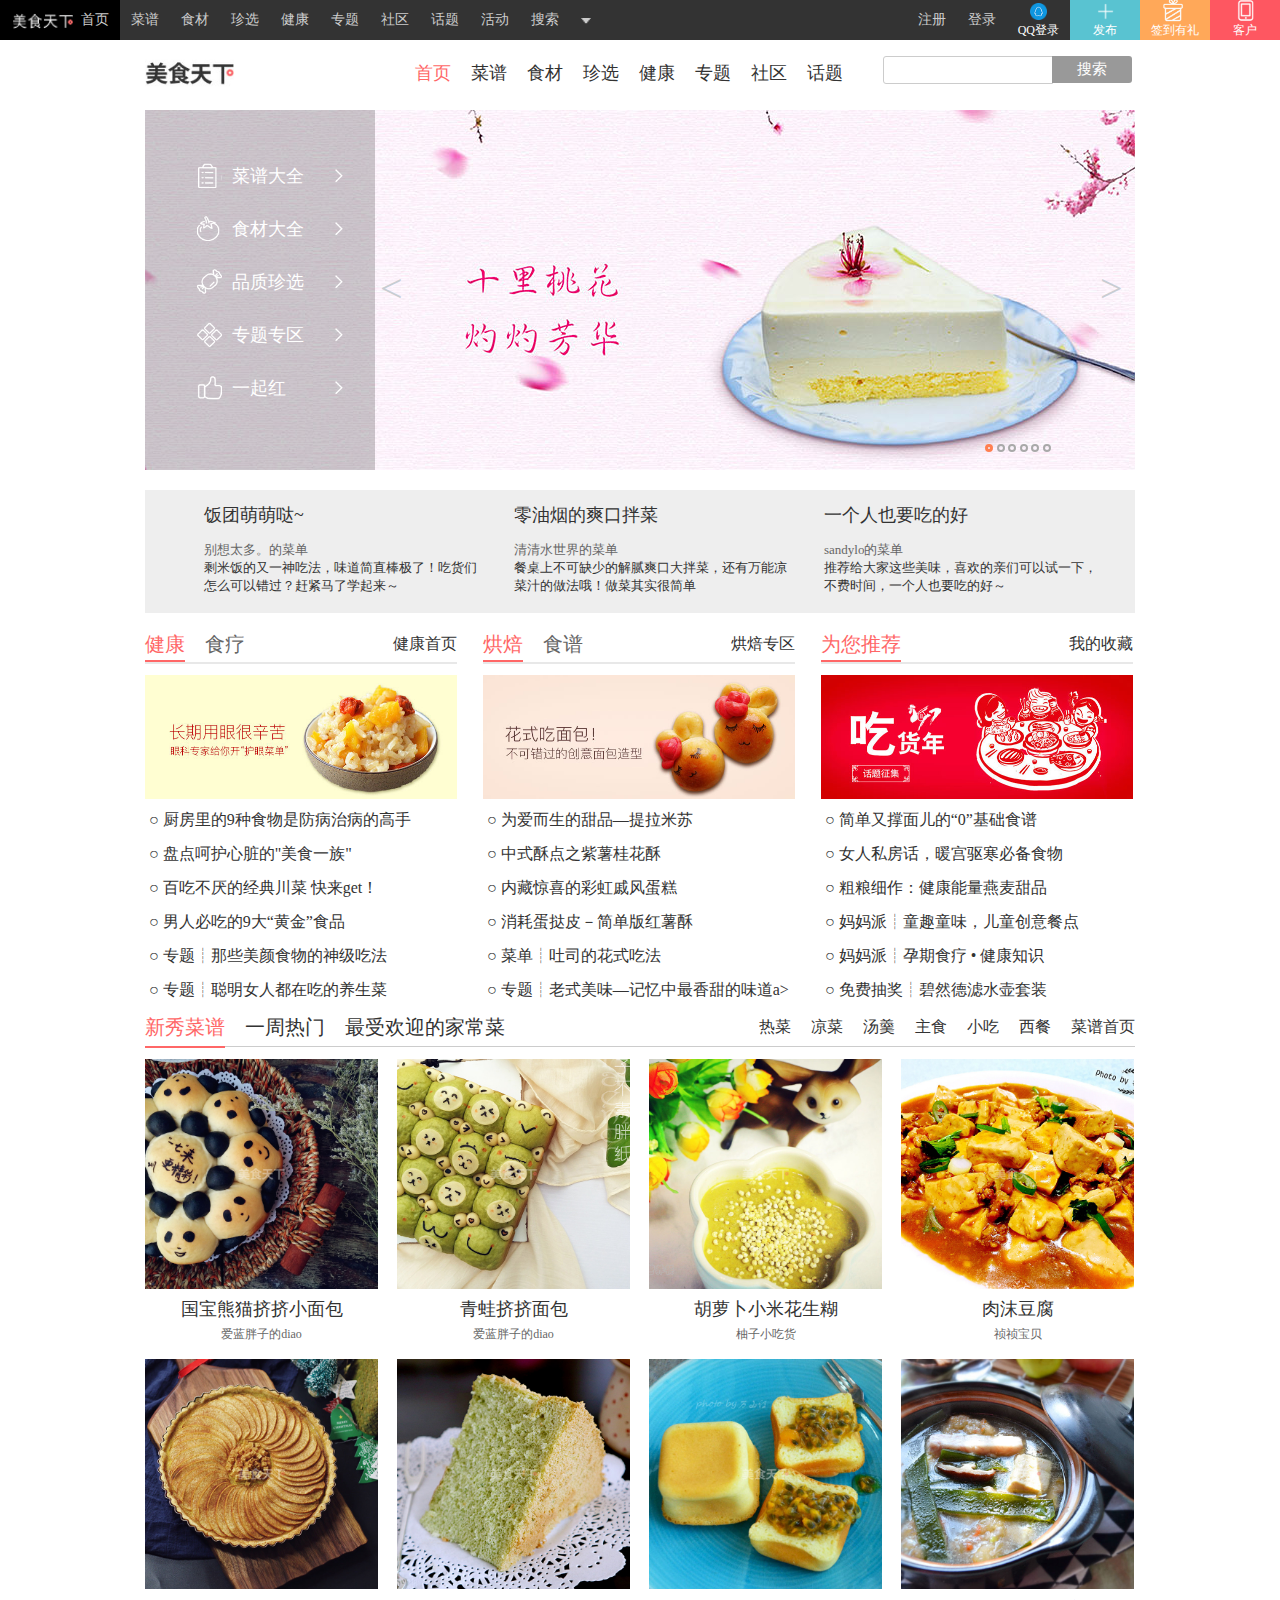
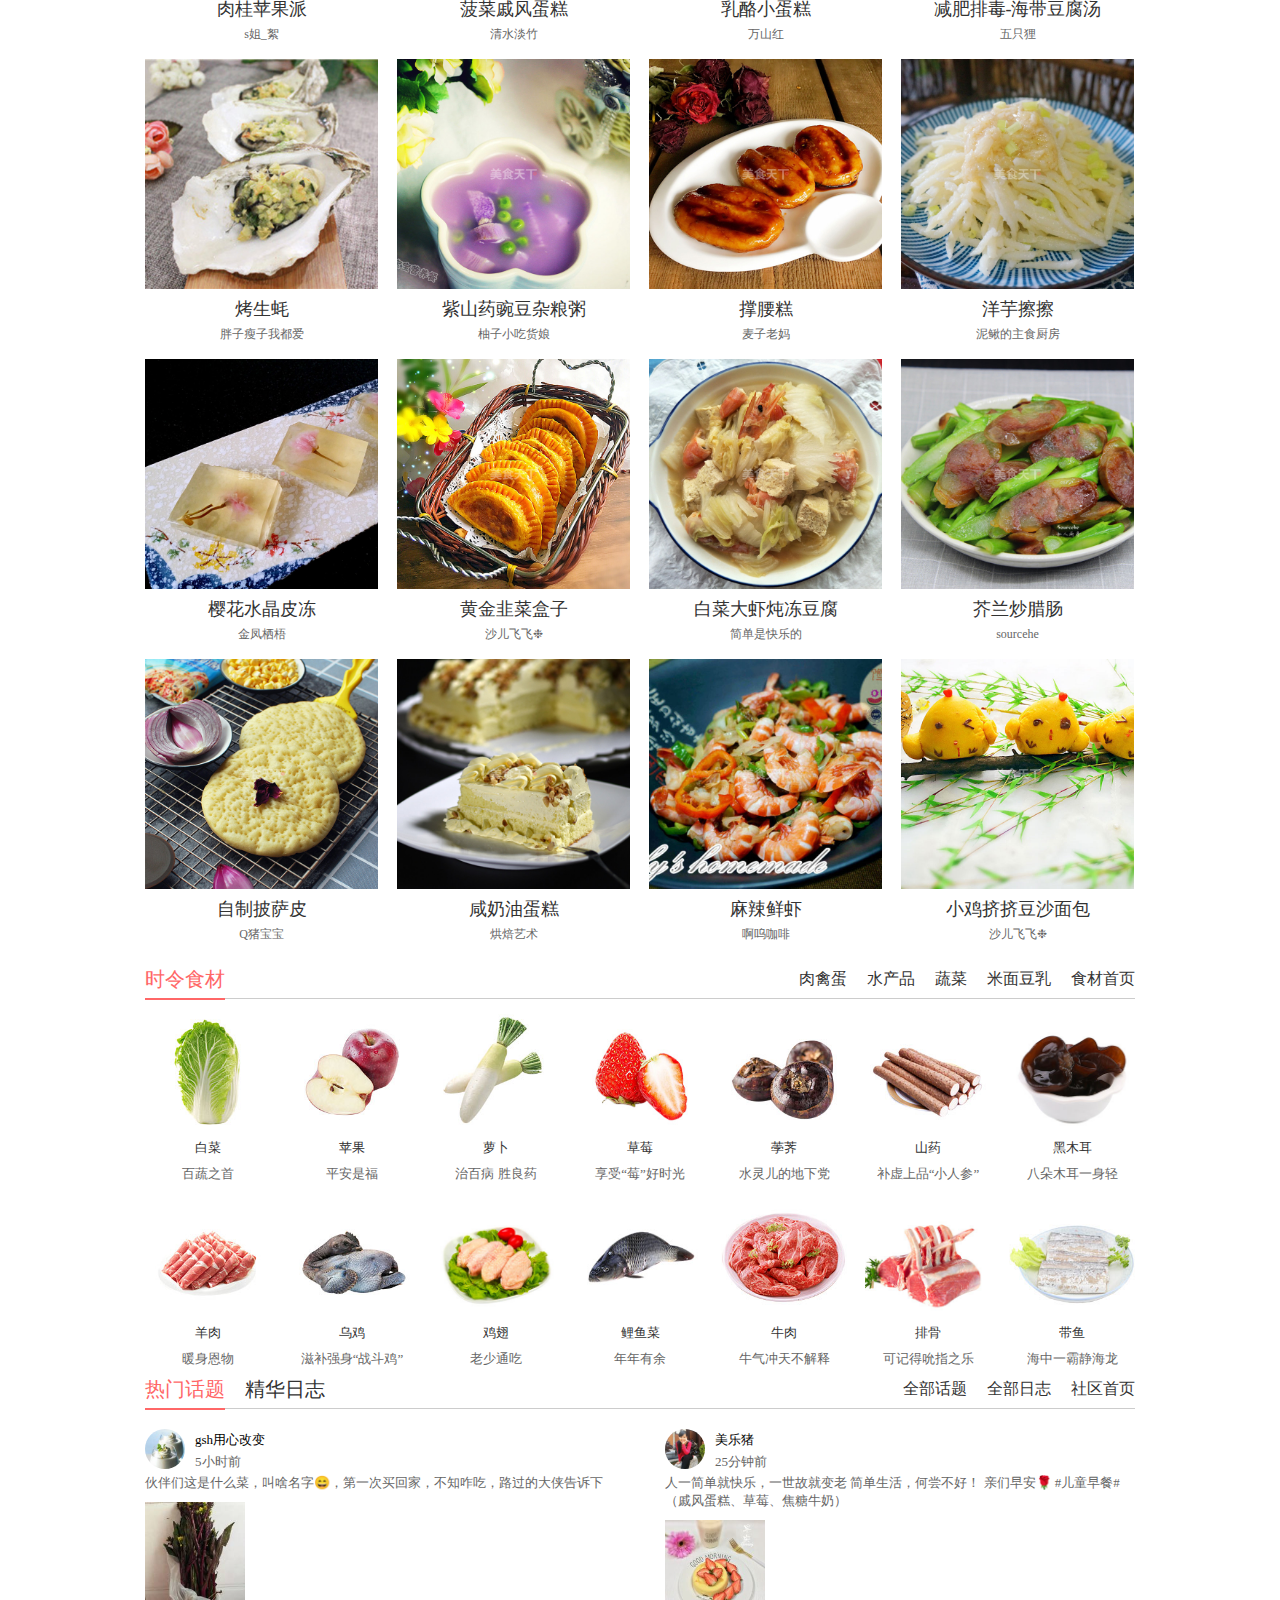
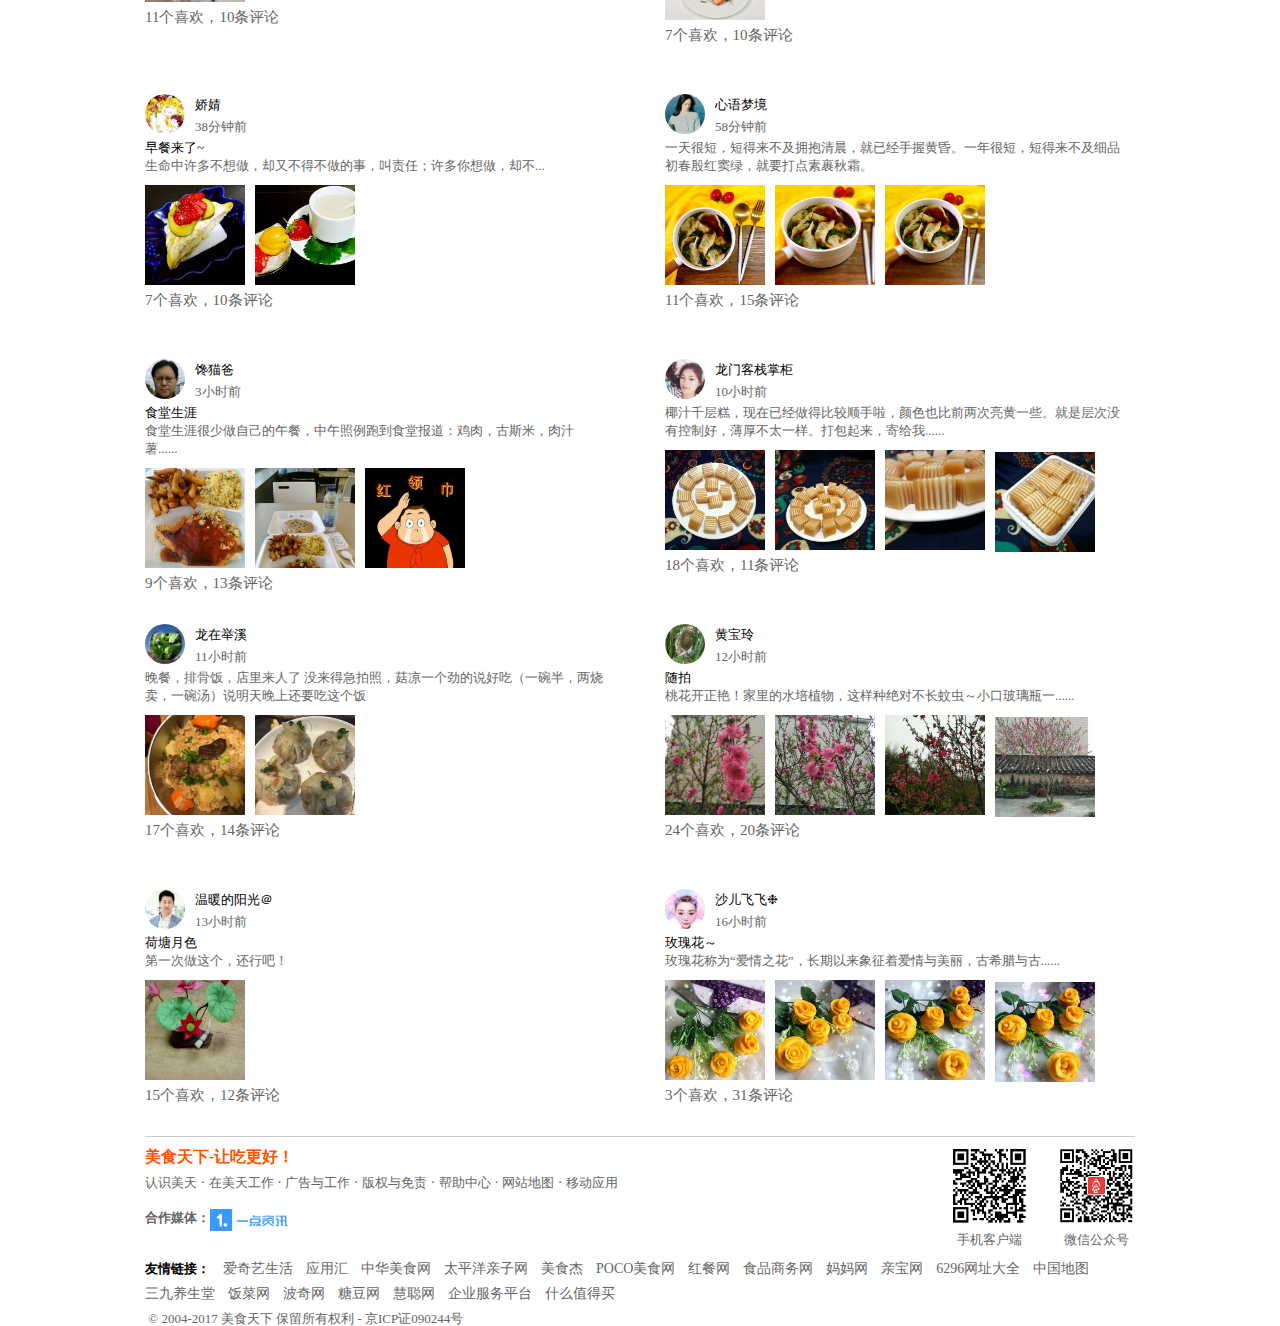
<file: index.html>
<!DOCTYPE html>
<html>
	<head>
		<meta charset="UTF-8">
		<title></title>
		<link rel="stylesheet" type="text/css" href="css/meishi.css"/>
		<link rel="stylesheet" href="css/common.css" />
		<script  src="js/goTotop.js"></script>
	</head>
	<body>
				<!------------头部导航栏------->
			<header>
				<div class="top_left fl">
					<ul>
						<li  class="meishi_logo"><a href="index.html" title="美食天下"><img src="image/meishi/logo.png"/><span style="color:rgb(204, 204, 204)">首页</span></a></li>
						<li><a href="html/caipu_shouye.html" title="菜谱">菜谱</a></li>
						<li><a href="html/shicai.html"title="食材">食材</a></li>
						<li><a href="html/zhenxuan.html" title="珍选">珍选</a></li>
						<li><a href="html/jiankang.html"title="健康">健康</a></li>
						<li><a href="html/zhuanti.html"title="专题">专题</a></li>
						<li><a href="html/shequ.html"title="社区">社区</a></li>
						<li><a href="html/huati.html" title="话题">话题</a></li>
						<li><a href="html/huodong.html" title="活动">活动</a></li>
						<li><a href=""title="搜索">搜索</a></li>
						<li class="sanjiao_sub">
							<img src="image/meishi/sanjiao.png"  width="10" height="40"/>
							<div >
								<p><a>烘焙</a></p>
								<p><a>妈妈派</a></p>
							</div>
						   
						</li>
					</ul>
				 
				</div><!--左边导航结束-->
				<!--右边导航-->
				<div class="top_right fr">
					<ul>
						<li><a href="html/login.html">注册</a></li>
						<li><a href="html/login.html">登录</a></li>
						<li  class="qq"><a href="">QQ登录</a>
							<div class="qq_sub">
								<p><a href="">微博登录</a></p>
								<p><a href="">微信登录</a></p>
							</div>
						
						</li>
						<li style="background: #59c3d1;" class="fabu""><a href="javascript:;" class="fa">发布</a>
							<div class="fabu_sub">
								<p><a href="javascript:;">发菜谱</a></p>
								<p><a href="javascript:;">发话题</a></p>
								<p><a href="javascript:;">发日志</a></p>
							</div>
						</li>
						<li style="background: #ffa859;"  class="qiandao"><a href=""class="qa">签到有礼</a></li>
						<li style="background: #fe5761" class="kehu"><a href="" class="ka"> 客户</a></li>
					</ul>
				</div>
				<!--右边导航结束-->
			</header>
			<!--头部导航栏结束-->
			<!--下边-->
			<div class="bottom clearfix">
				<div class="nanv clearfix"><!--导航栏-->
					<a href="" class="fl"><img src="image/meishi/meishi.jpg" height="68"/></a>
					<ul class="fl content_nanv" style="margin-left:-40px;overflow:hidden;">
						<li><a href=""style="
	color: #ff6767;
;">首页</a></li>
						<li><a href="html/caipu_shouye.html" title="菜谱">菜谱</a></li>
						<li><a href="html/shicai.html"title="食材">食材</a></li>
						<li><a href="html/zhenxuan.html" title="珍选">珍选</a></li>
						<li><a href="html/jiankang.html"title="健康">健康</a></li>
						<li><a href="html/zhuanti.html"title="专题">专题</a></li>
						<li><a href="html/shequ.html"title="社区">社区</a></li>
						<li><a href="html/huati.html" title="话题">话题</a></li>
					</ul>
					<div class="input fl">
						
						<form action="">
							<input type="search"  class="search_inp"/>
							
							<a href="" class="a_btn"><input type="button" class="button_inp" value="搜索" /></a>
						</form>
					</div>
				</div><!--导航栏结束-->
				<!----------------------------------------------------------------------->
				<div id="banner"><!--banner内容-->
					
						<div style="z-index:2;" class="control">
							<span id="pre"><</span>
                            <span id="next">></span>
                             <ul id="dot">
                                <li index="0" class="on"></li>
                                <li index="1"></li>
                                <li index="2"></li>
                                <li index="3"></li>
                                <li index="4"></li>
                                <li index="5"></li>
                            </ul>
						</div>
						
						<div class="banner_nanv" style="z-index:3;">
							<ul >
							     <li><a href="html/caipu_shouye.html" title="菜谱" class="caipu">菜谱大全<span class="fr"></span></a>
							     	<div class="banner_nanv_sub clearfix" style="z-index:3;">
							     		<a href="">&nbsp;冬季食谱<br /><span>看看大家都在吃啥</span></a>
							     		<a href="" >     早餐<span>像国王一样早餐</span></a>
							     		<a href="">   高颜值<span>颜控专用通道</span></a>
							     		<a href="">    凉菜<span>精选2600道</span></a>
							     		<a href="">     热菜<span>精选42500道</span></a>
							     		<a href="">     汤羹<span>精选6800道</span></a>
							     		<a href="">     主食<span>精选18000道</span></a>
							     		<a href="">     小吃<span>精选11000道</span></a>
							     		<a href=""> 酱泡腌菜<span>精选700道</span></a>
							     		<a href="">  新秀菜谱<span>最新的优秀菜谱</span></a>
							     		<a href=""> &nbsp;人气菜肴<span>超过50人收藏</span></a>
							     		<a href="">  所有分类<span>美天的神奇饭盒</span></a>
							     	</div>
							     	
							     </li>
							     <li><a href="html/shicai.html"title="食材" class="shicai">食材大全<span class="fr"></span></a>
							     	<div class="banner_nanv_sub clearfix" style="z-index:3;">
							     		<a href="">     秋葵<span>新晋C王</span></a>
							     		<a href="" >    西红柿<span>共3160道菜谱</span></a>
							     		<a href="">    黑木耳<span>百搭配菜，防雾霾</span></a>
							     		<a href="">   小龙虾<span>红到勾心，辣到流泪</span></a>
							     		<a href="">     螃蟹<span>全民爆红</span></a>
							     		<a href="">     鸡翅<span>共1156道菜谱</span></a>
							     		<a href="">   肉禽蛋<span>共231种</span></a>
							     		<a href="">   水产品<span>共288种</span></a>
							     		<a href="">  蔬菜瓜菌<span>共473种</span></a>
							     		<a href=""> &nbsp;鲜果干果<span>共196种</span></a>
							     		<a href="">  米面豆乳<span>共180种</span></a>
							     		
							     		<a href=""> 营养排行<span>看看谁TOP！</span></a>
							     	</div>
							     </li>
							     <li><a href="html/zhenxuan.html" title="珍选" class="pinzhi">品质珍选<span class="fr"></span></a>
							     	<div class="banner_nanv_sub clearfix" style="z-index:3;">
							     		<a href="">  浪漫七夕<span>为他挑选一份小礼物</span></a>
							     		<a href="" >   葡萄酒<span>亚马逊海外直采</span></a>
							     		<a href="">     咖啡<span>和生活约会</span></a>
							     		<a href=""> 限时秒杀<span>抢到就是赚到，手慢无</span></a>
							     		<a href="">   白菜价<span>超值爆款</span></a>
							     		<a href="">  买了又买<span> 又双叒叕买</span></a>
							     		<a href="">  厨房神器<span>神器在手，美食无忧</span></a>
							     		<a href="">  镇店之宝<span>不可错过的明星产品</span></a>
							     		<a href="">  海淘食光<span>搜罗全世界的好东西</span></a>
							     		
							     	</div>
							     </li>
							     <li><a href="html/zhuanti.html" class="zhuanti">专题专区<span class="fr"></span></a>
							     	<div class="banner_nanv_sub clearfix" style="z-index:3;">
							     		<a href="">     菜单<span>由网友创建的专题</span></a>
							     		<a href="" >    家常菜谱<span>居家必备368款</span></a>
							     		<a href="">   食疗食补<span>共212个专题</span></a>
							     		<a href="" style="background: url(image/meishi/mamapai.jpg) no-repeat 10px 20px;background-size: 100%; width:180px; height: 100%;" ></a>
							     		<a href="" style="background: url(image/meishi/hongbei.jpg) no-repeat 10px 20px; background-size: 100%; width:180px; height: 100%;" ></a>
							     	</div>
							     </li>
							     <li><a href="" class="yiqihong">一起红<span class="fr"></span></a>
							     	<div class="banner_nanv_sub clearfix" style="z-index:3;">
							     	<a href="" style="background: url(image/meishi/erweima.jpg) no-repeat 130px; width: 450px; height: 170px; background-size:25%;"></a>
							     	<a href="" style="background: url(image/meishi/tu.jpg) no-repeat; width: 450px; height: 170px; background-size:80%;"></a>
							     	</div>
							     </li>
						    </ul>
						</div>
						<div id="list" style="z-index:1;">
							<a href="#" style="z-index: 6; display: block;" ><img src="image/meishi/banner01.jpg"></a>
							<a href="#" style="z-index: 5; display: none;" ><img src="image/meishi/banner02.jpg"></a>
                            <a href="#" style="z-index: 4; display: none;" ><img src="image/meishi/banner03.jpg" ></a>
                            <a href="#" style="z-index: 3; display: none;"><img src="image/meishi/banner04.jpg"></a>
                            <a href="#" style="z-index: 2; display: none;"><img src="image/meishi/banner05.jpg"></a>
                            <a href="#" style="z-index: 1; display: none;"><img src="image/meishi/banner06.jpg"></a>
				</div>
				<!---------------------------------------介绍----------------------------->
				<!--介绍内容-->
				<div class="jieshao">
					<div class="jieshao_control" >
							<div id="jieshao_pre"><</div>
                            <div id="jieshao_next">></div>
                             <!--<div id="jieshao_list">-->
					</div>
				    <div id="jieshao_window" >
				    	
                             	<ul id="jieshao_list" style="left:-930px;">
                             		<li><!--04-->
                             			<h2><a href="">春季减脂美味</a></h2>
                             			<p><span>all茄党的菜单   </span><br />春季各种新鲜蔬菜、水果陆续上市，把它们搭配起来食用，既美味又能减肥呢～</p>
                             		</li>
                             		<li>
                             			<h2><a href="">西式糕点</a></h2>
                             			<p><span>weiliya1986的菜单  </span><br />西点，那香甜的味道，不管对男生或是女生而言，无疑都是一种无可抵挡的甜蜜诱</p>
                             		</li>
                             		<li>
                             			<h2><a href="">白色情人节，送给纯洁的TA</a></h2>
                             			<p><span>小美的菜单    </span><br />纯手工曲奇是“白色情人节”的主要礼物，更多的白色情人节礼物供你选择哦~</p>
                             		</li><!--044-->
                             		<li><!--01-->
                             			<h2><a href="">饭团萌萌哒~</a></h2>
                             			<p><span>别想太多。的菜单</span><br />剩米饭的又一神吃法，味道简直棒极了！吃货们怎么可以错过？赶紧马了学起来～</p>
                             		</li>
                             		<li>
                             			<h2><a href="">零油烟的爽口拌菜</a></h2>
                             			<p><span>清清水世界的菜单  </span><br />餐桌上不可缺少的解腻爽口大拌菜，还有万能凉菜汁的做法哦！做菜其实很简单</p>
                             		</li>
                             		<li>
                             			<h2><a href="">一个人也要吃的好</a></h2>
                             			<p><span>sandylo的菜单</span><br />推荐给大家这些美味，喜欢的亲们可以试一下，不费时间，一个人也要吃的好～</p>
                             		</li><!--011-->
                             		<li><!--02-->
                             			<h2><a href="">美味虾的做法</a></h2>
                             			<p><span>衰哥哥的菜单   </span><br />鲜虾是很多吃货的大爱，口感Q弹，而且操作起来也不难，喜欢的快来试试吧~</p>
                             		</li>
                             		<li>
                             			<h2><a href="">营养早餐</a></h2>
                             			<p><span>入他心っ的菜单  </span><br />这里为你整理了丰富的早餐食谱，让你分分钟就能搞定营养健康的早餐～</p>
                             		</li>
                             		<li>
                             			<h2><a href="">滋味烤箱菜</a></h2>
                             			<p><span>好吃宝妈的菜单   </span><br />烤箱不仅可以做出美味诱人的面包、蛋糕，还可以做出各式美味的烤箱菜哦～</p>
                             		</li>
                             		<li><!--03-->
                             			<h2><a href="">惊蛰食甘，润燥解烦</a></h2>
                             			<p><span>小美的菜单   </span><br />惊蛰前后多吃甘甜的碱性食物，坚持“省酸增甘”的饮食原则，以健脾益胃，增进</p>
                             		</li>
                             		<li>
                             			<h2><a href="">菜里放蒜，必定下饭</a></h2>
                             			<p><span>精灵蜜豆的菜单   </span><br />大蒜清脆爽口，用大蒜烧菜更是锦上添花，特别是大蒜烧荤菜不仅能去腥增鲜！</p>
                             		</li>
                             		<li>
                             			<h2><a href="">土豆，怎么做都好吃！</a></h2>
                             			<p><span>srgl的菜单 </span><br />每个吃货都有道特别爱吃的土豆菜品，因为它无论主食、主菜或零食，都能hold住。</p>
                             		</li><!--033-->
                             		<li><!--04-->
                             			<h2><a href="">春季减脂美味</a></h2>
                             			<p><span>all茄党的菜单   </span><br />春季各种新鲜蔬菜、水果陆续上市，把它们搭配起来食用，既美味又能减肥呢～</p>
                             		</li>
                             		<li>
                             			<h2><a href="">西式糕点</a></h2>
                             			<p><span>weiliya1986的菜单  </span><br />西点，那香甜的味道，不管对男生或是女生而言，无疑都是一种无可抵挡的甜蜜诱</p>
                             		</li>
                             		<li>
                             			<h2><a href="">白色情人节，送给纯洁的TA</a></h2>
                             			<p><span>小美的菜单    </span><br />纯手工曲奇是“白色情人节”的主要礼物，更多的白色情人节礼物供你选择哦~</p>
                             		</li><!--044-->
                             		<li><!--01-->
                             			<h2><a href="">饭团萌萌哒~</a></h2>
                             			<p><span>别想太多。的菜单</span><br />剩米饭的又一神吃法，味道简直棒极了！吃货们怎么可以错过？赶紧马了学起来～</p>
                             		</li>
                             		<li>
                             			<h2><a href="">零油烟的爽口拌菜</a></h2>
                             			<p><span>清清水世界的菜单  </span><br />餐桌上不可缺少的解腻爽口大拌菜，还有万能凉菜汁的做法哦！做菜其实很简单</p>
                             		</li>
                             		<li>
                             			<h2><a href="">一个人也要吃的好</a></h2>
                             			<p><span>sandylo的菜单</span><br />推荐给大家这些美味，喜欢的亲们可以试一下，不费时间，一个人也要吃的好～</p>
                             		</li><!--011-->
                             	</ul>
				    </div>
					
				</div>
				<!--------------------------------------------------------------------------->
				<div class="lanmu"><!--栏目新闻-->
					<div class="lanmu_news fl">
						<div class="lanmu_title"><!--栏目标题-->
							<ul class="fl title_left">
								<li><a href="">健康</a></li>
								<li><a href="">食疗</a></li>
							</ul>
							<p class="fr title_right"><a href="">健康首页</a></p>
						</div>
						<div><!--栏目图片-->
							<a href=""><img src="image/meishi/jk01.jpg" width="312" height="124"/></a>
						</div>
						<div class="lanmu_content"><!--栏目内容-->
							<ul class="fl"><!--内容01-->
								<li><a href="">&nbsp;○&nbsp;厨房里的9种食物是防病治病的高手</a></li>
								<li><a href="">&nbsp;○&nbsp;盘点呵护心脏的"美食一族"</a></li>
								<li><a href="">&nbsp;○&nbsp;百吃不厌的经典川菜 快来get！</a></li>
								<li><a href="">&nbsp;○&nbsp;男人必吃的9大“黄金”食品</a></li>
								<li><a href="">&nbsp;○&nbsp;专题┊那些美颜食物的神级吃法</a></li>
								<li><a href="">&nbsp;○&nbsp;专题┊聪明女人都在吃的养生菜</a></li>
							</ul>
						</div>
						
					</div><!--结束-->
					<div class="lanmu_news fl" style="margin: 0 26px;"><!--栏目新闻02-->
						
						<div class="lanmu_title"><!--栏目标题02-->
							<ul class="fl title_left">
								<li><a href="">烘焙</a></li>
								<li><a href="">食谱</a></li>
							</ul>
							<p class="fr title_right"><a href="">烘焙专区</a></p>
						</div>
						<div><!--栏目图片02-->
							<a href=""><img src="image/meishi/jk02.jpg" width="312" height="124"/></a>
						</div>
						<div class="lanmu_content"><!--栏目内容02-->
							<ul class="fl"><!--内容02-->
								<li><a href="">&nbsp;○&nbsp;为爱而生的甜品—提拉米苏</a></li>
								<li><a href="">&nbsp;○&nbsp;中式酥点之紫薯桂花酥</a></li>
								<li><a href="">&nbsp;○&nbsp;内藏惊喜的彩虹戚风蛋糕</a></li>
								<li><a href="">&nbsp;○&nbsp;消耗蛋挞皮－简单版红薯酥</a></li>
								<li><a href="">&nbsp;○&nbsp;菜单┊吐司的花式吃法</a></li>
								<li><a href="">&nbsp;○&nbsp;专题┊老式美味—记忆中最香甜的味道a></li>
							</ul>
						</div>
						
					</div><!--结束-->
					<div class="lanmu_news fl"><!--栏目新闻03-->
						
						<div class="lanmu_title"><!--栏目标题03-->
							<ul class="fl title_left">
								<li><a href=""style="color: #FF6767; border-bottom: 2px solid #FF6767;">为您推荐</a></li>
								
							</ul>
							<p class="fr title_right"><a href="">我的收藏</a></p>
						</div>
						<div><!--栏目图片-->
							<a href=""><img src="image/meishi/jk03.jpg" width="312" height="124"/></a>
						</div>
						<div class="lanmu_content"><!--栏目内容-->
							<ul class="fl"><!--内容03-->
								<li><a href="">&nbsp;○&nbsp;简单又撑面儿的“0”基础食谱</a></li>
								<li><a href="">&nbsp;○&nbsp;女人私房话，暖宫驱寒必备食物</a></li>
								<li><a href="">&nbsp;○&nbsp;粗粮细作：健康能量燕麦甜品</a></li>
								<li><a href="">&nbsp;○&nbsp;妈妈派┊童趣童味，儿童创意餐点</a></li>
								<li><a href="">&nbsp;○&nbsp;妈妈派┊孕期食疗 • 健康知识</a></li>
							    <li><a href="">&nbsp;○&nbsp;免费抽奖┊碧然德滤水壶套装</a></li>
								
							</ul>
						</div>
					</div><!--结束-->
				</div>
				<!-------------新秀菜谱------------->
				<div class="title clearfix"><!--菜单标题-->
					<div class="title_left fl"><!--菜单标题左边-->
						<ul>
							<li><a href="">新秀菜谱</a></li>
							<li><a href="">一周热门</a></li>
							<li><a href="">最受欢迎的家常菜</a></li>
						</ul>
						
					</div>
					<div class="title_right fr"><!--菜单右边-->
						<ul>
							<li><a href="">热菜</a></li>
							<li><a href="">凉菜</a></li>
							<li><a href="">汤羹</a></li>
							<li><a href="">主食</a></li>
							<li><a href="">小吃</a></li>
							<li><a href="">西餐</a></li>
							<li><a href="">菜谱首页</a></li>
						</ul>
						
					</div><!--菜单标题结束-->
				</div>
					<div class="menu_list clearfix"><!--菜单列表-->
						<div class="menu_list_tr clearfix"><!--菜单第一行-->
							<ul >
								<li ><!--01-->
									<div class="dazi"><a href="" class="dazi"><span><img src="image/meishi/cp55 (2).jpg" width="233" height="230"/></span>国宝熊猫挤挤小面包</a></div>
									<span class="xioazi"><a href="" >爱蓝胖子的diao</a></span>
								</li>
								<li ><!--02-->
									<div class="dazi"><a href="" class="dazi"><span><img src="image/meishi/cp55 (3).jpg" width="233" height="230"/></span>青蛙挤挤面包</a></div>
									<span class="xioazi"><a href="" >爱蓝胖子的diao</a></span>
								</li>
								<li ><!--03-->
									<div class="dazi"><a href="" class="dazi"><span><img src="image/meishi/cp55 (4).jpg" width="233" height="230"/></span>胡萝卜小米花生糊</a></div>
									<span class="xioazi"><a href="" >柚子小吃货</a></span>
								</li>
								<li  style="margin: 0;"><!--04-->
									<div class="dazi"><a href="" class="dazi"><span><img src="image/meishi/cp55 (5).jpg" width="233" height="230"/></span>肉沫豆腐</a></div>
									<span class="xioazi"><a href="" >祯祯宝贝</a></span>
								</li>
							</ul>
													
						</div><!--菜单第一行结束-->
						<div class="menu_list_tr clearfix"><!--菜单第2行-->
							<ul >
								
								<li ><!--01-->
									<div class="dazi"><a href="" class="dazi"><span><img src="image/meishi/cp55 (6).jpg" width="233" height="230"/></span>肉桂苹果派</a></div>
									<span class="xioazi"><a href="" >s姐_絮</a></span>
								</li>
								<li ><!--02-->
									<div class="dazi"><a href="" class="dazi"><span><img src="image/meishi/cp55 (7).jpg" width="233" height="230"/></span>菠菜戚风蛋糕</a></div>
									<span class="xioazi"><a href="" >清水淡竹</a></span>
								</li>
								<li ><!--03-->
									<div class="dazi"><a href="" class="dazi"><span><img src="image/meishi/cp55 (8).jpg" width="233" height="230"/></span>乳酪小蛋糕</a></div>
									<span class="xioazi"><a href="" >万山红</a></span>
								</li>
								<li  style="margin: 0;"><!--04-->
									<div class="dazi"><a href="" class="dazi"><span><img src="image/meishi/cp55 (9).jpg" width="233" height="230"/></span>减肥排毒-海带豆腐汤</a></div>
									<span class="xioazi"><a href="" >五只狸</a></span>
								</li>
							</ul>
													
						</div><!--菜单第3行结束-->
						<div class="menu_list_tr clearfix"><!--菜单第2行-->
							<ul >
								
								<li ><!--01-->
									<div class="dazi"><a href="" class="dazi"><span><img src="image/meishi/cp55 (10).jpg" width="233" height="230"/></span>烤生蚝</a></div>
									<span class="xioazi"><a href="" >胖子瘦子我都爱</a></span>
								</li>
								<li ><!--02-->
									<div class="dazi"><a href="" class="dazi"><span><img src="image/meishi/cp55 (11).jpg" width="233" height="230"/></span>紫山药豌豆杂粮粥</a></div>
									<span class="xioazi"><a href="" >柚子小吃货娘</a></span>
								</li>
								<li ><!--03-->
									<div class="dazi"><a href="" class="dazi"><span><img src="image/meishi/cp55 (12).jpg" width="233" height="230"/></span>撑腰糕</a></div>
									<span class="xioazi"><a href="" >麦子老妈</a></span>
								</li>
								<li  style="margin: 0;"><!--04-->
									<div class="dazi"><a href="" class="dazi"><span><img src="image/meishi/cp55 (13).jpg" width="233" height="230"/></span>洋芋擦擦</a></div>
									<span class="xioazi"><a href="" >泥鳅的主食厨房</a></span>
								</li>
							</ul>
													
						</div><!--菜单第4行结束-->
						<div class="menu_list_tr clearfix"><!--菜单第2行-->
							<ul >
								
								<li ><!--01-->
									<div class="dazi"><a href="" class="dazi"><span><img src="image/meishi/cp55 (14).jpg" width="233" height="230"/></span>樱花水晶皮冻</a></div>
									<span class="xioazi"><a href="" >金凤栖梧</a></span>
								</li>
								<li ><!--02-->
									<div class="dazi"><a href="" class="dazi"><span><img src="image/meishi/cp55 (15).jpg" width="233" height="230"/></span>黄金韭菜盒子
</a></div>
									<span class="xioazi"><a href="" >沙儿飞飞❉</a></span>
								</li>
								<li ><!--03-->
									<div class="dazi"><a href="" class="dazi"><span><img src="image/meishi/cp55 (16).jpg" width="233" height="230"/></span>白菜大虾炖冻豆腐</a></div>
									<span class="xioazi"><a href="" >简单是快乐的</a></span>
								</li>
								<li  style="margin: 0;"><!--04-->
									<div class="dazi"><a href="" class="dazi"><span><img src="image/meishi/cp55 (17).jpg" width="233" height="230"/></span>芥兰炒腊肠</a></div>
									<span class="xioazi"><a href="" >sourcehe</a></span>
								</li>
							</ul>
						</div><!--菜单第5行结束-->
						<div class="menu_list_tr clearfix"><!--菜单第2行-->
							<ul >
								
								<li ><!--01-->
									<div class="dazi"><a href="" class="dazi"><span><img src="image/meishi/cp55 (18).jpg" width="233" height="230"/></span>自制披萨皮</a></div>
									<span class="xioazi"><a href="" >Q猪宝宝</a></span>
								</li>
								<li ><!--02-->
									<div class="dazi"><a href="" class="dazi"><span><img src="image/meishi/cp55 (19).jpg" width="233" height="230"/></span>咸奶油蛋糕</a></div>
									<span class="xioazi"><a href="" >烘焙艺术</a></span>
								</li>
								<li ><!--03-->
									<div class="dazi"><a href="" class="dazi"><span><img src="image/meishi/ml.jpg" width="233" height="230"/></span>麻辣鲜虾</a></div>
									<span class="xioazi"><a href="" >啊呜咖啡</a></span>
								</li>
								<li  style="margin: 0;"><!--04-->
									<div class="dazi"><a href="" class="dazi"><span><img src="image/meishi/xj.jpg" width="233" height="230"/></span>小鸡挤挤豆沙面包</a></div>
									<span class="xioazi"><a href="" >沙儿飞飞❉</a></span>
								</li>
							</ul>
						</div><!--菜单第5行结束-->
					</div><!--菜单结束-->
				<!------------食材---------------------->
				<div class="title clearfix"><!--食材标题-->
					<div class="title_left fl"><!--食材左边左边-->
						<ul>
							<li><a href="">时令食材</a></li>
						</ul>
					</div>
					<div class="title_right fr"><!--食材右边-->
						<ul>
							<li><a href="">肉禽蛋</a></li>
							<li><a href="">水产品</a></li>
							<li><a href="">蔬菜</a></li>
							<li><a href="">米面豆乳</a></li>
							<li><a href="">食材首页</a></li>
						</ul>
					</div>
				</div><!--食材标题结束-->
				<div class="sicai_img clearfix"><!--食材展示区-->
					<ul class="clearfix" style="margin-top: 10px;"><!--第一行-->
						<li><!--01-->
							<a href=""><img src="image/meishi/baicai.jpg" width="126" height="126"/>白菜</a>
							<span>百蔬之首</span>
						</li>
						<li><!--02-->
							<a href=""><img src="image/meishi/pingguo.jpg" width="126" height="126"/>苹果</a>
							<span>平安是福</span>
						</li>
						<li><!--03-->
							<a href=""><img src="image/meishi/luobo.jpg" width="126" height="126"/>萝卜</a>
							<span>治百病 胜良药</span>
						</li>
						<li><!--04-->
							<a href=""><img src="image/meishi/caomei.jpg" width="126" height="126"/>草莓</a>
							<span>享受“莓”好时光</span>
						</li>
						<li><!--05-->
							<a href=""><img src="image/meishi/biqi.jpg" width="126" height="126"/>荸荠</a>
							<span>水灵儿的地下党</span>
						</li>
						<li><!--06-->
							<a href=""><img src="image/meishi/shanyao.jpg" width="126" height="126"/>山药</a>
							<span>补虚上品“小人参”</span>
						</li>
						<li style="margin: 0;"><!--07-->
							<a href=""><img src="image/meishi/heimuer.jpg" width="126" height="126"/>黑木耳</a>
							<span>八朵木耳一身轻</span>
						</li>
					</ul><!--第一行结束-->
					<ul class="fl " style="margin-top: 10px;"><!--第2行-->
						<li><!--01-->
							<a href=""><img src="image/meishi/yangrou.jpg" width="126" height="126"/>羊肉</a>
							<span>暖身恩物</span>
						</li>
						<li><!--02-->
							<a href=""><img src="image/meishi/wuji.jpg" width="126" height="126"/>乌鸡</a>
							<span>滋补强身“战斗鸡”</span>
						</li>
						<li><!--03-->
							<a href=""><img src="image/meishi/jichi.jpg" width="126" height="126"/>鸡翅</a>
							<span>老少通吃</span>
						</li>
						<li><!--04-->
							<a href=""><img src="image/meishi/liyu.jpg" width="126" height="126"/>鲤鱼菜</a>
							<span>年年有余</span>
						</li>
						<li><!--05-->
							<a href=""><img src="image/meishi/niurou.jpg" width="126" height="126"/>牛肉</a>
							<span>牛气冲天不解释</span>
						</li>
						<li><!--06-->
							<a href=""><img src="image/meishi/paigu.jpg" width="126" height="126"/>排骨</a>
							<span>可记得吮指之乐</span>
						</li>
						<li style="margin: 0;"><!--07-->
							<a href="http://www.meishichina.com/YuanLiao/DaiYu/"><img src="image/meishi/daiyu.jpg" width="126" height="126"/>带鱼</a>
							<span>海中一霸静海龙</span>
						</li>
					</ul><!--第2行结束-->
				</div><!--食材展示结束-->
				<!-----------------------热门话题·----------------------------------->
				<div class="title clearfix"><!--热门话题标题-->
					<div class="title_left fl"><!--热门话题左边-->
						<ul>
							<li><a href="">热门话题</a></li>
							<li><a href="">精华日志</a></li>
							
						</ul>
						
					</div>
					<div class="title_right fr"><!--热门话题右边-->
						<ul>
							<li><a href="">全部话题</a></li>
							<li><a href="">全部日志</a></li>
							<li><a href="">社区首页</a></li>
						</ul>
					</div>
					
				</div><!--热门话题标题结束-->
				<div class="huati_content clearfix"><!--热门话题内容开始-->
					<ul>
						<!--第一行-->
						<li class="margin_right"><!--左边01-->
							<div><a href=""><img src="image/meishi/yx.jpg"/></a></div><!--头像-->
							<div><a href="">gsh用心改变</a><span>5小时前</span></div><!--头像介绍-->
							<p class="clearfix"><a href="">
								
								
								伙伴们这是什么菜，叫啥名字😄，第一次买回家，不知咋吃，路过的大侠告诉下
								
							</a>
							<a href=""><img src="image/meishi/yx01.jpg" alt="" /></a>
							
							</p>
							<span>11个喜欢，10条评论</span>
						</li>
						<li ><!--右边-->
							<div><a href="http://home.meishichina.com/space-5821627.html"><img src="image/meishi/mlz.jpg"/></a></div><!--头像-->
							<div><a href="">美乐猪</a><span>25分钟前</span></div><!--头像介绍-->
							<p class="clearfix"><a href="http://home.meishichina.com/pai-750937.html">
								
								
								人一简单就快乐，一世故就变老 简单生活，何尝不好！ 亲们早安🌹 #儿童早餐#（戚风蛋糕、草莓、焦糖牛奶）
								
							</a>
							<a href="http://home.meishichina.com/pai-750937.html"><img src="image/meishi/ml01.jpg" alt="" /></a>
							
							</p>
							<span>7个喜欢，10条评论</span>
						</li><!--右边结束-->
						<!--第一行结束-->
						<li class="margin_right"><!--左边01-->
							<div><a href=""><img src="image/meishi/jq.jpg"/></a></div><!--头像-->
							<div><a href="http://home.meishichina.com/space-7467224.html">娇婧</a><span>38分钟前</span></div><!--头像介绍-->
							<p class="clearfix"><a href="http://home.meishichina.com/pai-750931.html">
								<span >早餐来了~</span>
								
								生命中许多不想做，却又不得不做的事，叫责任；许多你想做，却不...
								
							</a>
							<a href="http://home.meishichina.com/pai-750931.html"><img src="image/meishi/jq01.jpg" alt="" /><img src="image/meishi/jq02.jpg"/></a>
							
							</p>
							<span>7个喜欢，10条评论</span>
						</li>
						<li ><!--右边-->
							<div><a href="http://home.meishichina.com/space-9124874.html"><img src="image/meishi/xy.jpg"/></a></div><!--头像-->
							<div><a href="http://home.meishichina.com/space-9124874.html">心语梦境</a><span>58分钟前</span></div><!--头像介绍-->
							<p class="clearfix"><a href="http://home.meishichina.com/pai-750922.html">
								
								
								一天很短，短得来不及拥抱清晨，就已经手握黄昏。一年很短，短得来不及细品初春殷红窦绿，就要打点素裹秋霜。

								
							</a>
							<a href="http://home.meishichina.com/pai-750922.html"><img src="image/meishi/xy03.jpg" alt="" /><img src="image/meishi/xy01.jpg"/><img src="image/meishi/xy02.jpg" alt="" /></a>
							
							</p>
							<span>11个喜欢，15条评论</span>
						</li><!--右边结束-->
						<!--第3行-->
						<li class="margin_right"><!--左边01-->
							<div><a href="http://home.meishichina.com/space-9246444.html"><img src="image/meishi/cm.jpg"/></a></div><!--头像-->
							<div><a href="http://home.meishichina.com/space-9246444.html">馋猫爸</a><span>3小时前</span></div><!--头像介绍-->
							<p class="clearfix"><a href="">
								<span >食堂生涯</span>
								
								食堂生涯很少做自己的午餐，中午照例跑到食堂报道：鸡肉，古斯米，肉汁薯......
								
							</a>
							<a href="http://home.meishichina.com/pai-750916.html"><img src="image/meishi/cm01.jpeg"/><img src="image/meishi/cm02.jpeg" alt="" /><img src="image/meishi/cm03.jpg"/></a>
							
							</p>
							<span>9个喜欢，13条评论</span>
						</li>
						<li ><!--右边-->
							<div><a href="http://home.meishichina.com/space-8526571.html"><img src="image/meishi/lm.jpg"/></a></div><!--头像-->
							<div><a href="http://home.meishichina.com/space-8526571.html">龙门客栈掌柜</a><span>10小时前</span></div><!--头像介绍-->
							<p class="clearfix"><a href="http://home.meishichina.com/pai-750892.html">
								
								
							椰汁千层糕，现在已经做得比较顺手啦，颜色也比前两次亮黄一些。就是层次没有控制好，薄厚不太一样。打包起来，寄给我......
								
							</a>
							<a href="http://home.meishichina.com/pai-750892.html"><img src="image/meishi/lm01.jpg" alt="" /><img src="image/meishi/lm02.jpg"/><img src="image/meishi/lm03.jpg" alt="" /><img src="image/meishi/lm04.jpg" style="margin: 0;"/></a>
							
							</p>
							<span>18个喜欢，11条评论</span>
						</li><!--右边结束-->
						<!--第3行结束-->
						<!--第4行-->
						<li class="margin_right"><!--左边01-->
							<div><a href="http://home.meishichina.com/space-9456392.html"><img src="image/meishi/lz.jpg"/></a></div><!--头像-->
							<div><a href="http://home.meishichina.com/space-9456392.html">龙在举溪</a><span>11小时前</span></div><!--头像介绍-->
							<p class="clearfix"><a href="http://home.meishichina.com/pai-750887.html">
								
								
								晚餐，排骨饭，店里来人了 没来得急拍照，菇凉一个劲的说好吃（一碗半，两烧卖，一碗汤）说明天晚上还要吃这个饭
								
							</a>
							<a href="http://home.meishichina.com/pai-750887.html"><img src="image/meishi/lz01.jpg" alt="" /><img src="image/meishi/lz02.jpg"/></a>
							
							</p>
							<span>17个喜欢，14条评论</span>
						</li>
						<li ><!--右边-->
							<div><a href="http://home.meishichina.com/space-9658735.html"><img src="image/meishi/hbl.jpg"/></a></div><!--头像-->
							<div><a href="http://home.meishichina.com/space-9658735.html">黄宝玲</a><span>12小时前</span></div><!--头像介绍-->
							<p class="clearfix"><a href="http://home.meishichina.com/pai-750872.html">
								<span >随拍</span>
								
								
桃花开正艳！家里的水培植物，这样种绝对不长蚊虫～小口玻璃瓶一......
								
							</a>
							<a href="http://home.meishichina.com/pai-750872.html"><img src="image/meishi/hbl01.jpg" alt="" /><img src="image/meishi/hbl02.jpg"/><img src="image/meishi/hbl03.jpg" alt="" /><img src="image/meishi/hbl04.jpg" style="margin: 0;"/></a>
							
							</p>
							<span>24个喜欢，20条评论</span>
						</li>
						<!--第4行结束-->
						<!--第5行-->
						<li class="margin_right"><!--左边01-->
							<div><a href="http://home.meishichina.com/space-9101124.html"><img src="image/meishi/wn.jpg"/></a></div><!--头像-->
							<div><a href="http://home.meishichina.com/space-9101124.html">温暖的阳光＠</a><span>13小时前</span></div><!--头像介绍-->
							<p class="clearfix"><a href="http://home.meishichina.com/pai-750859.html">
								<span >	荷塘月色</span>
                                                                       第一次做这个，还行吧！
							</a>
							<a href="http://home.meishichina.com/pai-750859.html"><img src="image/meishi/wn01.jpg" alt="" /></a>
							</p>
							<span>15个喜欢，12条评论</span>
						</li>
						<li ><!--右边-->
							<div><a href="http://home.meishichina.com/space-9012879.html"><img src="image/meishi/sr.jpg"/></a></div><!--头像-->
							<div><a href="http://home.meishichina.com/space-9012879.html">沙儿飞飞❉</a><span>16小时前</span></div><!--头像介绍-->
							<p class="clearfix"><a href="http://home.meishichina.com/pai-750833.html">
								<span >玫瑰花～</span>
								
								
玫瑰花称为“爱情之花”，长期以来象征着爱情与美丽，古希腊与古......
								
							</a>
							<a href="http://home.meishichina.com/pai-750833.html"><img src="image/meishi/sr11.jpg" alt="" /><img src="image/meishi/sr12.jpg"/><img src="image/meishi/sr03 (2).jpg" alt="" /><img src="image/meishi/sr14.jpg" style="margin: 0;"/></a>
							
							</p>
							<span>3个喜欢，31条评论</span>
						</li><!--右边结束-->
						<!--第5行结束-->
					</ul>
				</div><!--热门话题内容结束-->
				<div class="footer clearfix">
					<div class="erweileft fl">
						<p><a href="">美食天下-让吃更好！</a></p>
						<ul>
							<li><a href="">认识美天</a></li>
							<li>&nbsp;·&nbsp;<a href="">在美天工作</a></li>
							<li>&nbsp;·&nbsp;<a href="">广告与工作</a></li>
							<li>&nbsp;·&nbsp;<a href="">版权与免责</a></li>
							<li>&nbsp;·&nbsp;<a href="">帮助中心</a></li>
							<li>&nbsp;·&nbsp;<a href="">网站地图</a></li>
							<li>&nbsp;·&nbsp;<a href="">移动应用</a></li>
						</ul>
						<div class="hezuo clearfix">
							<strong style="font-size: 13px;">合作媒体：</strong><a href=""><img  align="center"src="image/meishi/yidianzixun.gif" /></a>
						</div>
					</div>
					<div class="erwei_right fr">
						<ul>
							<li><img src="image/meishi/shiuji_app.png"/><p>手机客户端</p></li>
							<li style="margin: 0px;"><img src="image/meishi/weixin.png"/><p>微信公众号</p></li>
						</ul>
					</div>
					<div class="lianjie clearfix"><!--友情链接-->
						<ul>
							<li><strong style="font-size: 13px; color: black;">友情链接：</strong></li>
							<li><a href="">爱奇艺生活</a></li>
							<li><a href="">应用汇</a></li>
							<li><a href="">中华美食网</a></li>
							<li><a href="">太平洋亲子网</a></li>
							<li><a href="">美食杰</a></li>
							<li><a href="">POCO美食网</a></li>
							<li><a href="">红餐网</a></li>
							<li><a href="">食品商务网</a></li>
							<li><a href="">妈妈网</a></li>
							<li><a href="">亲宝网</a></li>
							<li><a href="">6296网址大全</a></li>
							<li><a href="">中国地图</a></li>
							<li><a href="">三九养生堂</a></li>
							<li><a href="">饭菜网</a></li>
							<li><a href="">波奇网</a></li>
							<li><a href="">糖豆网</a></li>
							<li><a href="">慧聪网</a></li>
							<li><a href="">企业服务平台</a></li>
							<li><a href="">什么值得买</a></li>
						</ul>
					</div><!--友情链接-结束-->
					 <p class="copy clearfix"><!--03-->
						    	&nbsp;&copy;&nbsp;2004-2017&nbsp;美食天下&nbsp;保留所有权利&nbsp;-&nbsp;京ICP证090244号
						    </p>
					</div>
			</div>
		<div href="javascript:;" id="top"></div>
	</body>
</html>
<script type="text/javascript">
    toTop('top',false);
</script>
 <script type="text/javascript" src="js/meishi_banner.js"></script>
  <script type="text/javascript" src="js/meishi_jieshao.js"></script>
</file>
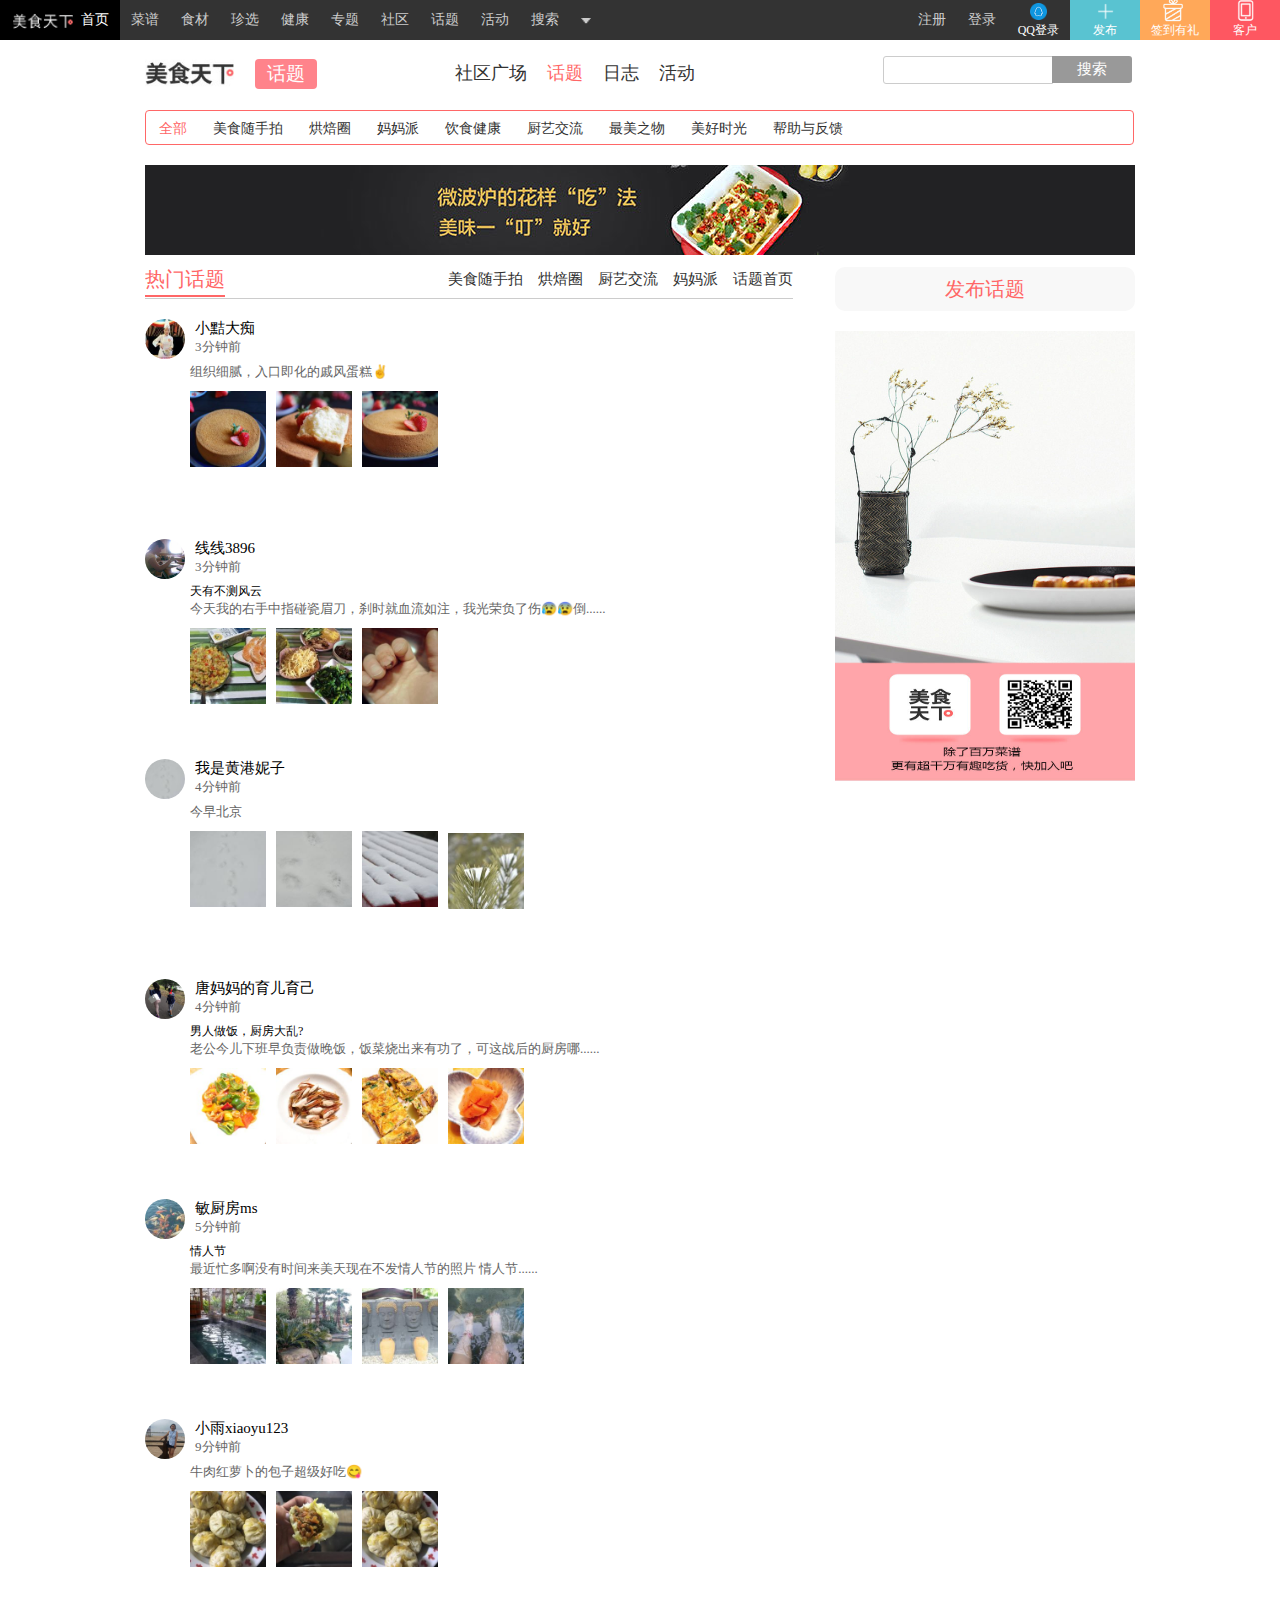
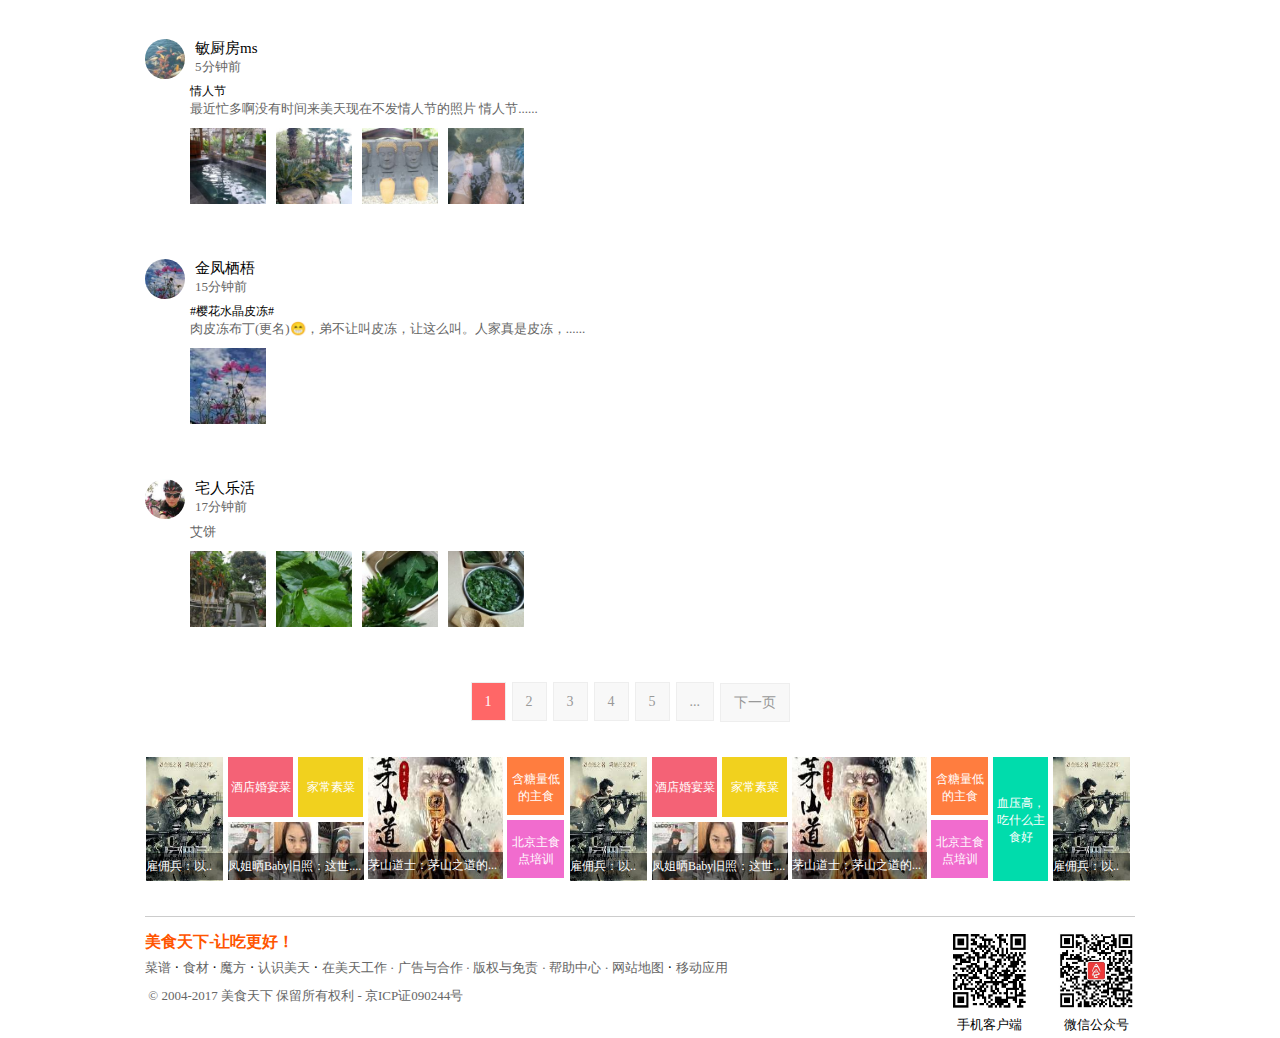
<file: html/huati.html>
<!DOCTYPE html>
<html>
	<head>
		<meta charset="UTF-8">
		<title></title>
		<link rel="stylesheet" type="text/css" href="../css/common.css"/>
		<link rel="stylesheet" type="text/css" href="../css/shequ.css"/>
		<link rel="stylesheet" type="text/css" href="../css/huati.css"/><!--anuniu-->
	   <script src="../js/goTotop.js"></script>
	</head>
	<body>
			<!------------头部导航栏------->
			<header  style="z-index: 10;">
				<div class="top_left fl"><!--左边导航-->
					<ul>
						<li  class="meishi_logo"><a href="../index.html" title="美食天下"><img src="../image/image/logo.png"/><span>首页</span></a></li>
						<li><a href="caipu_shouye.html" title="菜谱">菜谱</a></li>
						<li><a href="shicai.html"title="食材">食材</a></li>
						<li><a href="zhenxuan.html" title="珍选">珍选</a></li>
						<li><a href="jiankang.html"title="健康">健康</a></li>
						<li><a href="zhuanti.html"title="专题">专题</a></li>
						<li><a href="shequ.html"title="社区">社区</a></li>
						<li><a href="huati.html" title="话题">话题</a></li>
						<li><a href="huodong.html" title="活动">活动</a></li>
						<li><a href=""title="搜索">搜索</a></li>
						<li class="sanjiao_sub">
							<img src="../image/image/sanjiao.png"  width="10" height="40"/>
							<div >
								<p><a>烘焙</a></p>
								<p><a>妈妈派</a></p>
							</div>
						</li>
					</ul>
				</div><!--左边导航结束-->
				<!--右边导航-->
				<div class="top_right fr">
					<ul>
						<li><a href="login.html">注册</a></li>
						<li><a href="login.html">登录</a></li>
						<li  class="qq"><a href="">QQ登录</a>
							<div class="qq_sub">
								<p><a href="">微博登录</a></p>
								<p><a href="">微信登录</a></p>
							</div>
						
						</li>
						<li style="background: #59c3d1;" class="fabu""><a href="" class="fa">发布</a>
							<div class="fabu_sub">
								<p><a href="">发菜谱</a></p>
								<p><a href="">发话题</a></p>
								<p><a href="">发日志</a></p>
							</div>
						</li>
						<li style="background: #ffa859;"  class="qiandao"><a href=""class="qa">签到有礼</a></li>
						<li style="background: #fe5761" class="kehu"><a href="" class="ka"> 客户</a></li>
					</ul>
					
					
				</div>
				<!--右边导航结束-->
			</header>
			<!--头部导航栏结束-->
	
			<!------------------------------中间部分------------------------------->
			<div class="container"><!--下边开始-->
				<div class="nanv clearfix"><!--导航栏-->
					<a href="" class="fl"><img src="../image/caipu/meishi.jpg" height="68"/></a>
					<a href="" class="caipu_anniu" style="position: absolute;top:0px;left:100px;">话题</a>
					<ul class="fl content_nanv">
						<li><a  href="shequ.html">社区广场<b></b></a></li>
						
						<li><a href="huati.html"style="color: #ff6767;">话题</a></li>
						<li><a href="rizhi.html">日志</a></li>
						<li><a href="huodong.html">活动</a></li>
						
					</ul>
					<div class="input"><!--00-->
						
						<form action="">
							<input type="search"  class="search_inp"/>
							
							<a href="" class="a_btn"><input type="button" class="button_inp" value="搜索" /></a>
							
						</form>
						
					</div><!--00-->
					
				</div><!--导航栏结束-->
				<div class="sub_nanv"><!--子菜单栏-->
					<ul class="clearfix">
						<li><a href="">全部</a></li>
						<li><a href="">美食随手拍</a></li>
						<li><a href="">烘焙圈</a></li>
						<li><a href="">妈妈派</a></li>
						<li><a href="">饮食健康</a></li>
						<li><a href="">厨艺交流</a></li>
						<li><a href="">最美之物</a></li>
						<li><a href="">美好时光</a></li>
						<li><a href="">帮助与反馈</a></li>
						
						
					</ul>
					
				</div><!--子菜单栏-->
				<!--banner-------------------->
				<div class="shicai_banner clearfix"><!--食材bannner-->
					<a href=""><img src="../image/huati/banner.jpg" alt="" /></a>
				</div><!--食材bannner结束-->
				<!------------------------->
				<!----------话题--------------------->
				<div class="shequ clearfix"><!--整体话题-->
					<div class="shequ_left fl"><!--话题左边-->
						
						<div class="new_title clearfix"><!--新闻标题-->
							<div class="title_left fl"><!--左边-->
								<ul >
									<li><a href="huati.html">热门话题</a></li>
								</ul>	
							</div>
							<div class="title_right fr"><!--右边-->
								<ul>
									<li><a href="">美食随手拍</a></li>
									<li><a href="">烘焙圈</a></li>
									<li><a href="">厨艺交流</a></li>
									<li><a href="">妈妈派</a></li>
									<li><a href="huati.html">话题首页</a></li>
								 </ul>
							</div><!--右边结束-->
						
						</div><!--新闻标题结束-->
						<!-------------------新闻内容------------->
						<div class="huati_content clearfix"><!--新闻内容开始-->
					         <ul>
						<!--第一行-->
						        <li class="margin_right"><!--左边01-->
							        <div><a href=""><img src="../image/huati/dq.jpg" title="小黠大痴"/></a></div><!--头像-->
							        <div><a href="" title="小黠大痴">小黠大痴</a><span>3分钟前</span></div><!--头像介绍-->
							        <p class="clearfix" style="margin-left: 45px;">
							        	<a href="" style="font-size: 13px;">
								          
		  组织细腻，入口即化的戚风蛋糕✌️
								
							            </a>
							            <a href=""><img src="../image/huati/dq01.jpg" alt="" /><img src="../image/huati/dq02.jpg"/><img src="../image/huati/dq03.jpg" alt="" /><i></i></a>
							
							        </p>
							        <span class="pinglun" style="margin-left: 45px;">1个喜欢，0条评论</span>
						        </li><!--011-->
						        <!--第2行-->
						        <li class="margin_right"><!--左边01-->
							        <div><a href=""><img src="../image/huati/xx.jpg" title="线线3896"/></a></div><!--头像-->
							        <div><a href="" title="线线3896">线线3896</a><span>3分钟前</span></div><!--头像介绍-->
							        <p class="clearfix" style="margin-left: 45px;">
							        	<a href="" style="font-size: 13px;">
							        		<span>天有不测风云</span>
								          
		
今天我的右手中指碰瓷眉刀，刹时就血流如注，我光荣负了伤😰😰倒......
								
							            </a>
							            <a href=""><img src="../image/huati/xx01.jpg" alt="" /><img src="../image/huati/xx02.jpg"/><img src="../image/huati/xx03.jpg" alt="" /><i></i></a>
							
							        </p>
							        <span class="pinglun" style="margin-left: 45px;">1个喜欢，0条评论</span>
						        </li><!--022-->
						        <!--第3行-->
						        <li class="margin_right"><!--左边01-->
							        <div><a href="" title="我是黄港妮子"><img src="../image/huati/ws.jpg"/></a></div><!--头像-->
							        <div><a href="" title="我是黄港妮子">我是黄港妮子</a><span>4分钟前</span></div><!--头像介绍-->
							        <p class="clearfix" style="margin-left: 45px;">
							        	<a href="" style="font-size: 13px;">
								          
		  	今早北京
							            </a>
							            <a href=""><img src="../image/huati/ws01.jpg" alt="" /><img src="../image/huati/ws02.jpg"/><img src="../image/huati/ws03.jpg" alt="" /><img src="../image/huati/ws04.jpg" style="margin: 0;"/><i></i></a>
							
							        </p>
							        <span class="pinglun" style="margin-left: 45px;">11个喜欢，10条评论</span>
						        </li><!--033-->
						        <!--第4行-->
						        <li class="margin_right"><!--左边01-->
							        <div><a href=""><img src="../image/huati/tm.jpg" title="唐妈妈的育儿育己"/></a></div><!--头像-->
							        <div><a href="" title="唐妈妈的育儿育己">唐妈妈的育儿育己</a><span>4分钟前</span></div><!--头像介绍-->
							        <p class="clearfix" style="margin-left: 45px;">
							        	<a href="" style="font-size: 13px;">
							        		<span>男人做饭，厨房大乱?</span>
								          

老公今儿下班早负责做晚饭，饭菜烧出来有功了，可这战后的厨房哪......
								
							            </a>
							            <a href=""><img src="../image/huati/tm01.jpg" alt="" /><img src="../image/huati/tm02.jpg"/><img src="../image/huati/tm03.jpg" alt="" /><img src="../image/huati/tm04.jpg"/><i></i></a>
							
							        </p>
							        <span class="pinglun" style="margin-left: 45px;">1个喜欢，0条评论</span>
						        </li><!--055-->
						        <!--第6行-->
						        <li class="margin_right"><!--左边01-->
							        <div><a href=""><img src="../image/huati/mc.jpg" title="敏厨房ms"/></a></div><!--头像-->
							        <div><a href="" title="敏厨房ms">敏厨房ms</a><span>5分钟前</span></div><!--头像介绍-->
							        <p class="clearfix" style="margin-left: 45px;">
							        	<a href="" style="font-size: 13px;">
								          
		<span>情人节</span>
最近忙多啊没有时间来美天现在不发情人节的照片 情人节......
								
							            </a>
							            <a href=""><img src="../image/huati/mc01.jpg" alt="" /><img src="../image/huati/mc02.jpg"/><img src="../image/huati/mc03.jpg" alt="" /><img src="../image/huati/mc04.jpg" alt="" /><i></i></a>
							
							        </p>
							        <span class="pinglun" style="margin-left: 45px;">1个喜欢，0条评论</span>
						        </li><!--066-->
						        <!--第7行-->
						        <li class="margin_right"><!--左边01-->
							        <div><a href=""><img src="../image/huati/xy.jpg" title="小雨xiaoyu123"/></a></div><!--头像-->
							        <div><a href="" title="小雨xiaoyu123">小雨xiaoyu123</a><span>9分钟前</span></div><!--头像介绍-->
							        <p class="clearfix" style="margin-left: 45px;">
							        	<a href="" style="font-size: 13px;">
								          
		 牛肉红萝卜的包子超级好吃😋
								
							            </a>
							            <a href=""><img src="../image/huati/xy01.jpg" alt="" /><img src="../image/huati/xy02.jpg"/><img src="../image/huati/xy03.jpg" alt="" /><i></i></a>
							
							        </p>
							        <span class="pinglun" style="margin-left: 45px;">9个喜欢，2条评论</span>
						        </li><!--077-->
						         <!--第8行-->
						        <li class="margin_right"><!--左边01-->
							        <div><a href=""><img src="../image/huati/mc.jpg" title="敏厨房ms"/></a></div><!--头像-->
							        <div><a href="" title="敏厨房ms">敏厨房ms</a><span>5分钟前</span></div><!--头像介绍-->
							        <p class="clearfix" style="margin-left: 45px;">
							        	<a href="" style="font-size: 13px;">
								          
		<span>情人节</span>
最近忙多啊没有时间来美天现在不发情人节的照片 情人节......
								
							            </a>
							            <a href=""><img src="../image/huati/mc01.jpg" alt="" /><img src="../image/huati/mc02.jpg"/><img src="../image/huati/mc03.jpg" alt="" /><img src="../image/huati/mc04.jpg" alt="" /><i></i></a>
							
							        </p>
							        <span class="pinglun" style="margin-left: 45px;">1个喜欢，0条评论</span>
						        </li><!--088-->
						         <!--第9行-->
						        <li class="margin_right"><!--左边01-->
							        <div><a href=""><img src="../image/huati/jf.jpg" title="金凤栖梧"/></a></div><!--头像-->
							        <div><a href="" title="金凤栖梧">金凤栖梧</a><span>15分钟前</span></div><!--头像介绍-->
							        <p class="clearfix" style="margin-left: 45px;">
							        	<a href="" style="font-size: 13px;">
								          
		<span>#樱花水晶皮冻#</span>

肉皮冻布丁(更名)😁，弟不让叫皮冻，让这么叫。人家真是皮冻，......
								
							            </a>
							            <a href=""><img src="../image/huati/jf.jpg" alt="" /><i></i></a>
							
							        </p>
							        <span class="pinglun" style="margin-left: 45px;">12个喜欢，4条评论</span>
						        </li><!--099-->
						          <!--第10行-->
						        <li class="margin_right"><!--左边01-->
							        <div><a href=""><img src="../image/huati/zr.jpg" title="宅人乐活"/></a></div><!--头像-->
							        <div><a href="" title="宅人乐活">宅人乐活</a><span>17分钟前</span></div><!--头像介绍-->
							        <p class="clearfix" style="margin-left: 45px;">
							        	<a href="" style="font-size: 13px;">
								          
	艾饼
							            </a>
							            <a href=""><img src="../image/huati/zr01.jpg" alt="" /><img src="../image/huati/zr02.jpg" alt="" /><img src="../image/huati/zr03.jpg" alt="" /><img src="../image/huati/zr04.jpg" alt="" /><i></i></a>
							
							        </p>
							        <span class="pinglun" style="margin-left: 45px;">12个喜欢，4条评论</span>
						        </li><!--10-->
						        
						
						
						
					        </ul>
					
				        </div><!--新闻内容结束-->
				        <!---------------专页符号------------------>
					<div class="zhuanye clearfix"><!--专页开始-->
						<ul>
							<li><a href="">1</a></li>
							<li><a href="">2</a></li>
							<li><a href="">3</a></li>
							<li><a href="">4</a></li>
							<li><a href="">5</a></li>
							<li><a href="">...</a></li>
							<li><a href="">下一页</a></li>
						</ul>
					</div><!--专页结束-->
				
						
						
						
					</div><!--话题左边end-->
					<div class="shequ_right fr"><!--话题右边-->
						<div class="huati_anniu"><a href="">发布话题</a></div>
						<div class="gg_img clearfix"><!--广告图片-->
							<a href=""><img src="../image/image/r2.jpg" alt="" /></a>
						</div><!--广告图片结束-->
						
					</div><!--话题右边结束-->
					
					
				</div><!--整体社区结束-->
				<!-----------------------------------广告--------------------------->
					<div class="guangao clearfix"><!--广告开始-->
						<ul>
							<!--第一分区-->
							<li class="changtu"><!--模块一-->
								<a href="">
									<img src="../image/image/timg.jpg" alt="" />
									<p>雇佣兵：以..</p>
								
								</a>
							</li>
							<li class="mokuai02"><!--模块2-->
								<div class="alink">
									<a href="" class="one">酒店婚宴菜谱大全</a>
									<a href="" class="two">家常素菜100道</a>
								</div>
								<div class="biantu">
									<a href="">
										<img src="../image/image/timg (2).jpg"/>
										<p>凤姐晒Baby旧照：这世....</p>
									</a>
								</div>
								
								
							</li><!--模块2-->
							<li class="datu"><!--大图03-->
								<a href="">
									<img src="../image/image/timg (3).jpg"/>
									<p>茅山道士：茅山之道的...</p>
								</a>
							</li><!--大图03结束-->
							<li class="mokuai04">
								<a href="">含糖量低的主食</a>
								<a href="">北京主食点培训</a>
								
							</li>
							<!--第一分区结束-->
							<!--第2分区-->
							<li class="changtu"><!--模块一-->
								<a href="">
									<img src="../image/image/timg.jpg" alt="" />
									<p>雇佣兵：以..</p>
								
								</a>
							</li>
							<li class="mokuai02"><!--模块2-->
								<div class="alink">
									<a href="" class="one">酒店婚宴菜谱大全</a>
									<a href="" class="two">家常素菜100道</a>
								</div>
								<div class="biantu">
									<a href="">
										<img src="../image/image/timg (2).jpg"/>
										<p>凤姐晒Baby旧照：这世....</p>
									</a>
								</div>
								
								
							</li><!--模块2-->
							<li class="datu"><!--大图03-->
								<a href="">
									<img src="../image/image/timg (3).jpg"/>
									<p>茅山道士：茅山之道的...</p>
								</a>
							</li><!--大图03结束-->
							<li class="mokuai04">
								<a href="">含糖量低的主食</a>
								<a href="">北京主食点培训</a>
								
							</li>
							<!--第2分区结束-->
							<li class="fenqu03"<!--低3分区-->
								<a href="">血压高，吃什么主食好</a>
								
							</li><!--第3分区结束-->
							<li class="changtu" style="margin-left: 0px;"><!--模块一-->
								<a href="">
									<img src="../image/image/timg.jpg" alt="" />
									<p>雇佣兵：以..</p>
								
								</a>
							</li>
						</ul>
					</div><!--广告结束-->
					<!--------------------------------------------->
					<!--底部-->
					<footer class="footer clearfix">
						<div class="erweileft fl"><!--二维左边-->
							<p><a href="">美食天下-让吃更好！</a></p><!--01-->
							<ul><!--02-->
							    <li><a href="">菜谱</a></li>
							    <li>&nbsp;·&nbsp;<a href="">食材</a></li>
							    <li>&nbsp;·&nbsp;<a href="">魔方</a></li>
							    <li>&nbsp;·&nbsp;<a href="">认识美天</a></li>
							    <li>&nbsp;·&nbsp;<a href="">在美天工作</li>
							    <li>&nbsp;·&nbsp;<a href="">广告与合作</li>
							    <li>&nbsp;·&nbsp;<a href="">版权与免责</li>
						        <li>&nbsp;·&nbsp;<a href="">帮助中心</li>
							    <li>&nbsp;·&nbsp;<a href="">网站地图</a></li>
							    <li>&nbsp;·&nbsp;<a href="">移动应用</a></li>
						    </ul>
						    <p class="copy clearfix"><!--03-->
						    	&nbsp;&copy;&nbsp;2004-2017&nbsp;美食天下&nbsp;保留所有权利&nbsp;-&nbsp;京ICP证090244号
						    </p>
						</div><!--二维左边-->
						<div class="erwei_right fr"><!--二维右边-->
						    <ul>
							    <li><img src="../image/image/shiuji_app.png"/><p>手机客户端</p></li>
							    <li style="margin: 0px;"><img src="../image/image/weixin.png"/><p>微信公众号</p></li>
						    </ul>
					    </div><!--二维右边-->
					
			        </footer><!--下边结束-->
		<div href="javascript:;" id="top"></div>
	</body>
</html>
<script type="text/javascript">

    toTop('top',false);

</script>
</file>
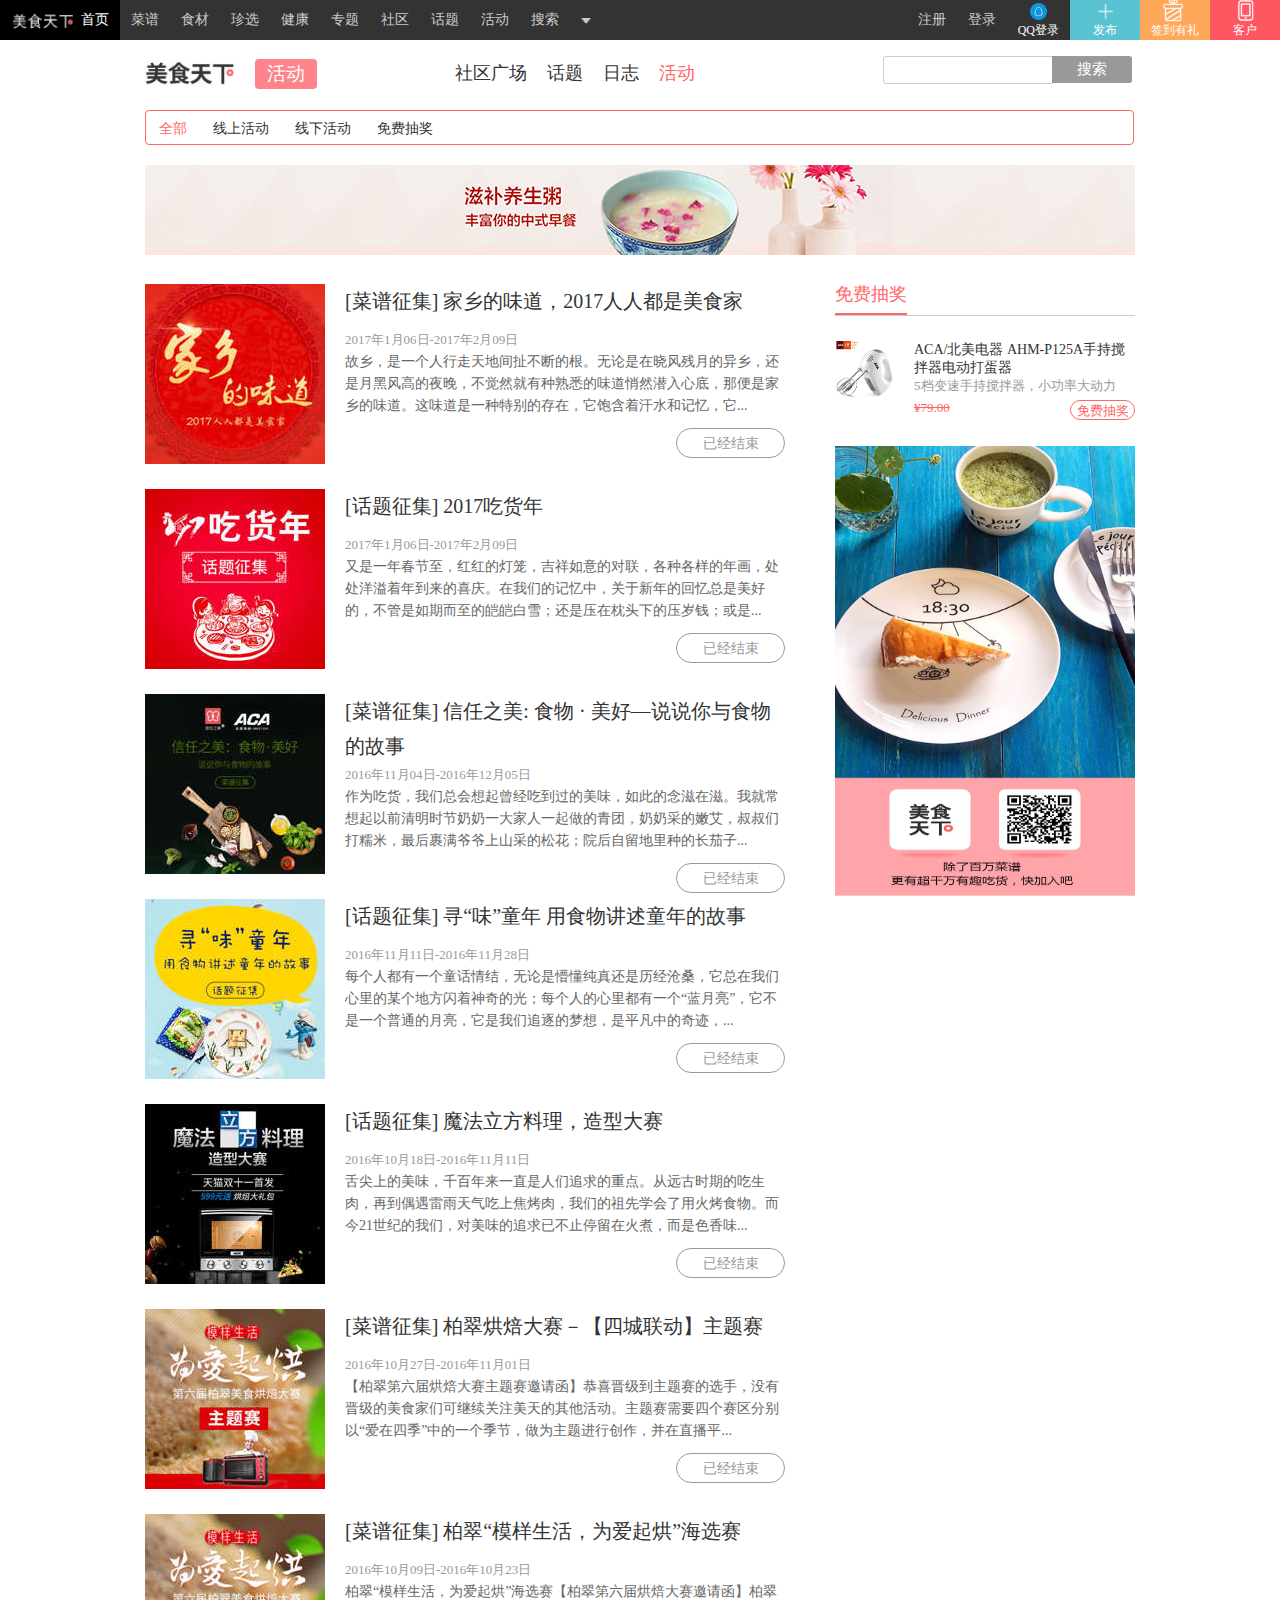
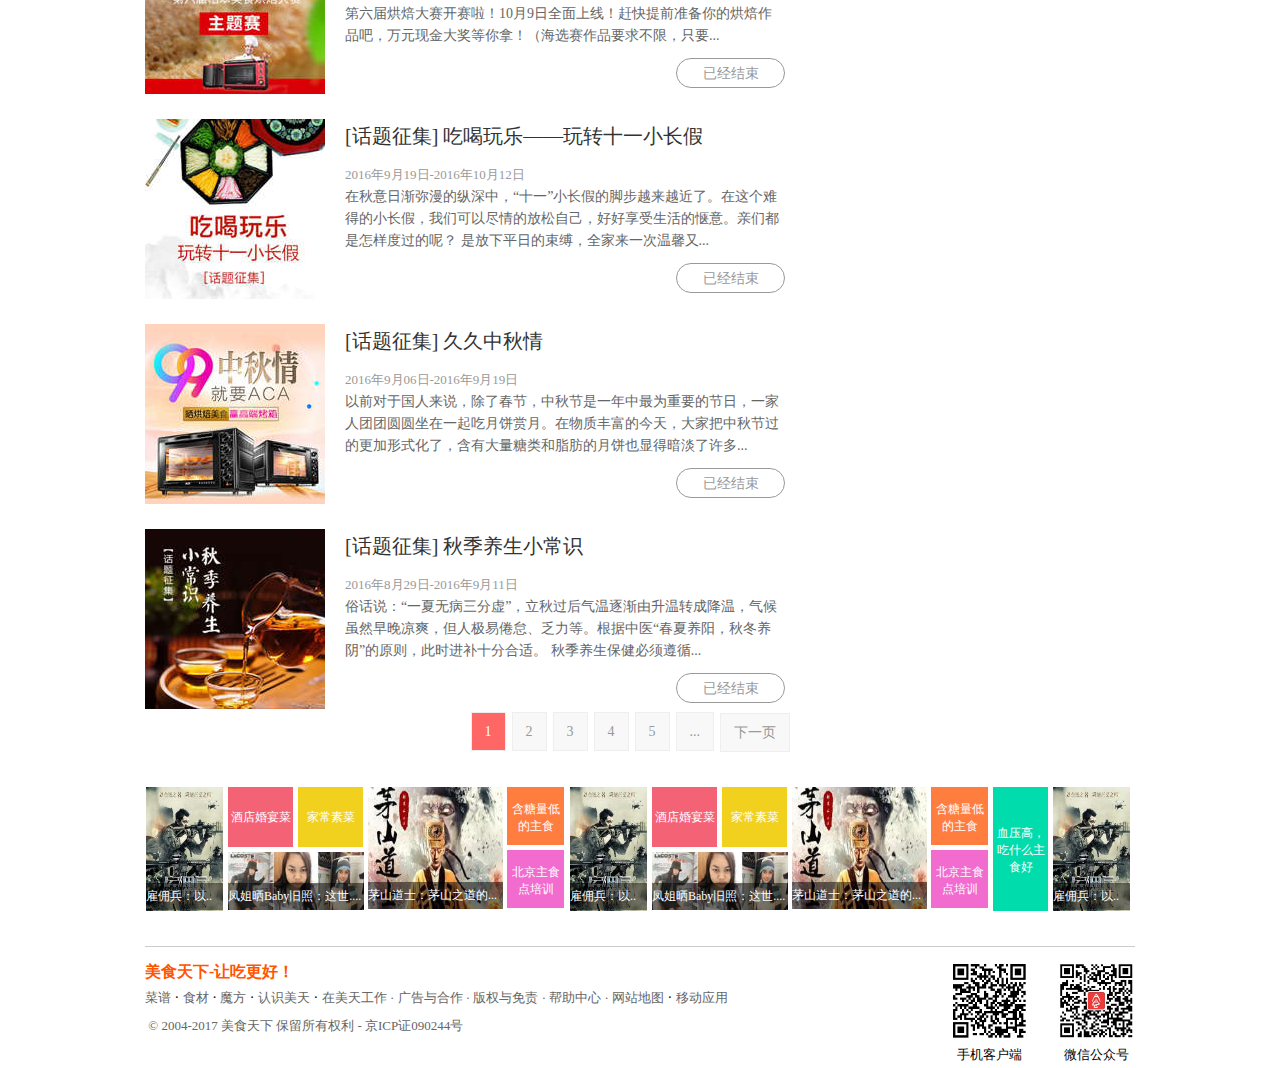
<file: html/huodong.html>
<!DOCTYPE html>
<html>
	<head>
		<meta charset="UTF-8">
		<title></title>
		<link rel="stylesheet" type="text/css" href="../css/common.css"/>
		<link rel="stylesheet" type="text/css" href="../css/jiankang.css"/>
		<!--<link rel="stylesheet" type="text/css" href="../css/shicai.css"/>-->
		<link rel="stylesheet" type="text/css" href="../css/shequ.css"/><!--广告-->
		<link rel="stylesheet" type="text/css" href="../css/huati.css"/><!--翻页按钮-->
		<link rel="stylesheet" type="text/css" href="../css/huodong.css"/>
			<script  src="../js/goTotop.js"></script>
	</head>
	<body>
		<!------------头部导航栏------->
			<header  style="z-index: 10;">
				<div class="top_left fl"><!--左边导航-->
					<ul>
						<li  class="meishi_logo"><a href="../index.html" title="美食天下"><img src="../image/image/logo.png"/><span>首页</span></a></li>
						<li><a href="caipu_shouye.html" title="菜谱">菜谱</a></li>
						<li><a href="shicai.html"title="食材">食材</a></li>
						<li><a href="zhenxuan.html" title="珍选">珍选</a></li>
						<li><a href="jiankang.html"title="健康">健康</a></li>
						<li><a href="zhuanti.html"title="专题">专题</a></li>
						<li><a href="shequ.html"title="社区">社区</a></li>
						<li><a href="huati.html" title="话题">话题</a></li>
						<li><a href="huodong.html" title="活动">活动</a></li>
						<li><a href=""title="搜索">搜索</a></li>
						<li class="sanjiao_sub">
							<img src="../image/image/sanjiao.png"  width="10" height="40"/>
							<div >
								<p><a>烘焙</a></p>
								<p><a>妈妈派</a></p>
							</div>
						   
						</li>
					</ul>
				 
				</div><!--左边导航结束-->
				<!--右边导航-->
				<div class="top_right fr">
					<ul>
						<li><a href="login.html">注册</a></li>
						<li><a href="login.html">登录</a></li>
						<li  class="qq"><a href="">QQ登录</a>
							<div class="qq_sub">
								<p><a href="">微博登录</a></p>
								<p><a href="">微信登录</a></p>
							</div>
						
						</li>
						<li style="background: #59c3d1;" class="fabu""><a href="" class="fa">发布</a>
							<div class="fabu_sub">
								<p><a href="">发菜谱</a></p>
								<p><a href="">发话题</a></p>
								<p><a href="">发日志</a></p>
							</div>
						</li>
						<li style="background: #ffa859;"  class="qiandao"><a href=""class="qa">签到有礼</a></li>
						<li style="background: #fe5761" class="kehu"><a href="" class="ka"> 客户</a></li>
					</ul>
					
					
				</div>
				<!--右边导航结束-->
			</header>
			<!--头部导航栏结束-->
	
			<!------------------------------中间部分------------------------------->
			<div class="container clearfix">
				<div class="nanv clearfix" style="z-idex:1;"><!--导航栏-->
					<a href="" class="fl"><img src="../image/caipu/meishi.jpg" height="68"/></a>
					<a href="" class="caipu_anniu" style="position: absolute;top:0px;left:100px;">活动</a>
					<ul class="fl content_nanv">
						<li><a  href="shequ.html">社区广场<b></b></a></li>
						
						<li><a href="huati.html">话题</a></li>
						<li><a href="rizhi.html">日志</a></li>
						<li><a href="huodong.html"style="color: #ff6767;">活动</a></li>
						
					</ul>
					<!--<a href="../index.html"title="美食天下" class="fl"><img src="../image/caipu/meishi.jpg"/></a>
					<div class="caipu_anniu fl"><a href="shequ.html" style="position: absolute;top:0px;left:100px;">社区</a></div>
					<ul class="fl content_nanv">
						<li><a  href="shequ.html">社区广场<b></b></a></li>
						
						<li><a href="huati.html">话题</a></li>
						<li><a href="rizhi.html">日志</a></li>
						<li><a href="huodong.html"style="color: #ff6767;">活动</a></li>
						
					</ul>-->
					<div class="input"><!--00-->
						
						<form action="">
							<input type="search"  class="search_inp"/>
							
							<a href="" class="a_btn"><input type="button" class="button_inp" value="搜索" /></a>
							
						</form>
						
					</div><!--00-->
					
				</div><!--导航栏结束-->
				<div class="sub_nanv"><!--子菜单栏-->
					<ul class="clearfix">
						<li><a href="">全部</a></li>
						<li><a href="">线上活动</a></li>
						<li><a href="">线下活动</a></li>
						<li><a href="">免费抽奖</a></li>
						
					</ul>
					
				</div><!--子菜单栏-->
				<!--banner-------------------->
				<div class="shicai_banner clearfix"><!--食材bannner-->
					<a href=""><img src="../image/huodong/shicai_banner.jpg" alt="" /></a>
				</div><!--食材bannner结束-->
				<!------------------------->
				<!----------话题--------------------->
				<div class="shequ clearfix"><!--整体话题-->
					<div class="shequ_left fl"><!--话题左边-->
						
							
						<!-------------------新闻内容------------->
						<div class="huati_content clearfix"><!--新闻内容01-->
							<div class="hauti_img fl"><!--图片-->
								<a href=""><span><img src="../image/huodong/ch (2).jpg"/></span></a>
							</div><!--图片end-->
							<div class="hauti_wenzhan fl"><!--内容-->
								<a href="">[菜谱征集] 家乡的味道，2017人人都是美食家</a>
								<span>2017年1月06日-2017年2月09日</span>
								<span>故乡，是一个人行走天地间扯不断的根。无论是在晓风残月的异乡，还是月黑风高的夜晚，不觉然就有种熟悉的味道悄然潜入心底，那便是家乡的味道。这味道是一种特别的存在，它饱含着汗水和记忆，它...</span>
								<span class="fr end_anniu">已经结束</span>
							</div><!--内容end-->
						</div><!--新闻内容01-->
						<!---------------xw02-->
						<div class="huati_content clearfix"><!--新闻内容02-->
							<div class="hauti_img fl"><!--图片-->
								<a href=""><span><img src="../image/huodong/ht.jpg"/></a></span>
							</div><!--图片end-->
							<div class="hauti_wenzhan fl"><!--内容-->
								<a href="">[话题征集] 2017吃货年</a>
								<span>2017年1月06日-2017年2月09日</span>
								<span>又是一年春节至，红红的灯笼，吉祥如意的对联，各种各样的年画，处处洋溢着年到来的喜庆。在我们的记忆中，关于新年的回忆总是美好的，不管是如期而至的皑皑白雪；还是压在枕头下的压岁钱；或是...</span>
								<span class="fr end_anniu">已经结束</span>
							</div><!--内容end-->
						</div><!--新闻内容02-->
						<!---------------xw03-->
						<div class="huati_content clearfix"><!--新闻内容02-->
							<div class="hauti_img fl"><!--图片-->
								<a href=""><span><img src="../image/huodong/cpzj.jpg"/></a></span>
							</div><!--图片end-->
							<div class="hauti_wenzhan fl"><!--内容-->
								<a href="">[菜谱征集] 信任之美: 食物 · 美好—说说你与食物的故事</a>
								<span style="margin-top:35px;">2016年11月04日-2016年12月05日</span>
								<span>作为吃货，我们总会想起曾经吃到过的美味，如此的念滋在滋。我就常想起以前清明时节奶奶一大家人一起做的青团，奶奶采的嫩艾，叔叔们打糯米，最后裹满爷爷上山采的松花；院后自留地里种的长茄子...</span>
								<span class="fr end_anniu">已经结束</span>
							</div><!--内容end-->
						</div><!--新闻内容03-->
						<!---------------xw04-->
						<div class="huati_content clearfix"><!--新闻内容02-->
							<div class="hauti_img fl"><!--图片-->
								<a href=""><span><img src="../image/huodong/htzj.jpg"/></a></span>
							</div><!--图片end-->
							<div class="hauti_wenzhan fl"><!--内容-->
								<a href="">[话题征集] 寻“味”童年 用食物讲述童年的故事</a>
								<span>2016年11月11日-2016年11月28日</span>
								<span>每个人都有一个童话情结，无论是懵懂纯真还是历经沧桑，它总在我们心里的某个地方闪着神奇的光；每个人的心里都有一个“蓝月亮”，它不是一个普通的月亮，它是我们追逐的梦想，是平凡中的奇迹，...</span>
								<span class="fr end_anniu">已经结束</span>
							</div><!--内容end-->
						</div><!--新闻内容04-->
						<!---------------xw05-->
						<div class="huati_content clearfix"><!--新闻内容02-->
							<div class="hauti_img fl"><!--图片-->
								<a href=""><span><img src="../image/huodong/ht0.jpg"/></a></span>
							</div><!--图片end-->
							<div class="hauti_wenzhan fl"><!--内容-->
								<a href="">[话题征集] 魔法立方料理，造型大赛</a>
								<span>2016年10月18日-2016年11月11日</span>
								<span>舌尖上的美味，千百年来一直是人们追求的重点。从远古时期的吃生肉，再到偶遇雷雨天气吃上焦烤肉，我们的祖先学会了用火烤食物。而今21世纪的我们，对美味的追求已不止停留在火煮，而是色香味...</span>
								<span class="fr end_anniu">已经结束</span>
							</div><!--内容end-->
						</div><!--新闻内容05-->
						<!---------------xw06-->
						<div class="huati_content clearfix"><!--新闻内容06-->
							<div class="hauti_img fl"><!--图片-->
								<a href=""><span><img src="../image/huodong/cp01.jpg"/></a></span>
							</div><!--图片end-->
							<div class="hauti_wenzhan fl"><!--内容-->
								<a href="">[菜谱征集] 柏翠烘焙大赛－【四城联动】主题赛</a>
								<span>2016年10月27日-2016年11月01日</span>
								<span>【柏翠第六届烘焙大赛主题赛邀请函】恭喜晋级到主题赛的选手，没有晋级的美食家们可继续关注美天的其他活动。主题赛需要四个赛区分别以“爱在四季”中的一个季节，做为主题进行创作，并在直播平...</span>
								<span class="fr end_anniu">已经结束</span>
							</div><!--内容end-->
						</div><!--新闻内容06-->
						<!---------------xw07-->
						<div class="huati_content clearfix"><!--新闻内容07-->
							<div class="hauti_img fl"><!--图片-->
								<a href=""><span><img src="../image/huodong/cp01.jpg"/></a></span>
							</div><!--图片end-->
							<div class="hauti_wenzhan fl"><!--内容-->
								<a href="">[菜谱征集] 柏翠“模样生活，为爱起烘”海选赛</a>
								<span>2016年10月09日-2016年10月23日</span>
								<span>柏翠“模样生活，为爱起烘”海选赛【柏翠第六届烘焙大赛邀请函】柏翠第六届烘焙大赛开赛啦！10月9日全面上线！赶快提前准备你的烘焙作品吧，万元现金大奖等你拿！（海选赛作品要求不限，只要...</span>
								<span class="fr end_anniu">已经结束</span>
							</div><!--内容end-->
						</div><!--新闻内容07-->
						<!---------------xw08-->
						<div class="huati_content clearfix"><!--新闻内容07-->
							<div class="hauti_img fl"><!--图片-->
								<a href=""><span><img src="../image/huodong/ch.jpg"/></a></span>
							</div><!--图片end-->
							<div class="hauti_wenzhan fl"><!--内容-->
								<a href="">[话题征集] 吃喝玩乐——玩转十一小长假</a>
								<span>2016年9月19日-2016年10月12日</span>
								<span>在秋意日渐弥漫的纵深中，“十一”小长假的脚步越来越近了。在这个难得的小长假，我们可以尽情的放松自己，好好享受生活的惬意。亲们都是怎样度过的呢？ 是放下平日的束缚，全家来一次温馨又...</span>
								<span class="fr end_anniu">已经结束</span>
							</div><!--内容end-->
						</div><!--新闻内容08-->
						<!---------------xw09-->
						<div class="huati_content clearfix"><!--新闻内容09-->
							<div class="hauti_img fl"><!--图片-->
								<a href=""><span><img src="../image/huodong/jj.jpg"/></a></span>
							</div><!--图片end-->
							<div class="hauti_wenzhan fl"><!--内容-->
								<a href="">[话题征集] 久久中秋情</a>
								<span>2016年9月06日-2016年9月19日</span>
								<span>以前对于国人来说，除了春节，中秋节是一年中最为重要的节日，一家人团团圆圆坐在一起吃月饼赏月。在物质丰富的今天，大家把中秋节过的更加形式化了，含有大量糖类和脂肪的月饼也显得暗淡了许多...</span>
								<span class="fr end_anniu">已经结束</span>
							</div><!--内容end-->
						</div><!--新闻内容10-->
						<!---------------xw10-->
						<div class="huati_content clearfix"><!--新闻内容10-->
							<div class="hauti_img fl"><!--图片-->
								<a href=""><span><img src="../image/huodong/qj.jpg"/></a></span>
							</div><!--图片end-->
							<div class="hauti_wenzhan fl"><!--内容-->
								<a href="">[话题征集] 秋季养生小常识</a>
								<span>2016年8月29日-2016年9月11日</span>
								<span>俗话说：“一夏无病三分虚”，立秋过后气温逐渐由升温转成降温，气候虽然早晚凉爽，但人极易倦怠、乏力等。根据中医“春夏养阳，秋冬养阴”的原则，此时进补十分合适。 秋季养生保健必须遵循...</span>
								<span class="fr end_anniu">已经结束</span>
							</div><!--内容end-->
						</div><!--新闻内容10-->
				        <!---------------专页符号------------------>
					<div class="zhuanye clearfix"><!--专页开始-->
						<ul>
							<li><a href="">1</a></li>
							<li><a href="">2</a></li>
							<li><a href="">3</a></li>
							<li><a href="">4</a></li>
							<li><a href="">5</a></li>
							<li><a href="">...</a></li>
							<li><a href="">下一页</a></li>
						</ul>
					</div><!--专页结束-->
				
						
						
						
					</div><!--话题左边end-->
					<div class="shequ_right fr"><!--话题右边-->
						<div class="head_title clearfix"><!--免费抽奖·标题-->
							<ul>
								<li><a href="">免费抽奖</a></li>
								
						    </ul>
						</div><!--免费抽奖标题结束-->
						<!---------------------抽奖内容-->
						<div class="shequ_right_gg  clearfix"style="margin-top: 25px;"><!--下边-->
										<a href="" class="fl"><img src="../image/image/cc.jpg" alt=""  /></a><!--左边-->
										<p class="fr shequ_right_gg_content"><!--下面右边-->
											<a href="">ACA/北美电器&nbsp;AHM-P125A手持搅拌器电动打蛋器</a>
											<span>5档变速手持搅拌器，小功率大动力</span>
											<span class="choujiang_anniu">
												<span>&yen;79.00</span><a href="">免费抽奖</a>
											</span>
											
										</p>
							
						</div><!--下边结束-->
						<div class="gg_img clearfix"><!--广告图片-->
							<a href=""><img src="../image/huodong/cj.jpg" alt="" /></a>
						</div><!--广告图片结束-->
						
					</div><!--话题右边结束-->
					
					
				</div><!--整体社区结束-->
			
				
			</div>	
				<!-----------------------------------广告--------------------------->
					<div class="guangao clearfix"><!--广告开始-->
						<ul>
							<!--第一分区-->
							<li class="changtu"><!--模块一-->
								<a href="">
									<img src="../image/image/timg.jpg" alt="" />
									<p>雇佣兵：以..</p>
								
								</a>
							</li>
							<li class="mokuai02"><!--模块2-->
								<div class="alink">
									<a href="" class="one">酒店婚宴菜谱大全</a>
									<a href="" class="two">家常素菜100道</a>
								</div>
								<div class="biantu">
									<a href="">
										<img src="../image/image/timg (2).jpg"/>
										<p>凤姐晒Baby旧照：这世....</p>
									</a>
								</div>
								
								
							</li><!--模块2-->
							<li class="datu"><!--大图03-->
								<a href="">
									<img src="../image/image/timg (3).jpg"/>
									<p>茅山道士：茅山之道的...</p>
								</a>
							</li><!--大图03结束-->
							<li class="mokuai04">
								<a href="">含糖量低的主食</a>
								<a href="">北京主食点培训</a>
								
							</li>
							<!--第一分区结束-->
							<!--第2分区-->
							<li class="changtu" "><!--模块一-->
								<a href="">
									<img src="../image/image/timg.jpg" alt="" />
									<p>雇佣兵：以..</p>
								
								</a>
							</li>
							<li class="mokuai02"><!--模块2-->
								<div class="alink">
									<a href="" class="one">酒店婚宴菜谱大全</a>
									<a href="" class="two">家常素菜100道</a>
								</div>
								<div class="biantu">
									<a href="">
										<img src="../image/image/timg (2).jpg"/>
										<p>凤姐晒Baby旧照：这世....</p>
									</a>
								</div>
								
								
							</li><!--模块2-->
							<li class="datu"><!--大图03-->
								<a href="">
									<img src="../image/image/timg (3).jpg"/>
									<p>茅山道士：茅山之道的...</p>
								</a>
							</li><!--大图03结束-->
							<li class="mokuai04">
								<a href="">含糖量低的主食</a>
								<a href="">北京主食点培训</a>
								
							</li>
							<!--第2分区结束-->
							<li class="fenqu03"<!--低3分区-->
								<a href="">血压高，吃什么主食好</a>
								
							</li><!--第3分区结束-->
							<li class="changtu" style="margin-left: 0px;"><!--模块一-->
								<a href="">
									<img src="../image/image/timg.jpg" alt="" />
									<p>雇佣兵：以..</p>
								
								</a>
							</li>
						</ul>
					</div><!--广告结束-->
					<!--------------------------------------------->
					<!--底部-->
					<footer class="footer clearfix">
						<div class="erweileft fl"><!--二维左边-->
							<p><a href="">美食天下-让吃更好！</a></p><!--01-->
							<ul><!--02-->
							    <li><a href="">菜谱</a></li>
							    <li>&nbsp;·&nbsp;<a href="">食材</a></li>
							    <li>&nbsp;·&nbsp;<a href="">魔方</a></li>
							    <li>&nbsp;·&nbsp;<a href="">认识美天</a></li>
							    <li>&nbsp;·&nbsp;<a href="">在美天工作</li>
							    <li>&nbsp;·&nbsp;<a href="">广告与合作</li>
							    <li>&nbsp;·&nbsp;<a href="">版权与免责</li>
						        <li>&nbsp;·&nbsp;<a href="">帮助中心</li>
							    <li>&nbsp;·&nbsp;<a href="">网站地图</a></li>
							    <li>&nbsp;·&nbsp;<a href="">移动应用</a></li>
						    </ul>
						    <p class="copy clearfix"><!--03-->
						    	&nbsp;&copy;&nbsp;2004-2017&nbsp;美食天下&nbsp;保留所有权利&nbsp;-&nbsp;京ICP证090244号
						    </p>
						</div><!--二维左边-->
						<div class="erwei_right fr"><!--二维右边-->
						    <ul>
							    <li><img src="../image/image/shiuji_app.png"/><p>手机客户端</p></li>
							    <li style="margin: 0px;"><img src="../image/caipu/weixin.png"/><p>微信公众号</p></li>
						    </ul>
					    </div><!--二维右边-->
					
			        </footer><!--下边结束-->
			

		<div href="javascript:;" id="top"></div>
	</body>
</html>
<script type="text/javascript">

    toTop('top',false);

</script>
</file>
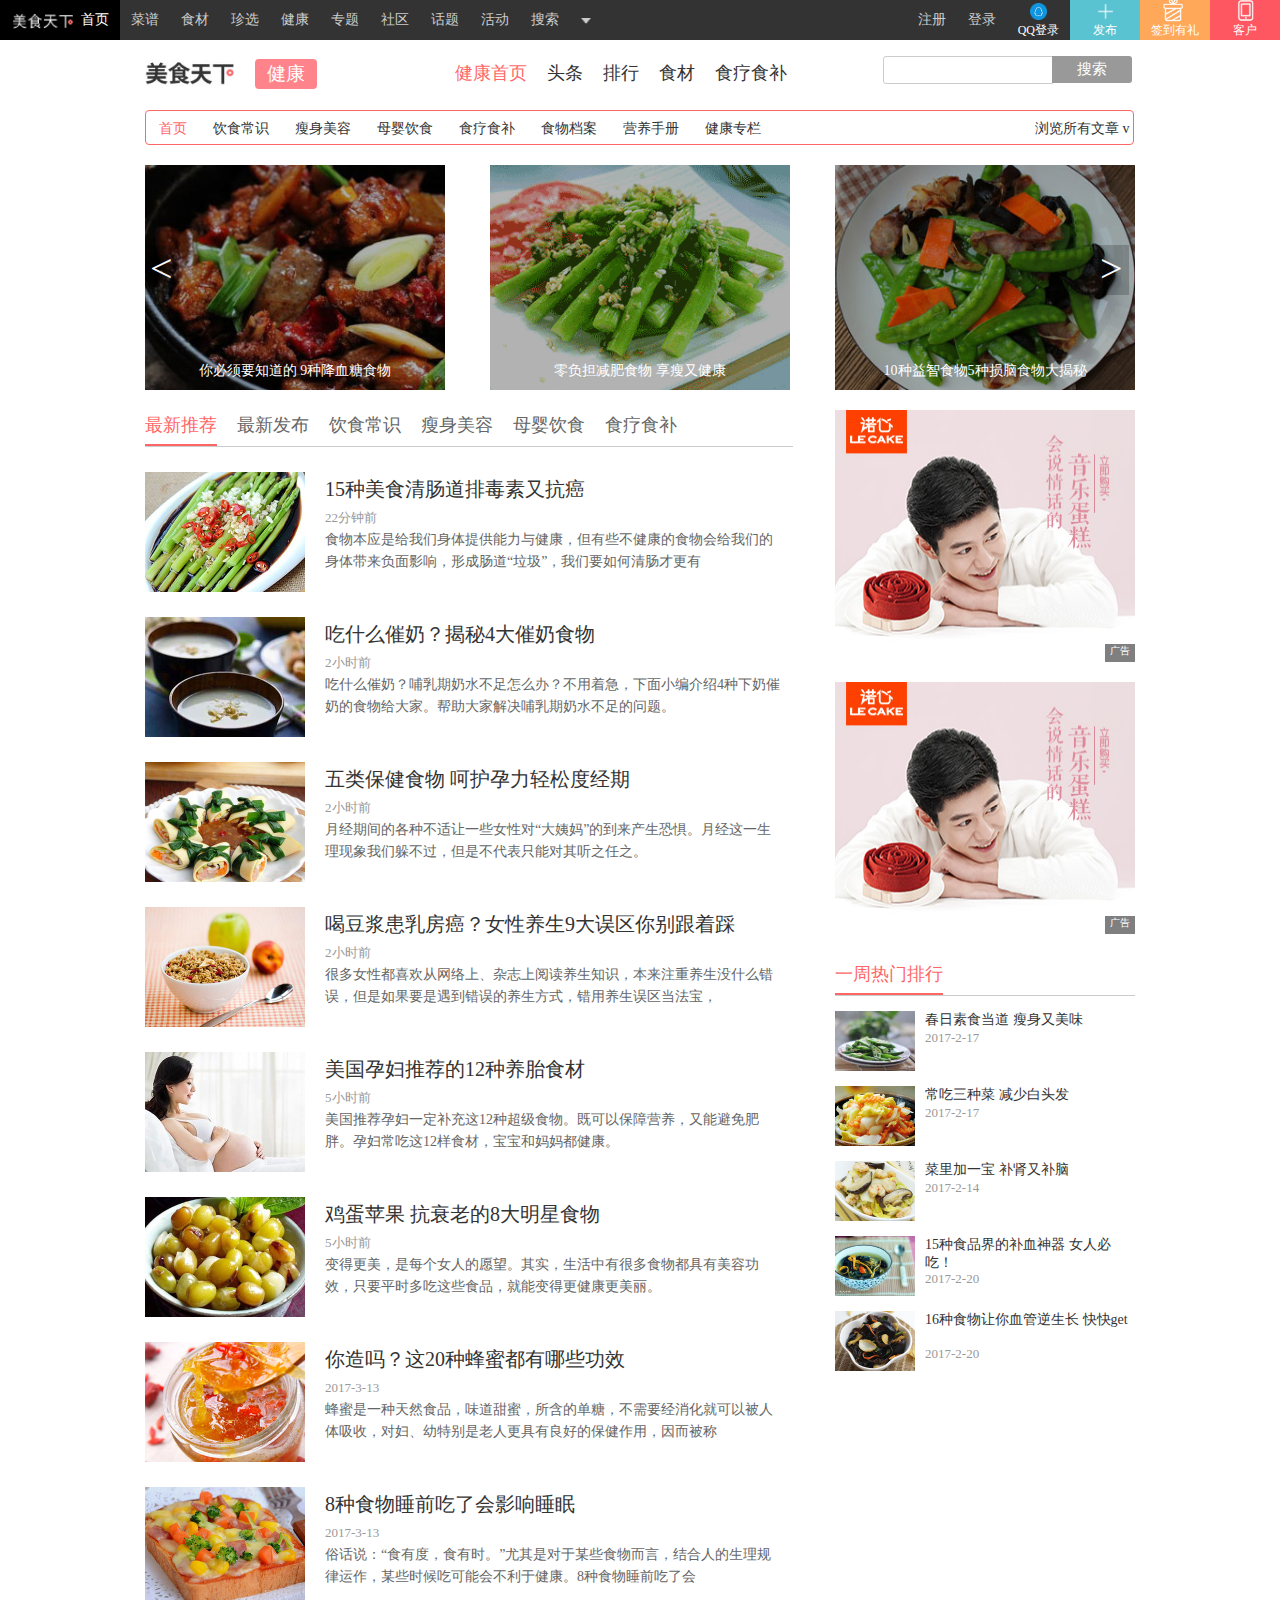
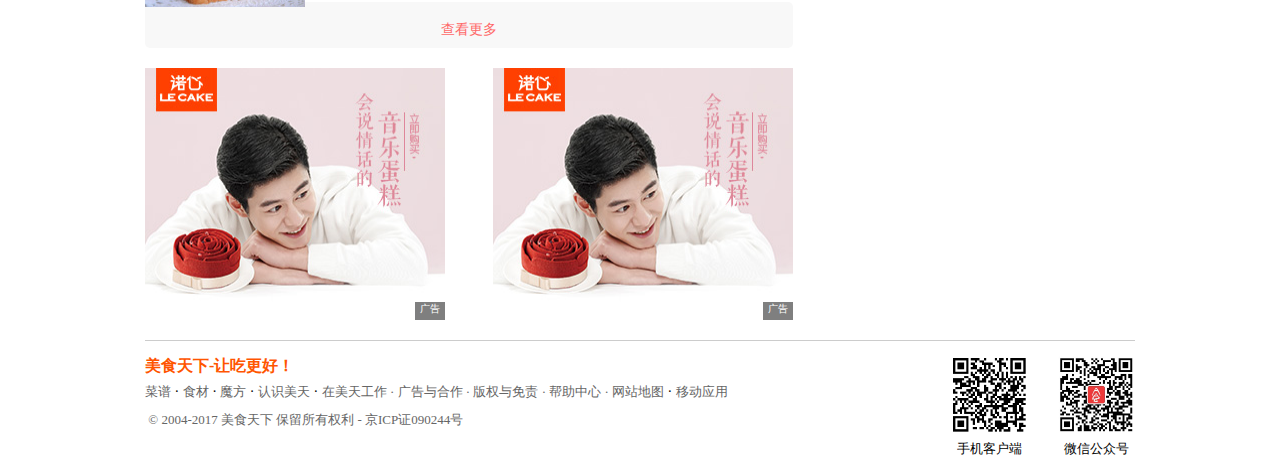
<file: html/jiankang.html>
<!DOCTYPE html>
<html>
	<head>
		<meta charset="UTF-8">
		<title></title>
		<link rel="stylesheet" type="text/css" href="../css/common.css"/>
		<link rel="stylesheet" type="text/css" href="../css/jiankang.css"/>
		<link rel="stylesheet" type="text/css" href="../css/zhenxuan.css"/>
			<script src="../js/goTotop.js"></script>
	</head>
	<body>
	
			<!------------头部导航栏------->
			<header  style="z-index: 10;">
				<div class="top_left fl"><!--左边导航-->
					<ul>
						<li  class="meishi_logo"><a href="../index.html" title="美食天下"><img src="../image/image/logo.png"/><span>首页</span></a></li>
						<li><a href="caipu_shouye.html" title="菜谱">菜谱</a></li>
						<li><a href="shicai.html"title="食材">食材</a></li>
						<li><a href="zhenxuan.html" title="珍选">珍选</a></li>
						<li><a href="jiankang.html"title="健康">健康</a></li>
						<li><a href="zhuanti.html"title="专题">专题</a></li>
						<li><a href="shequ.html"title="社区">社区</a></li>
						<li><a href="huati.html" title="话题">话题</a></li>
						<li><a href="huodong.html" title="活动">活动</a></li>
						<li><a href=""title="搜索">搜索</a></li>
						<li class="sanjiao_sub">
							<img src="../image/image/sanjiao.png"  width="10" height="40"/>
							<div >
								<p><a>烘焙</a></p>
								<p><a>妈妈派</a></p>
							</div>
						   
						</li>
					</ul>
				 
				</div><!--左边导航结束-->
				<!--右边导航-->
				<div class="top_right fr">
					<ul>
						<li><a href="login.html">注册</a></li>
						<li><a href="login.html">登录</a></li>
						<li  class="qq"><a href="">QQ登录</a>
							<div class="qq_sub">
								<p><a href="">微博登录</a></p>
								<p><a href="">微信登录</a></p>
							</div>
						
						</li>
						<li style="background: #59c3d1;" class="fabu""><a href="" class="fa">发布</a>
							<div class="fabu_sub">
								<p><a href="">发菜谱</a></p>
								<p><a href="">发话题</a></p>
								<p><a href="">发日志</a></p>
							</div>
						</li>
						<li style="background: #ffa859;"  class="qiandao"><a href=""class="qa">签到有礼</a></li>
						<li style="background: #fe5761" class="kehu"><a href="" class="ka"> 客户</a></li>
					</ul>
					
					
				</div>
				<!--右边导航结束-->
			</header>
			<!--头部导航栏结束-->
	
			<!------------------------------中间部分------------------------------->
			<div class="container"><!--下边开始-->
				<div class="nanv clearfix" ><!--导航栏-->
					<a href="../index.html" class="fl" title="美食天下"><img src="../image/meishi/meishi.jpg"/></a>
					<a href="" class="caipu_anniu" style="position: absolute;top:0px;left:100px;">健康</a>
					<ul class="fl content_nanv">
						<li><a class="on" href="jiankang.html"style="color: #ff6767;">健康首页<b></b></a></li>
						
						<li><a href="">头条</a></li>
						
						<li><a href="">排行</a></li>
						<li><a href="shicai.html" title="食材">食材</a></li>
						<li><a href="" title="食疗食补">食疗食补</a></li>
						
					</ul>
					<div class="input"><!--00-->
						
						<form action="">
							<input type="search"  class="search_inp"/>
							
							<a href="" class="a_btn"><input type="button" class="button_inp" value="搜索" /></a>
							
						</form>
						
					</div><!--00-->
					
				</div><!--导航栏结束-->
				<div class="sub_nanv"><!--子菜单栏-->
					<ul class="clearfix">
						<li><a href="">首页</a></li>
						<li><a href="">饮食常识</a></li>
						<li><a href="">瘦身美容</a></li>
						<li><a href="">母婴饮食</a></li>
						<li><a href="">食疗食补</a></li>
						<li><a href="">食物档案</a></li>
						<li><a href="">营养手册</a></li>
						<li><a href="">健康专栏</a></li>
						
					</ul>
					<a href="" class="fr">浏览所有文章&nbsp;v&nbsp;</a>
				</div><!--子菜单栏-->
				<!----------------------------------------------------->
				<div id="jkcontainer">
					<div class="control" style="z-index:2;">
                           <span id="pre"><</span>
                           <span id="next">></span>
                    </div>
                    <div id="jklist" style="left:-1035px;z-index:1;position:absolute;">
                    	<ul>
                    		<li><!--04-->
                    			<a href=""><i><img src="../image/jk/cjsh.gif" /></i>
                    				<p><span>春季最适合食用的十五种食物</span></p>
                    			</a>
                    		</li>
                    		<li>
                    			<a href=""><i><img src="../image/jk/qz.jpg" /></i>
                    				<p><span>7种男人爱吃的杀精食物</span></p>
                    			</a>
                    		</li><!--044-->
                    		<li><!--01-->
                    			<a href="" style="overflow:hidden;"><i><img src="../image/jk/jz.jpg" alt="" /></i>
                    				<p><span>9种对心脏有益的食物 你知道几种</span></p>
                    			</a>
                    		</li>
                    		<li>
                    			<a href=""><i><img src="../image/jk/jx.jpg" alt="" /></i>
                    				<p><span>你必须要知道的 9种降血糖食物</span></p>
                    			</a>
                    		</li>
                    		<li>
                    			<a href=""><i><img src="../image/jk/lfd.gif" /></i>
                    				<p><span>零负担减肥食物 享瘦又健康</span></p>
                    			</a>
                    		</li><!--011-->
                    		<li><!--02-->
                    			<a href=""><i><img src="../image/jk/sz.jpg" /></i>
                    				<p><span>10种益智食物5种损脑食物大揭秘</span></p>
                    			</a>
                    		</li>
                    		<li>
                    			<a href=""><i><img src="../image/jk/nzm.jpg" /></i>
                    				<p><span>你造吗？这20种蜂蜜都有哪些功效</span></p>
                    			</a>
                    		</li>
                    		<li>
                    			<a href=""><i><img src="../image/jk/zmm.jpg" /></i>
                    				<p><span>准妈妈饮食：营养不发胖的15种食物</span></p>
                    			</a>
                    		</li>
                    		<li><!--03-->
                    			<a href=""><i><img src="../image/jk/xyg.gif" /></i>
                    				<p><span>血压高居不下 要常吃这8类蔬菜</span></p>
                    			</a>
                    		</li>
                    		<li>
                    			<a href=""><i><img src="../image/jk/jg.jpg" /></i>
                    				<p><span>常吃7种菌菇 有助健康长寿</span></p>
                    			</a>
                    		</li>
                    		<li>
                    			<a href=""><i><img src="../image/jk/cj.gif" /></i>
                    				<p><span>春季这八种食物最合适</span></p>
                    			</a>
                    		</li>
                    		<li><!--04-->
                    			<a href=""><i><img src="../image/jk/cjsh.gif" /></i>
                    				<p><span>春季最适合食用的十五种食物</span></p>
                    			</a>
                    		</li>
                    		<li>
                    			<a href=""><i><img src="../image/jk/qz.jpg" /></i>
                    				<p><span>7种男人爱吃的杀精食物</span></p>
                    			</a>
                    		</li><!--044-->
                    		<li>
                    			<a href=""><i><img src="../image/jk/nbz.jpg" /></i>
                    				<p><span>你不知道的菠萝在这里</span></p>
                    			</a>
                    		</li>
                    		<li><!--01-->
                    			<a href="" style="overflow:hidden;"><i><img src="../image/jk/jz.jpg" alt="" /></i>
                    				<p><span>9种对心脏有益的食物 你知道几种</span></p>
                    			</a>
                    		</li>
                    		<li>
                    			<a href=""><i><img src="../image/jk/jx.jpg" alt="" /></i>
                    				<p><span>你必须要知道的 9种降血糖食物</span></p>
                    			</a>
                    		</li>
                    		<li>
                    			<a href=""><i><img src="../image/jk/lfd.gif" /></i>
                    				<p><span>零负担减肥食物 享瘦又健康</span></p>
                    			</a>
                    		</li><!--011-->
                    	</ul>
           
                    </div>
				</div>
				
				<!-------------------------------------------->
				<!------------新闻------------------>
				<div class="new clearfix"><!--新闻整体-->
					<div class=" fl"><!--新闻左边-->
						<div class="head_title"><!--新闻标题-->
							<ul>
								<li><a href="">最新推荐</a></li>
								<li><a href="">最新发布</a></li>
								<li><a href="">饮食常识</a></li>
								<li><a href="">瘦身美容</a></li>
								<li><a href="">母婴饮食</a></li>
								<li><a href="">食疗食补</a></li>
						    </ul>
						</div><!--新闻标题结束-->
						<div class="new_content clearfix"><!--新闻内容01-->
							<div class="new_img fl">
								<a href="http://www.meishichina.com/Health/CommonSense/201702/203174.html"><span><img src="../image/jk/ms.jpg" title="15种美食清肠道排毒素又抗癌"/></span></a>
							</div><!--图片end-->
							<div class="new_wenzhan fl">
								<a href="" title="15种美食清肠道排毒素又抗癌">15种美食清肠道排毒素又抗癌</a>
								<span>22分钟前</span>
								<span>食物本应是给我们身体提供能力与健康，但有些不健康的食物会给我们的身体带来负面影响，形成肠道“垃圾”，我们要如何清肠才更有</span>
							</div><!--内容end-->
						</div><!--新闻内容01-->
						<div class="new_content clearfix"><!--新闻内容02-->
							<div class="new_img fl">
								<a href=""><span><img src="../image/jk/c.jpg" title="吃什么催奶？揭秘4大催奶食物"/></span></a>
							</div><!--图片end-->
							<div class="new_wenzhan fl">
								<a href="" title="吃什么催奶？揭秘4大催奶食物">吃什么催奶？揭秘4大催奶食物</a>
								<span>2小时前</span>
								<span>吃什么催奶？哺乳期奶水不足怎么办？不用着急，下面小编介绍4种下奶催奶的食物给大家。帮助大家解决哺乳期奶水不足的问题。</span>
							</div><!--内容end-->
						</div><!--新闻内容02-->
						<div class="new_content clearfix"><!--新闻内容03-->
							<div class="new_img fl">
								<a href=""><span><img src="../image/jk/wl.jpg" title="五类保健食物 呵护孕力轻松度经期"/></span></a>
							</div><!--图片end-->
							<div class="new_wenzhan fl">
								<a href="" title="五类保健食物 呵护孕力轻松度经期">五类保健食物 呵护孕力轻松度经期</a>
								<span>2小时前</span>
								<span>月经期间的各种不适让一些女性对“大姨妈”的到来产生恐惧。月经这一生理现象我们躲不过，但是不代表只能对其听之任之。</span>
							</div><!--内容end-->
						</div><!--新闻内容03-->
						<div class="new_content clearfix"><!--新闻内容04-->
							<div class="new_img fl">
								<a href=""><span><img src="../image/jk/h.jpg" title="喝豆浆患乳房癌？女性养生9大误区你别跟着踩"/></span></a>
							</div><!--图片end-->
							<div class="new_wenzhan fl">
								<a href="" title="喝豆浆患乳房癌？女性养生9大误区你别跟着踩">喝豆浆患乳房癌？女性养生9大误区你别跟着踩</a>
								<span>2小时前</span>
								<span>很多女性都喜欢从网络上、杂志上阅读养生知识，本来注重养生没什么错误，但是如果要是遇到错误的养生方式，错用养生误区当法宝，</span>
							</div><!--内容end-->
						</div><!--新闻内容04-->
						<div class="new_content clearfix"><!--新闻内容05-->
							<div class="new_img fl">
								<a href=""><span><img src="../image/jk/mg.jpg" title="美国孕妇推荐的12种养胎食材"/></span></a>
							</div><!--图片end-->
							<div class="new_wenzhan fl">
								<a href="" title="美国孕妇推荐的12种养胎食材">美国孕妇推荐的12种养胎食材</a>
								<span>5小时前</span>
								<span>美国推荐孕妇一定补充这12种超级食物。既可以保障营养，又能避免肥胖。孕妇常吃这12样食材，宝宝和妈妈都健康。</span>
							</div><!--内容end-->
						</div><!--新闻内容05-->
						<div class="new_content clearfix"><!--新闻内容06-->
							<div class="new_img fl">
								<a href=""><span><img src="../image/jk/jd.jpg" title="鸡蛋苹果 抗衰老的8大明星食物"/></span></a>
							</div><!--图片end-->
							<div class="new_wenzhan fl">
								<a href="" title="鸡蛋苹果 抗衰老的8大明星食物">鸡蛋苹果 抗衰老的8大明星食物</a>
								<span>5小时前</span>
								<span>变得更美，是每个女人的愿望。其实，生活中有很多食物都具有美容功效，只要平时多吃这些食品，就能变得更健康更美丽。</span>
							</div><!--内容end-->
						</div><!--新闻内容06-->
						<div class="new_content clearfix"><!--新闻内容07-->
							<div class="new_img fl">
								<a href=""><span><img src="../image/jk/fm.jpg" title=""/></span></a>
							</div><!--图片end-->
							<div class="new_wenzhan fl">
								<a href="" title="你造吗？这20种蜂蜜都有哪些功效">你造吗？这20种蜂蜜都有哪些功效</a>
								<span>2017-3-13</span>
								<span>蜂蜜是一种天然食品，味道甜蜜，所含的单糖，不需要经消化就可以被人体吸收，对妇、幼特别是老人更具有良好的保健作用，因而被称</span>
							</div><!--内容end-->
						</div><!--新闻内容07--><div class="new_content clearfix"><!--新闻内容07-->
							<div class="new_img fl">
								<a href=""><span><img src="../image/jk/sj.jpg" title=""/></span></a>
							</div><!--图片end-->
							<div class="new_wenzhan fl">
								<a href="" title="8种食物睡前吃了会影响睡眠">8种食物睡前吃了会影响睡眠</a>
								<span>2017-3-13</span>
								<span>俗话说：“食有度，食有时。”尤其是对于某些食物而言，结合人的生理规律运作，某些时候吃可能会不利于健康。8种食物睡前吃了会</span>
							</div><!--内容end-->
						</div><!--新闻内容07-->
						<!-------------------------------------------->
						<div class="anymore"><a href="">查看更多</a></div><!--查看更多按钮-->
						<!--广告-->
						<div class="gg clearfix">
							<div class="sub_gg fl"><!--01-->
								<a href=""><img src="../image/image/gg.jpg"/>
								<span>广告</span></a>
							</div>
							<div class="sub_gg fr"><!--02-->
								<a href=""><img src="../image/image/gg.jpg"/>
								<span>广告</span></a>
							</div>
							
						</div>
						
					</div><!--新闻左边-->
					
					<div class="new_right fr"><!--新闻右边-->
						<!--广告-->
						
							<div class="sub_gg clearfix" style="margin-right: 25px;"><!--01-->
								<a href=""><img src="../image/image/gg.jpg"/>
								<span>广告</span></a>
							</div><!--011-->
							<div class="sub_gg clearfix"><!--02-->
								<a href=""><img src="../image/image/gg.jpg"/>
								<span>广告</span></a>
							</div><!--022-->
							
						<!--广告结束-->
						<div class="head_title clearfix"><!--排行标题-->
							<ul>
								<li><a href="">一周热门排行</a></li>
								
						    </ul>
						</div><!--排行标题结束-->
						<div class="paihang clearfix"><!--01-->
							<div class="paihang_img fl">
								<a href=""><img src="../image/jk/cr.jpg" alt="" title="春日素食当道 瘦身又美味"/></a>
							</div>
							<div class="paihang_content fl">
								<a href="" title="春日素食当道 瘦身又美味">春日素食当道 瘦身又美味</a>
								<span>2017-2-17</span>
								
							</div>
						</div><!--011-->
						<div class="paihang clearfix"><!--02-->
							<div class="paihang_img fl">
								<a href=""><img src="../image/jk/cc.jpg" alt="" title="常吃三种菜 减少白头发"/></a>
							</div>
							<div class="paihang_content fl">
								<a href="" title="常吃三种菜 减少白头发">常吃三种菜 减少白头发</a>
								<span>2017-2-17</span>
								
							</div>
						</div><!--022-->
						<div class="paihang clearfix"><!--03-->
							<div class="paihang_img fl">
								<a href="" title="菜里加一宝 补肾又补脑"><img src="../image/jk/cl.jpg" alt="" /></a>
							</div>
							<div class="paihang_content fl">
								<a href="" title="菜里加一宝 补肾又补脑">菜里加一宝 补肾又补脑</a>
								<span>2017-2-14</span>
								
							</div>
						</div><!--033-->
						<div class="paihang clearfix"><!--04-->
							<div class="paihang_img fl">
								<a href="" title="15种食品界的补血神器 女人必吃！"><img src="../image/jk/sp.jpg" alt="" /></a>
							</div>
							<div class="paihang_content fl">
								<a href="" title="15种食品界的补血神器 女人必吃！">15种食品界的补血神器 女人必吃！</a><br />
								<span>2017-2-20</span>
								
							</div>
						</div><!--044-->
						<div class="paihang clearfix"><!--04-->
							<div class="paihang_img fl">
								<a href="" title="16种食物让你血管逆生长 快快get"><img src="../image/jk/sw.jpg" alt="" /></a>
							</div>
							<div class="paihang_content fl">
								<a href="" title="15种食品界的补血神器 女人必吃！">16种食物让你血管逆生长 快快get</a><br />
								<span>2017-2-20</span>
								
							</div>
						</div><!--044-->
						
						<!--广告-->
						
							<!--<div class="sub_gg clearfix" style="margin-right: 25px;">--><!--01-->
								<!--<a href=""><img src="../image/gg.jpg"/>
								<span>广告</span></a>
							</div>--><!--011-->
							
							
						<!--广告结束-->
						
								
							
					</div><!--新闻右边end-->
				</div><!--新闻整体结束-->
				<!--底部-->
					<footer class="footer clearfix">
						<div class="erweileft fl"><!--二维左边-->
							<p><a href="">美食天下-让吃更好！</a></p><!--01-->
							<ul><!--02-->
							    <li><a href="">菜谱</a></li>
							    <li>&nbsp;·&nbsp;<a href="">食材</a></li>
							    <li>&nbsp;·&nbsp;<a href="">魔方</a></li>
							    <li>&nbsp;·&nbsp;<a href="">认识美天</a></li>
							    <li>&nbsp;·&nbsp;<a href="">在美天工作</li>
							    <li>&nbsp;·&nbsp;<a href="">广告与合作</li>
							    <li>&nbsp;·&nbsp;<a href="">版权与免责</li>
						        <li>&nbsp;·&nbsp;<a href="">帮助中心</li>
							    <li>&nbsp;·&nbsp;<a href="">网站地图</a></li>
							    <li>&nbsp;·&nbsp;<a href="">移动应用</a></li>
						    </ul>
						    <p class="copy clearfix"><!--03-->
						    	&nbsp;&copy;&nbsp;2004-2017&nbsp;美食天下&nbsp;保留所有权利&nbsp;-&nbsp;京ICP证090244号
						    </p>
						</div><!--二维左边-->
						<div class="erwei_right fr"><!--二维右边-->
						    <ul>
							    <li><img src="../image/image/shiuji_app.png"/><p>手机客户端</p></li>
							    <li style="margin: 0px;"><img src="../image/image/weixin.png"/><p>微信公众号</p></li>
						    </ul>
					    </div><!--二维右边-->
					</footer><!--底部-->
	
		<div href="javascript:;" id="top"></div>
	</body>
</html>
<script type="text/javascript">

    toTop('top',false);

</script>
<script src="../js/jiangkang.js"></script>
</file>
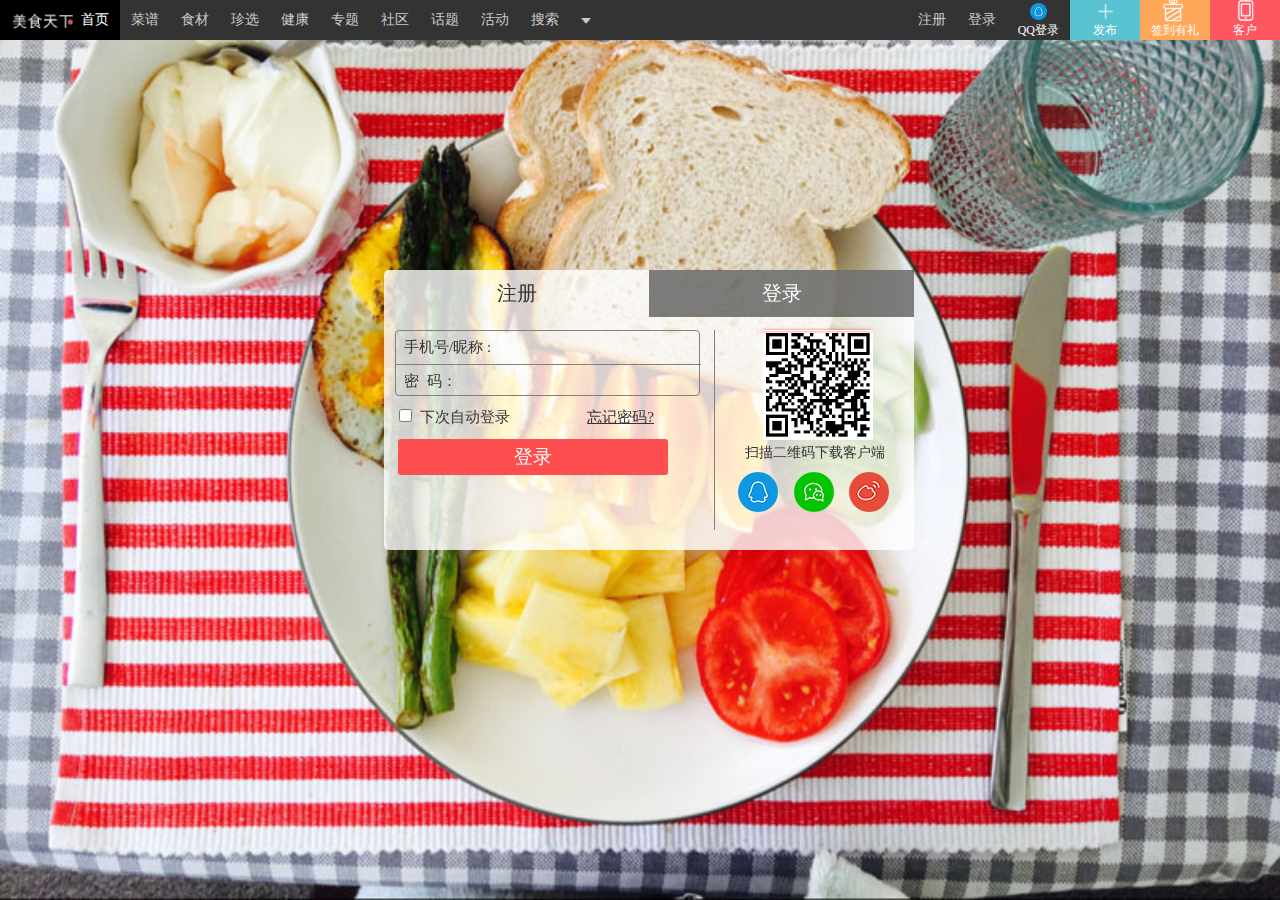
<file: html/login.html>
<!DOCTYPE html>
<html>
	<head>
		<meta charset="UTF-8">
		<title></title>
		<link rel="stylesheet" type="text/css" href="../css/common.css"/>
		<link rel="stylesheet" type="text/css" href="../css/login.css"/>
		
		
	</head>
	<body>
		<!------------头部导航栏------->
			<header  style="z-index: 999;">
				<div class="top_left fl"><!--左边导航-->
					<ul>
						<li  class="meishi_logo"><a href="../index.html" title="美食天下"><img src="../image/image/logo.png"/><span>首页</span></a></li>
						<li><a href="caipu_shouye.html" title="菜谱">菜谱</a></li>
						<li><a href="shicai.html"title="食材">食材</a></li>
						<li><a href="zhenxuan.html" title="珍选">珍选</a></li>
						<li><a href="jiankang.html"title="健康">健康</a></li>
						<li><a href="zhuanti.html"title="专题">专题</a></li>
						<li><a href="shequ.html"title="社区">社区</a></li>
						<li><a href="huati.html" title="话题">话题</a></li>
						<li><a href="huodong.html" title="活动">活动</a></li>
						<li><a href=""title="搜索">搜索</a></li>
						<li class="sanjiao_sub">
							<img src="../image/image/sanjiao.png"  width="10" height="40"/>
							<div >
								<p><a>烘焙</a></p>
								<p><a>妈妈派</a></p>
							</div>
						   
						</li>
					</ul>
				 
				</div><!--左边导航结束-->
				<!--右边导航-->
				<div class="top_right fr">
					<ul>
						<li><a href="login.html">注册</a></li>
						<li><a href="login.html">登录</a></li>
						<li  class="qq"><a href="">QQ登录</a>
							<div class="qq_sub">
								<p><a href="">微博登录</a></p>
								<p><a href="">微信登录</a></p>
							</div>
						
						</li>
						<li style="background: #59c3d1;" class="fabu""><a href="" class="fa">发布</a>
							<div class="fabu_sub">
								<p><a href="">发菜谱</a></p>
								<p><a href="">发话题</a></p>
								<p><a href="">发日志</a></p>
							</div>
						</li>
						<li style="background: #ffa859;"  class="qiandao"><a href=""class="qa">签到有礼</a></li>
						<li style="background: #fe5761" class="kehu"><a href="" class="ka"> 客户</a></li>
					</ul>
					
					
				</div>
				<!--右边导航结束-->
			</header>
			<!--头部导航栏结束-->
	
			<!------------------------------中间部分------------------------------->
	
	
	       
       
                 <div id="list" style="left:0px;" style="z-index:1;">
             
                     <a href="#" style="z-index: 4; display: block;" ><img src="../image/login/one.jpg"></a>
                     <a href="#" style="z-index: 3; display: none;" ><img src="../image/login/two.jpg" ></a>
                     <a href="#" style="z-index: 2; display: none;" ><img src="../image/login/three.jpg"></a>
                 	<a href="#" style="z-index: 1; display: none;" ><img src="../image/login/four.jpg"></a>
                     
                 </div>
                 <!---------登录注册-------------->
               <div class="login_box">
                  	<div class="login_title">
               		    <a  id="zc_title" style="">注册</a>
               		    <a id ="dl_title"style="color:white;background: rgba(0,0,0,0.5);">登录</a>
               	    </div>
               	    <!--注册页面-->
               	    <div class="zc_content clearfix" id="zc_content"style="display:none;">
               	    	<div class="zc_content_l fl">
               	    		<p>欢迎使用第三方账号注册/登录美食天下</p>
               	    		<div>
               	    			<a href=""><img src="../image/login/qq.png"/><span>QQ</span></a>
               	    		    <a ><img src="../image/login/wx.png"/><span>微信</span></a>
               	    		    <a><img src="../image/login/wb.png"/><span>微博</span></a>
               	    		</div>
               	    	</div>
               	    	<div class="zc_content_r fr">
               	    		<i></i>
               	    		<img src="../image/login/msc_app.png"/>
               	    		<p>扫描二维码下载客户端</p>
               	    		
               	    	</div>
               	    	
               	    </div>
               	    <!--登录页面-->
               	    <div class="login_content clearfix" style="display:block;" id="login_content">
               	    	<div class="login_l fl">
               	    		<ul>
               	    			
               	    			<li><label for="">手机号/昵称 :&nbsp;</label><input type="text" id="tel" value=""id="username"/></li>
               	    			<li><label for="">密&nbsp;&nbsp;码：</label><input type="password" id='pwd' value=""/></li>
               	    			</ul>
               	    			<p><input type="checkbox" /><label for="">下次自动登录</label>
               	    				<a href="">忘记密码?</a>
               	    			</p>
               	    			<input type="button"value="登录" id="loginBtn"/>
               	    		
               	    		
               	    	</div>
               	    	<div class="login_r fr">
               	    		<div></div>
               	    		<img src="../image/login/msc_app.png" width="110" height="110"alt="" style="margin-left:48px;"/>
               	    		<p>扫描二维码下载客户端</p>
               	    		<span>
               	    		<a href=""><img src="../image/login/qq.png"/></a>
               	    		 <a href=""><img src="../image/login/wx.png"/></a>
               	    		 <a href=""><img src="../image/login/wb.png"/></a>
               	    		</span>
               	    		
               	    	</div>
               	    	
               	    </div>
               	    <!------提示框------->
               	  <div id="alert" style=""><!--<img src="../image/login/cw.png" alt="" />&nbsp;手机号/昵称不能为空--></div>
               	    
               	    
               	
               	
               </div>
       
       
   
	        <!------------------------------------------>
			
		
	</body>
	
</html>
<script src="../js/login.js" type="text/javascript" charset="utf-8"></script>
</file>
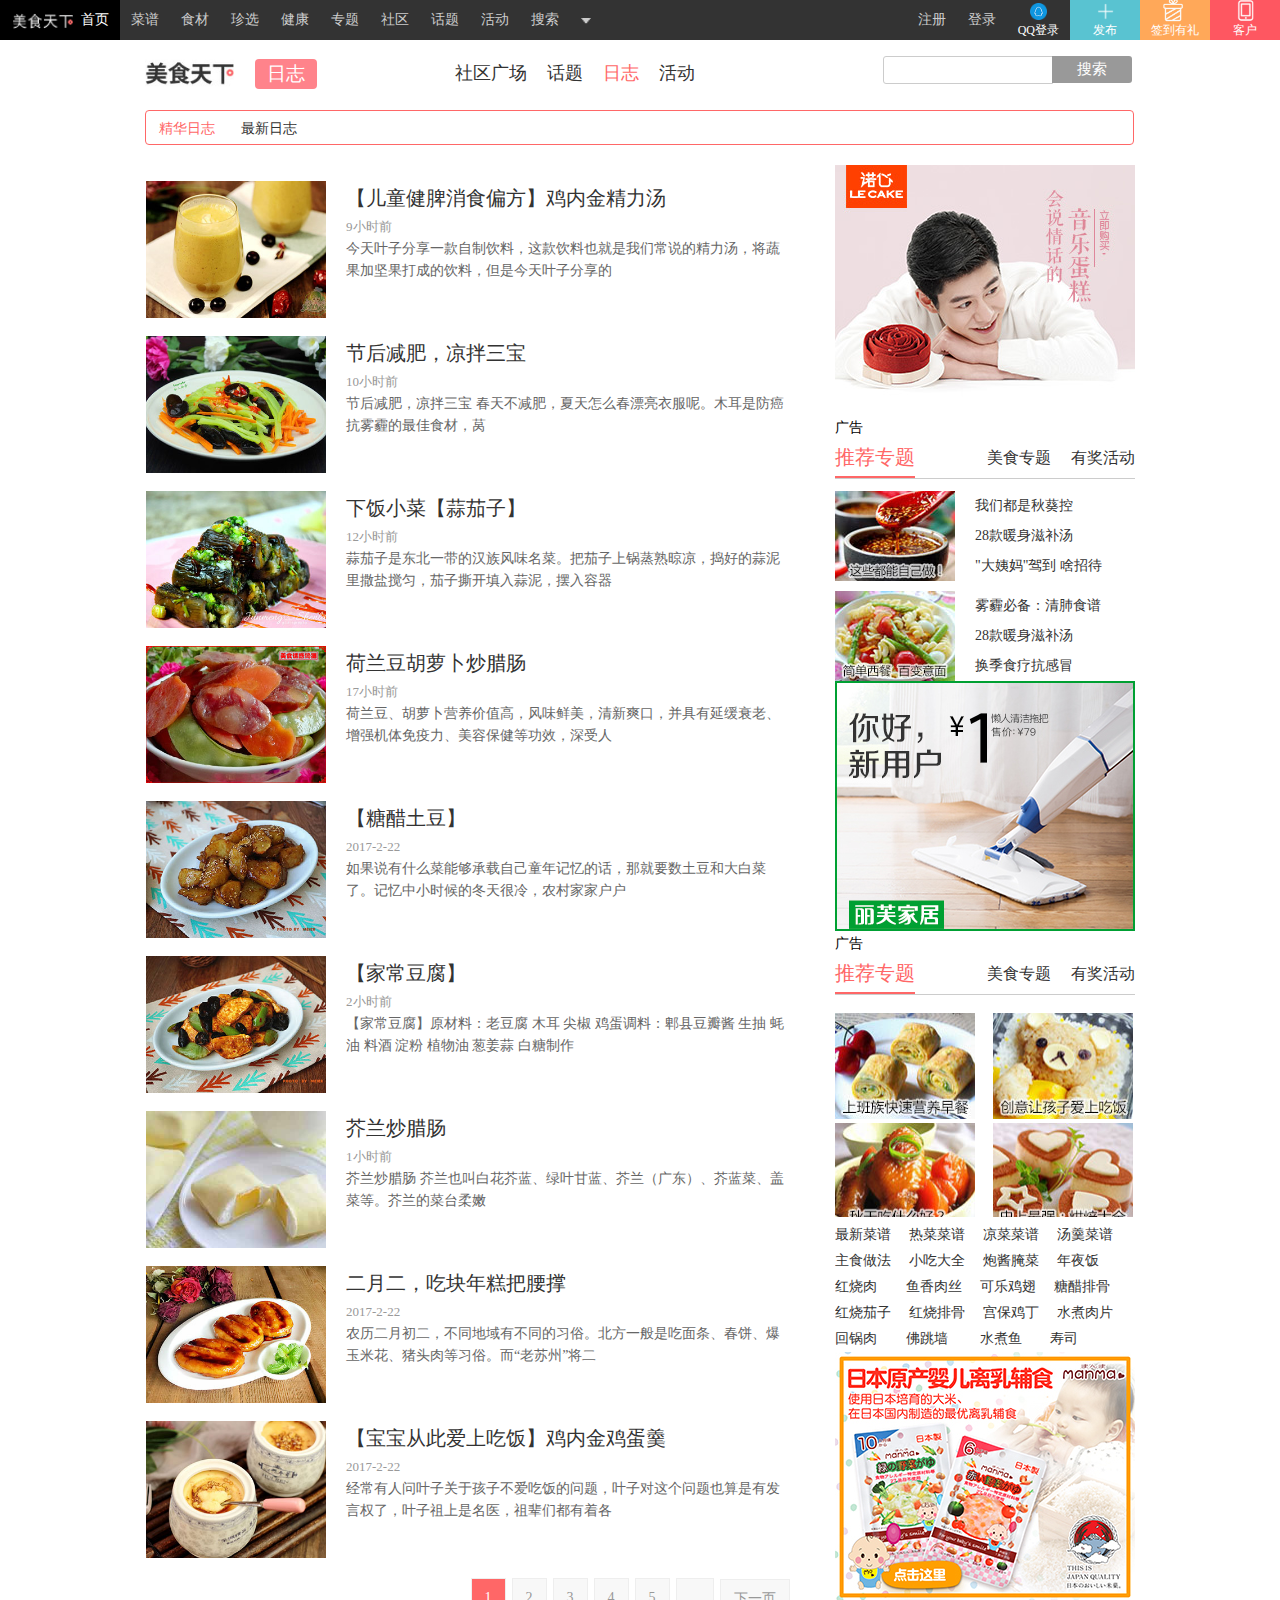
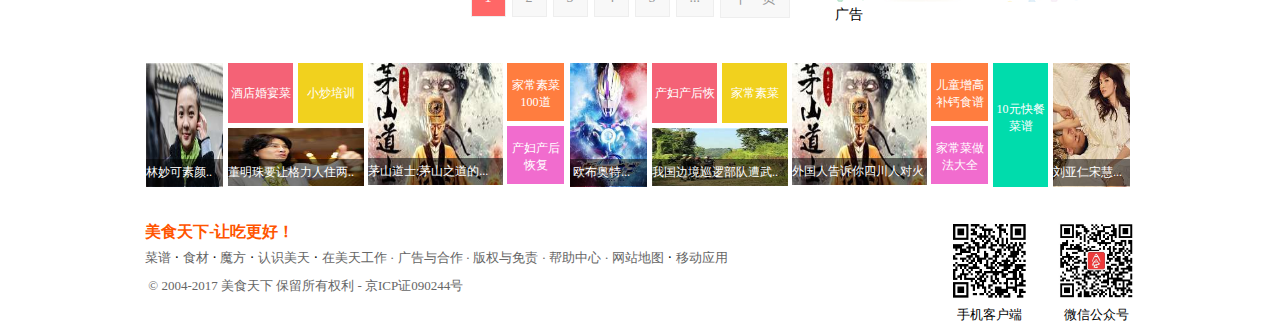
<file: html/rizhi.html>
<!DOCTYPE html>
<html>
	<head>
		<meta charset="UTF-8">
		<title></title>
		<link rel="stylesheet" type="text/css" href="../css/common.css"/>
		<link rel="stylesheet" type="text/css" href="../css/rizhi.css"/>
		<link rel="stylesheet" type="text/css" href="../css/huati.css"/>
			<script src="../js/goTotop.js"></script>
		
	
	
	</head>
	<body>
		<header  style="z-index: 10;">
				<div class="top_left fl"><!--左边导航-->
					<ul>
						<li  class="meishi_logo"><a href="../index.html" title="美食天下"><img src="../image/image/logo.png"/><span>首页</span></a></li>
						<li><a href="caipu_shouye.html" title="菜谱">菜谱</a></li>
						<li><a href="shicai.html"title="食材">食材</a></li>
						<li><a href="zhenxuan.html" title="珍选">珍选</a></li>
						<li><a href="jiankang.html"title="健康">健康</a></li>
						<li><a href="zhuanti.html"title="专题">专题</a></li>
						<li><a href="shequ.html"title="社区">社区</a></li>
						<li><a href="huati.html" title="话题">话题</a></li>
						<li><a href="huodong.html" title="活动">活动</a></li>
						<li><a href=""title="搜索">搜索</a></li>
						<li class="sanjiao_sub">
							<img src="../image/image/sanjiao.png"  width="10" height="40"/>
							<div >
								<p><a>烘焙</a></p>
								<p><a>妈妈派</a></p>
							</div>
						   
						</li>
					</ul>
				 
				</div><!--左边导航结束-->
				<!--右边导航-->
				<div class="top_right fr">
					<ul>
						<li><a href="login.html">注册</a></li>
						<li><a href="login.html">登录</a></li>
						<li  class="qq"><a href="">QQ登录</a>
							<div class="qq_sub">
								<p><a href="">微博登录</a></p>
								<p><a href="">微信登录</a></p>
							</div>
						
						</li>
						<li style="background: #59c3d1;" class="fabu""><a href="" class="fa">发布</a>
							<div class="fabu_sub">
								<p><a href="">发菜谱</a></p>
								<p><a href="">发话题</a></p>
								<p><a href="">发日志</a></p>
							</div>
						</li>
						<li style="background: #ffa859;"  class="qiandao"><a href=""class="qa">签到有礼</a></li>
						<li style="background: #fe5761" class="kehu"><a href="" class="ka"> 客户</a></li>
					</ul>
					
					
				</div>
				<!--右边导航结束-->
			</header>
			<!--上边导航栏结束-->
	
			<!------------------------------------------------------------->
			<div class="container"><!--bottom开始-->
				<div class="nanv clearfix" ><!--导航栏-->
					<a href="../index.html" class="fl" title="美食天下"><img src="../image/meishi/meishi.jpg"/></a>
					<a href="" class="caipu_anniu" style="position: absolute;top:0px;left:100px;">日志</a>
					<ul class="fl content_nanv">
						<li><a class="on" href="shequ.html"title="社区广场">社区广场<b></b></a></li>
						
						<li><a href="huati.html" title="话题">话题</a></li>
						
						<li><a href="rizhi.html" title="日志"style="color: #ff6767;" >日志</a></li>
						<li><a href="huodong.html" title="活动">活动</a></li>
						
						
					</ul>
					<div class="input"><!--00-->
						
						<form action="">
							<input type="search"  class="search_inp"/>
							
							<a href="" class="a_btn"><input type="button" class="button_inp" title="搜索" value="搜索" /></a>
							
						</form>
						
					</div><!--00-->
					
				</div><!--导航栏结束-->
				<div class="sub_nanv"><!--子菜单栏-->
					<ul class="clearfix">
						<li><a href="" style="color: #FF6767;">精华日志</a></li>
						<li><a href="">最新日志</a></li>
						
					</ul>
					
				</div><!--子菜单栏-->
				<!-------------------新闻内容------------->
				<div class="rizhi clearfix"><!--整体日志-->
					<div class="rizhi_left fl"><!--日志左边-->
						<div class="rizhi_content clearfix"><!--新闻内容01-->
							<div class="rizhi_img fl"><!--图片-->
								<a href=""><span><img src="../image/rizhi/et.jpg"/></a></span>
							</div><!--图片end-->
							<div class="rizhi_wenzhan fl"><!--内容-->
								<a href="">【儿童健脾消食偏方】鸡内金精力汤</a>
								<span>9小时前</span>
								<span>今天叶子分享一款自制饮料，这款饮料也就是我们常说的精力汤，将蔬果加坚果打成的饮料，但是今天叶子分享的</span>
								
							</div><!--内容end-->
						</div><!--新闻内容01-->
						<!-----------------新闻02--------------------->
						<div class="rizhi_content clearfix"><!--新闻内容02-->
							<div class="rizhi_img fl"><!--图片-->
								<a href=""><span><img src="../image/rizhi/jh.jpg"/></span></a>
							</div><!--图片end-->
							<div class="rizhi_wenzhan fl"><!--内容-->
								<a href="">节后减肥，凉拌三宝</a>
								<span>10小时前</span>
								<span>节后减肥，凉拌三宝 春天不减肥，夏天怎么春漂亮衣服呢。木耳是防癌抗雾霾的最佳食材，莴</span>
								
							</div><!--内容end-->
						</div><!--新闻内容02-->
						<div class="rizhi_content clearfix"><!--新闻内容03-->
							<div class="rizhi_img fl"><!--图片-->
								<a href=""><span><img src="../image/rizhi/xfxc.jpg"/></span></a>
							</div><!--图片end-->
							<div class="rizhi_wenzhan fl"><!--内容-->
								<a href="">下饭小菜【蒜茄子】</a>
								<span>12小时前</span>
								<span>蒜茄子是东北一带的汉族风味名菜。把茄子上锅蒸熟晾凉，捣好的蒜泥里撒盐搅匀，茄子撕开填入蒜泥，摆入容器</span>
								
							</div><!--内容end-->
						</div><!--新闻内容03-->
						<div class="rizhi_content clearfix"><!--新闻内容04-->
							<div class="rizhi_img fl"><!--图片-->
								<a href=""><span><img src="../image/rizhi/hl.jpg"/></span></a>
							</div><!--图片end-->
							<div class="rizhi_wenzhan fl"><!--内容-->
								<a href="">荷兰豆胡萝卜炒腊肠</a>
								<span>17小时前</span>
								<span>荷兰豆、胡萝卜营养价值高，风味鲜美，清新爽口，并具有延缓衰老、增强机体免疫力、美容保健等功效，深受人</span>
								
							</div><!--内容end-->
						</div><!--新闻内容04-->
						<div class="rizhi_content clearfix"><!--新闻内容05-->
							<div class="rizhi_img fl"><!--图片-->
								<a href=""><span><img src="../image/rizhi/tc.jpg"/></span></a>
							</div><!--图片end-->
							<div class="rizhi_wenzhan fl"><!--内容-->
								<a href="">【糖醋土豆】</a>
								<span>2017-2-22</span>
								<span>如果说有什么菜能够承载自己童年记忆的话，那就要数土豆和大白菜了。记忆中小时候的冬天很冷，农村家家户户</span>
								
							</div><!--内容end-->
						</div><!--新闻内容05-->
						<div class="rizhi_content clearfix"><!--新闻内容06-->
							<div class="rizhi_img fl"><!--图片-->
								<a href=""><span><img src="../image/rizhi/jc.jpg"/></span></a>
							</div><!--图片end-->
							<div class="rizhi_wenzhan fl"><!--内容-->
								<a href="">【家常豆腐】</a>
								<span>2小时前</span>
								<span>【家常豆腐】原材料：老豆腐 木耳 尖椒 鸡蛋调料：郫县豆瓣酱 生抽 蚝油 料酒 淀粉 植物油 葱姜蒜 白糖制作</span>
								
							</div><!--内容end-->
						</div><!--新闻内容06-->
						<div class="rizhi_content clearfix"><!--新闻内容07-->
							<div class="rizhi_img fl"><!--图片-->
								<a href=""><span><img src="../image/image/tianpin.jpg"/></span></a>
							</div><!--图片end-->
							<div class="rizhi_wenzhan fl"><!--内容-->
								<a href="">芥兰炒腊肠</a>
								<span>1小时前</span>
								<span>芥兰炒腊肠 芥兰也叫白花芥蓝、绿叶甘蓝、芥兰（广东）、芥蓝菜、盖菜等。芥兰的菜台柔嫩</span>
								
							</div><!--内容end-->
						</div><!--新闻内容08-->
						<div class="rizhi_content clearfix"><!--新闻内容07-->
							<div class="rizhi_img fl"><!--图片-->
								<a href=""><span><img src="../image/rizhi/ey.jpg"/></span></a>
							</div><!--图片end-->
							<div class="rizhi_wenzhan fl"><!--内容-->
								<a href="">二月二，吃块年糕把腰撑</a>
								<span>2017-2-22</span>
								<span>农历二月初二，不同地域有不同的习俗。北方一般是吃面条、春饼、爆玉米花、猪头肉等习俗。而“老苏州”将二</span>
								
							</div><!--内容end-->
						</div><!--新闻内容08-->
						<div class="rizhi_content clearfix"><!--新闻内容09-->
							<div class="rizhi_img fl"><!--图片-->
								<a href=""><span><img src="../image/rizhi/bb.jpg"/></span></a>
							</div><!--图片end-->
							<div class="rizhi_wenzhan fl"><!--内容-->
								<a href="">【宝宝从此爱上吃饭】鸡内金鸡蛋羹</a>
								<span>2017-2-22</span>
								<span>经常有人问叶子关于孩子不爱吃饭的问题，叶子对这个问题也算是有发言权了，叶子祖上是名医，祖辈们都有着各</span>
								
							</div><!--内容end-->
						</div><!--新闻内容09-->
						
						 <!---------------专页符号------------------>
					<div class="zhuanye clearfix" style="margin: 0;"><!--专页开始-->
						<ul>
							<li><a href="">1</a></li>
							<li><a href="">2</a></li>
							<li><a href="">3</a></li>
							<li><a href="">4</a></li>
							<li><a href="">5</a></li>
							<li><a href="">...</a></li>
							<li><a href="">下一页</a></li>
						</ul>
					</div><!--专页结束-->						
					</div><!--日志左边结束-->
					<!---------------------日志右边------------------------>
					
					<div class="rizhi_right fr"><!--日志右边-->
						<div class="gg clearfix"><!--gg-->
							<div class="sub_gg fl"><!--01-->
								<a href=""><img src="../image/image/gg.jpg"/>
								<span>广告</span></a>
							</div>
							
							
						</div><!--gg-end-->
						<!---------------标题----->
						<div class="zhuanti_title clearfix"><!--标题-->
							<div class="zhuanti_title_left fl"><!--标题左边-->
								<ul>
									<li><a href="">推荐专题</a></li>
								</ul>
							</div><!--标题左边-->
							<div class="zhuanti_title_right fr"><!--标题右边-->
								<ul>
									<li><a href="">美食专题</a></li>
									<li><a href="">有奖活动</a></li>
								</ul>
							</div><!--标题右边-->
						</div><!--标题结束-->
						<!----------标题内容-------------------------->
						<div class="zhuanti_content_box clearfix"><!--专题box-->
							<div class="zhuanti_content"><!--专题内容01-->
								<div class="zhuanti_content_fl fl"><!--left-->
									<a href="">
									<span><img src="../image/image/rz_zt.jpg"/></span></a>
								</div>
								<div class="zhuanti_content_fr fl"><!--right-->
									<ul>
									    <li><a href="">我们都是秋葵控</a></li>
									    <li><a href="">28款暖身滋补汤</a></li>
									    <li><a href="">"大姨妈"驾到 啥招待</a></li>
								    </ul>
								
							    </div><!--right-end-->
								
							</div><!--专题内容01结束-->
							<div class="zhuanti_content clearfix"><!--专题内容02-->
								<div class="zhuanti_content_fl fl"><!--left-->
									<a href="">
									<span><img src="../image/rizhi/zt02.jpg"/></span></a>
								</div>
								<div class="zhuanti_content_fr fl"><!--right-->
									<ul>
									    <li><a href="">雾霾必备：清肺食谱</a></li>
									    <li><a href="">28款暖身滋补汤</a></li>
									    <li><a href="">换季食疗抗感冒</a></li>
								    </ul>
								
							    </div><!--right-end-->
								
							</div><!--专题内容02结束-->
							
						</div><!--专题box-end-->
						<div class="gg clearfix"><!--gg-->
							<div class="sub_gg fl"><!--01-->
								<a href=""><img src="../image/rizhi/gg01.jpg"/>
								<span >广告</span></a>
							</div>
							
							
						</div><!--gg-end-->
						<!---------------标题----->
						<div class="zhuanti_title clearfix"><!--标题-->
							<div class="zhuanti_title_left fl"><!--标题左边-->
								<ul>
									<li><a href="">推荐专题</a></li>
								</ul>
							</div><!--标题左边-->
							<div class="zhuanti_title_right fr"><!--标题右边-->
								<ul>
									<li><a href="">美食专题</a></li>
									<li><a href="">有奖活动</a></li>
								</ul>
							</div><!--标题右边-->
						</div><!--标题结束-->
						<div class="caipu_img clearfix"><!--菜谱图片展示区-->
							<ul><!--01-->
								<li><a href=""><span><img src="../image/image/zt_cp.jpg" alt="" /></span></a></li>
								<li><a href=""><span><img src="../image/rizhi/cp02.jpg" alt="" /></span></a></li>
								
							</ul>
							<ul><!--02-->
								<li><a href=""><span><img src="../image/rizhi/cp03.jpg" alt="" /></span></a></li>
								<li><a href=""><span><img src="../image/rizhi/cp04.jpg" alt="" /></span></a></li>
								
							</ul>
						</div><!--菜谱图片展示区结束-->
						<div class="caipu_menu clearfix"><!--菜名-->
							<ul>
								<li><a href="">最新菜谱</a></li>
								<li><a href="">热菜菜谱</a></li>
								<li><a href="">凉菜菜谱</a></li>
								<li><a href="">汤羹菜谱</a></li>
								<li><a href="">主食做法</a></li>
								<li><a href="">小吃大全</a></li>
								<li><a href="">炮酱腌菜</a></li>
								<li><a href="">年夜饭</a></li>
								<li><a href="">红烧肉&nbsp;&nbsp;&nbsp;</a></li>
								<li><a href="">鱼香肉丝</a></li>
								<li><a href="">可乐鸡翅</a></li>
								<li><a href="">糖醋排骨</a></li>
								<li><a href="">红烧茄子</a></li>
								<li><a href="">红烧排骨</a></li>
								<li><a href="">宫保鸡丁</a></li>
								<li><a href="">水煮肉片</a></li>
								<li><a href="">回锅肉&nbsp;&nbsp;&nbsp;</a></li>
								<li><a href="">佛跳墙&nbsp;&nbsp;&nbsp;&nbsp;</a></li>
								<li><a href="">水煮鱼&nbsp;&nbsp;&nbsp;</a></li>
								<li><a href="">寿司</a></li>
								
							</ul>
							
						</div><!--菜名结束-->
						<!--广告-->
						<div class="gg clearfix"><!--gg-->
							<div class="sub_gg fl"><!--01-->
								<a href=""><img src="../image/rizhi/gg02.jpg"/>
								<span>广告</span></a>
							</div>
							
							
						</div><!--gg-end-->
						
					</div><!--日志右边结束-->
					<!-----------------------------------广告--------------------------->
					<div class="guangao clearfix"><!--广告开始-->
						<ul>
							<!--第一分区-->
							<li class="changtu"><!--模块一-->
								<a href="">
									<img src="../image/caipu/timg (6).jpg" alt="" />
									<p>林妙可素颜..</p>
								
								</a>
							</li>
							<li class="mokuai02"><!--模块2-->
								<div class="alink">
									<a  class="one" href="">酒店婚宴菜谱大全 </a>
									<a class="two" href="" >小炒培训</a>
								</div>
								<div class="biantu">
									<a href="">
										<img src="../image/caipu/timg (2).jpg"/>
										<p>董明珠要让格力人住两..</p>
									</a>
								</div>
								
								
							</li><!--模块2-->
							<li class="datu"><!--大图03-->
								<a href="">
									<img src="../image/caipu/timg (3).jpg"/>
									<p>茅山道士:茅山之道的...</p>
								</a>
							</li><!--大图03结束-->
							<li class="mokuai04">
								<a href="">家常素菜100道</a>
								<a href="">产妇产后恢复</a>
								
							</li>
							<!--第一分区结束-->
							<!--第2分区-->
							<li class="changtu" ><!--模块一-->
								<a href="">
									<img src="../image/caipu/timg (1).jpg" alt="" />
									<p>&nbsp;欧布奥特...</p>
								
								</a>
							</li>
							<li class="mokuai02"><!--模块2-->
								<div class="alink">
									<a class="one" href="" >产妇产后恢复</a>
									<a class="two" href="" >家常素菜100道</a>
								</div>
								<div class="biantu">
									<a href="">
										<img src="../image/caipu/timg (4).jpg"/>
										<p>我国边境巡逻部队遭武..</p>
									</a>
								</div>
								
								
							</li><!--模块2-->
							<li class="datu"><!--大图03-->
								<a href="">
									<img src="../image/caipu/timg (3).jpg"/>
									<p>外国人告诉你四川人对火锅热爱到什么程度</p>
								</a>
							</li><!--大图03结束-->
							<li class="mokuai04">
								<a href="">儿童增高补钙食谱</a>
								<a href="">家常菜做法大全</a>
								
							</li>
							<!--第2分区结束-->
							<li class="fenqu03"<!--低3分区-->
								<a href="">10元快餐菜谱</a>
								
							</li><!--第3分区结束-->
							<li class="changtu" style="margin-left: 0px;"><!--模块一-->
								<a href="">
									<img src="../image/caipu/timg (5).jpg" alt="" />
									<p>刘亚仁宋慧...</p>
								
								</a>
							</li>
						</ul>
					</div><!--广告结束-->
				</div><!--整体日志结束-->
				<!--------------------------------------------->
					<!--底部-->
					<div class="footer clearfix">
						<div class="erweileft fl"><!--二维左边-->
							<p><a href="">美食天下-让吃更好！</a></p><!--01-->
							<ul><!--02-->
							    <li><a href="">菜谱</a></li>
							    <li>&nbsp;·&nbsp;<a href="">食材</a></li>
							    <li>&nbsp;·&nbsp;<a href="">魔方</a></li>
							    <li>&nbsp;·&nbsp;<a href="">认识美天</a></li>
							    <li>&nbsp;·&nbsp;<a href="">在美天工作</li>
							    <li>&nbsp;·&nbsp;<a href="">广告与合作</li>
							    <li>&nbsp;·&nbsp;<a href="">版权与免责</li>
						        <li>&nbsp;·&nbsp;<a href="">帮助中心</li>
							    <li>&nbsp;·&nbsp;<a href="">网站地图</a></li>
							    <li>&nbsp;·&nbsp;<a href="">移动应用</a></li>
						    </ul>
						    <p class="copy clearfix"><!--03-->
						    	&nbsp;&copy;&nbsp;2004-2017&nbsp;美食天下&nbsp;保留所有权利&nbsp;-&nbsp;京ICP证090244号
						    </p>
						</div><!--二维左边-->
						<div class="erwei_right fr"><!--二维右边-->
						    <ul>
							    <li><img src="../image/image/shiuji_app.png"/><p>手机客户端</p></li>
							    <li style="margin: 0px;"><img src="../image/image/weixin.png"/><p>微信公众号</p></li>
						    </ul>
					   </div><!--二维右边-->
			</div><!--bottom结束-->
			
		</div>
		<div href="javascript:;" id="top"></div>
	</body>
</html>
<script type="text/javascript">

    toTop('top',false);

</script>
</file>
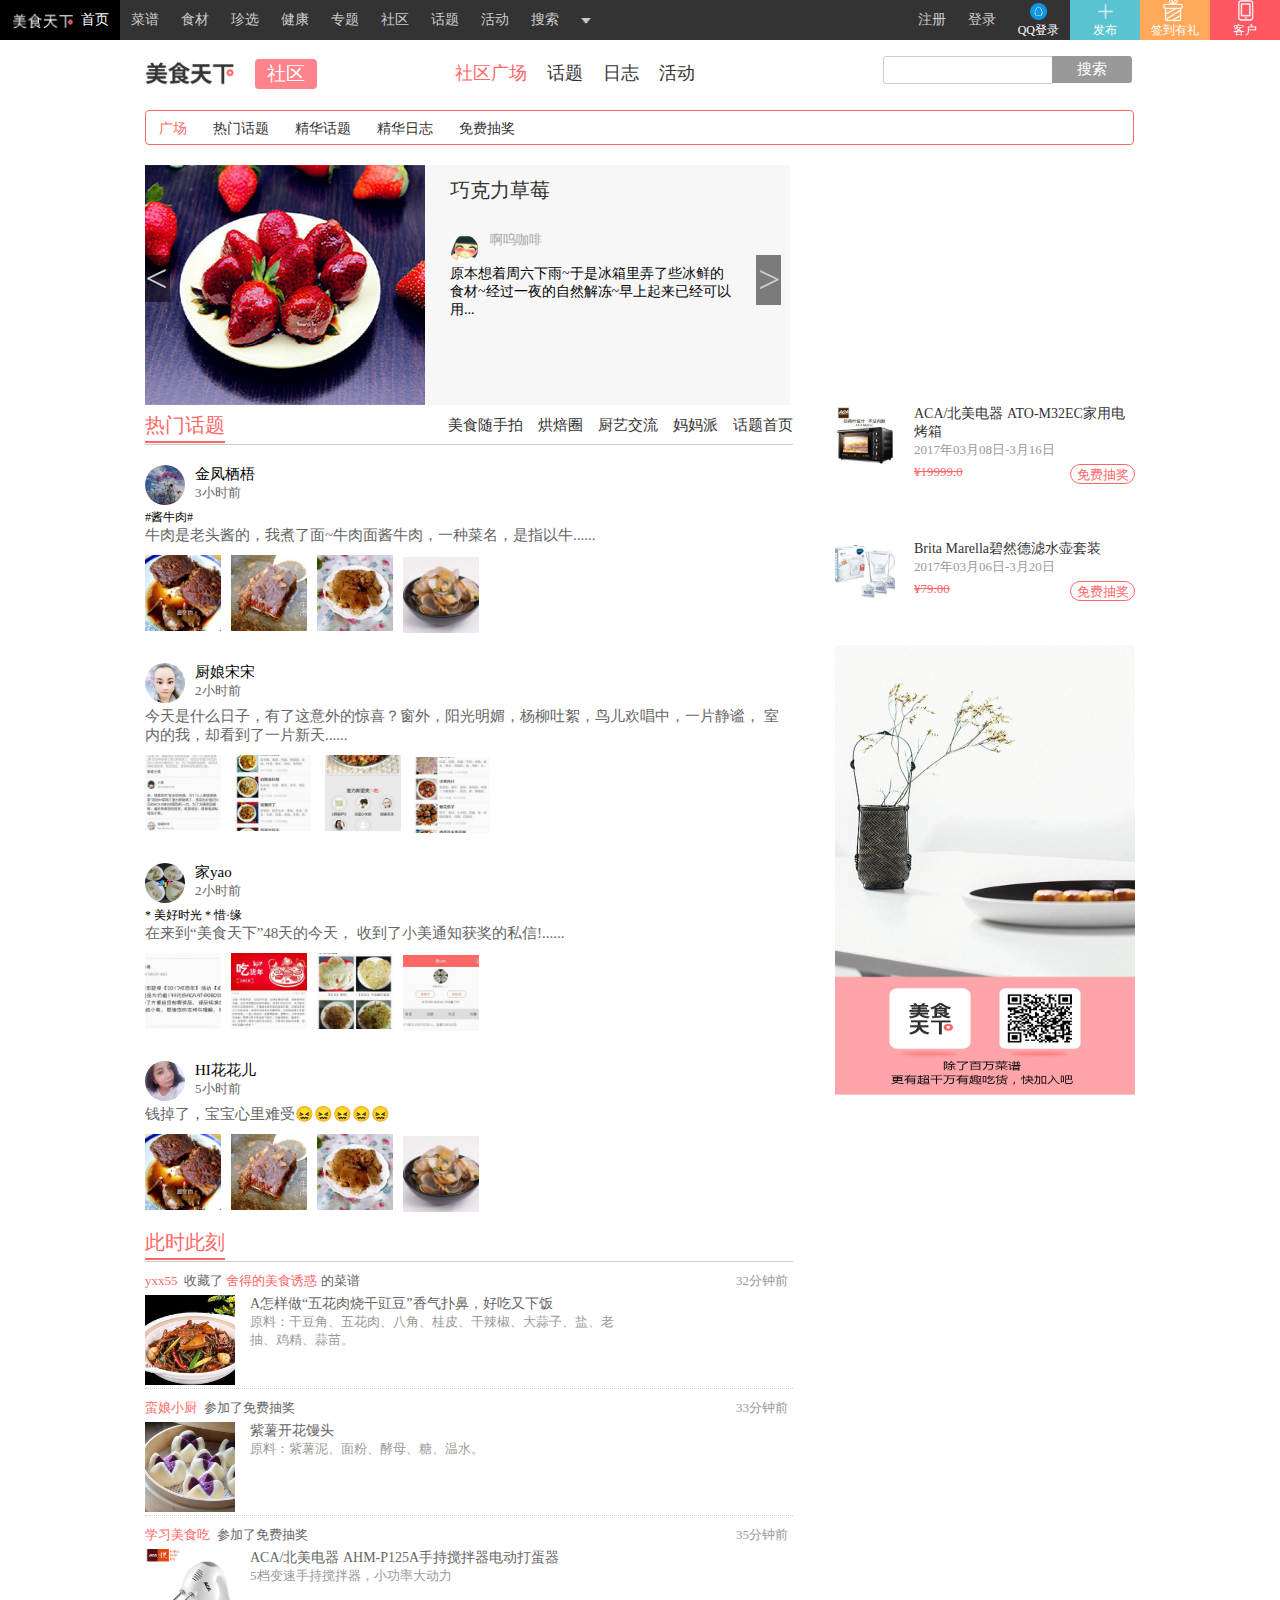
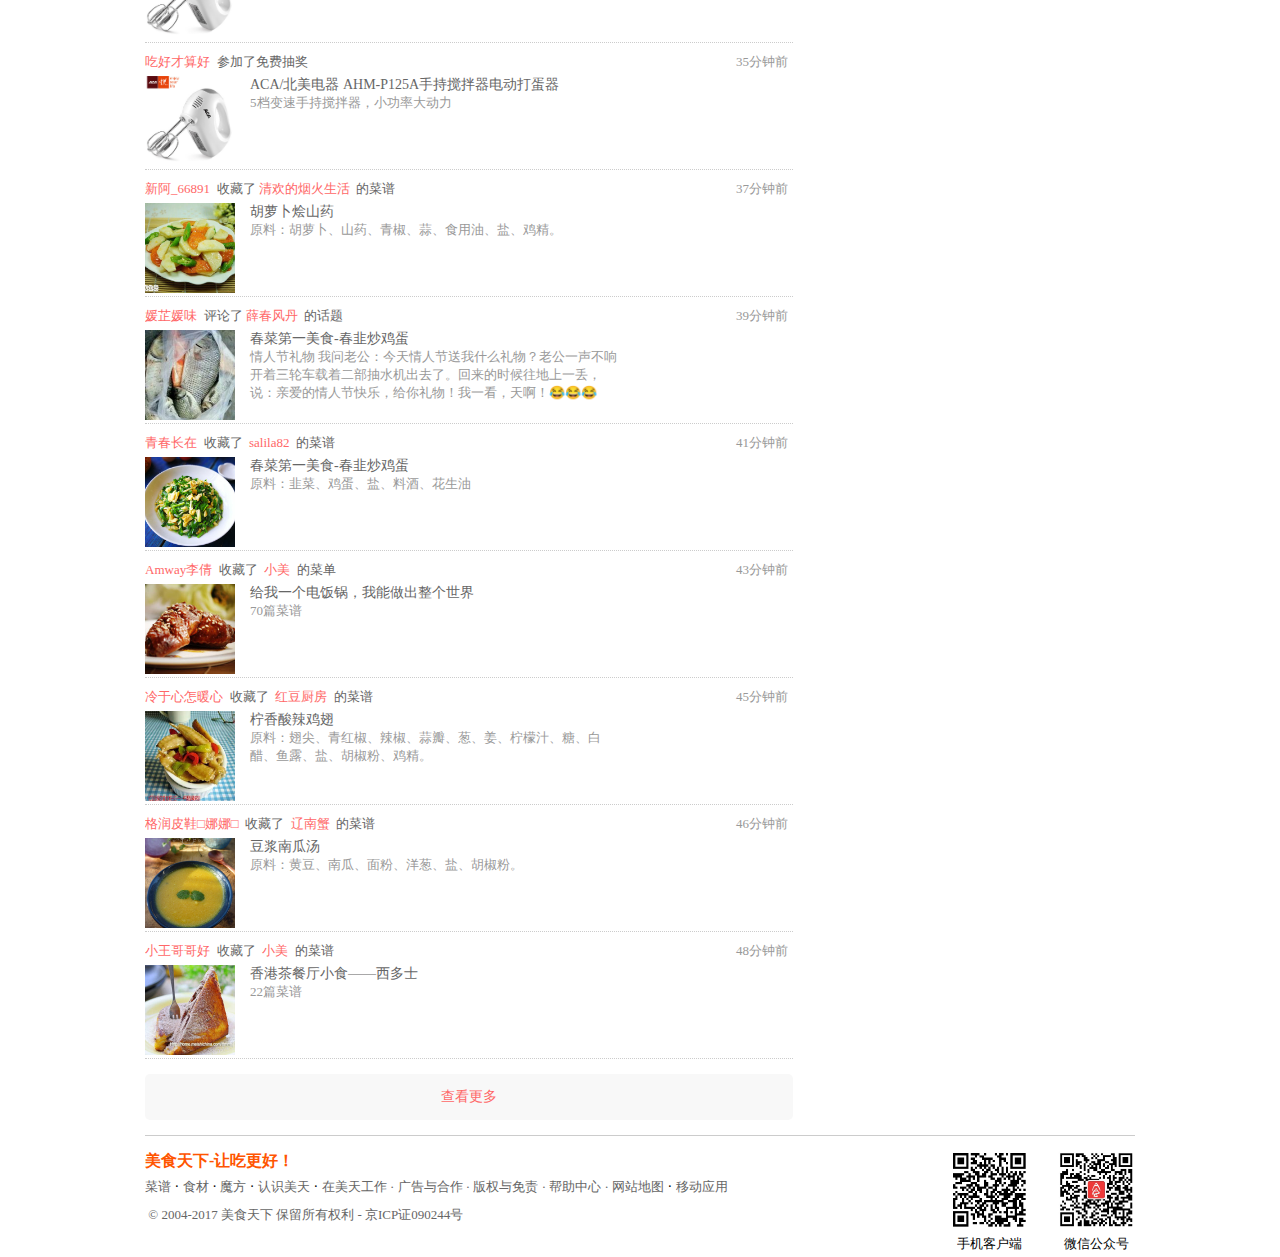
<file: html/shequ.html>
<!DOCTYPE html>
<html>
	<head>
		<meta charset="UTF-8">
		
		<title></title>
		<link rel="stylesheet" type="text/css" href="../css/common.css"/>
		<link rel="stylesheet" type="text/css" href="../css/shicai.css"/>
		<link rel="stylesheet" type="text/css" href="../css/shequ.css"/>
		<link rel="stylesheet" type="text/css" href="../css/jiankang.css"/>
			<script src="../js/goTotop.js"></script>
	</head>
	<body>
		<!------------头部导航栏------->
			<header  style="z-index:999;">
				<div class="top_left fl"><!--左边导航-->
					<ul>
						<li  class="meishi_logo"><a href="../index.html" title="美食天下"><img src="../image/image/logo.png"/><span>首页</span></a></li>
						<li><a href="caipu_shouye.html" title="菜谱">菜谱</a></li>
						<li><a href="shicai.html"title="食材">食材</a></li>
						<li><a href="zhenxuan.html" title="珍选">珍选</a></li>
						<li><a href="jiankang.html"title="健康">健康</a></li>
						<li><a href="zhuanti.html"title="专题">专题</a></li>
						<li><a href="shequ.html"title="社区">社区</a></li>
						<li><a href="huati.html" title="话题">话题</a></li>
						<li><a href="huodong.html" title="活动">活动</a></li>
						<li><a href=""title="搜索">搜索</a></li>
						<li class="sanjiao_sub">
							<img src="../image/image/sanjiao.png"  width="10" height="40"/>
							<div >
								<p><a>烘焙</a></p>
								<p><a>妈妈派</a></p>
							</div>
						   
						</li>
					</ul>
				 
				</div><!--左边导航结束-->
				<!--右边导航-->
				<div class="top_right fr">
					<ul>
						<li><a href="login.html">注册</a></li>
						<li><a href="login.html">登录</a></li>
						<li  class="qq"><a href="">QQ登录</a>
							<div class="qq_sub">
								<p><a href="">微博登录</a></p>
								<p><a href="">微信登录</a></p>
							</div>
						
						</li>
						<li style="background: #59c3d1;" class="fabu""><a href="" class="fa">发布</a>
							<div class="fabu_sub">
								<p><a href="">发菜谱</a></p>
								<p><a href="">发话题</a></p>
								<p><a href="">发日志</a></p>
							</div>
						</li>
						<li style="background: #ffa859;"  class="qiandao"><a href=""class="qa">签到有礼</a></li>
						<li style="background: #fe5761" class="kehu"><a href="" class="ka"> 客户</a></li>
					</ul>
					
					
				</div>
				<!--右边导航结束-->
			</header>
			<!--头部导航栏结束-->
	
			<!------------------------------中间部分------------------------------->
			<div class="container" ><!--下边开始-->
				<div class="nanv clearfix" ><!--导航栏-->
					<a href="../index.html"title="美食天下" class="fl"><img src="../image/image/meishi.jpg"/></a>
					<a href="shequ.html" class="caipu_anniu"style="position: absolute;top:0px;left:100px;">社区</a>
					<ul class="fl content_nanv">
						<li><a href="shequ.html"style="color: #ff6767;" title="社区广场">社区广场<b></b></a></li>
						
						<li><a href="huati.html" title="话题">话题</a></li>
						<li><a href="rizhi.html" title="日志">日志</a></li>
						<li><a href="huodong.html" title="活动">活动</a></li>
						
						
					</ul>
					<div class="input"><!--00-->
						
						<form action="">
							<input type="search"  class="search_inp"/>
							
							<a href="" class="a_btn"><input type="button" class="button_inp" value="搜索" /></a>
							
						</form>
						
					</div><!--00-->
					
				</div><!--导航栏结束-->
				<div class="sub_nanv"><!--子菜单栏-->
					<ul class="clearfix">
						<li><a href="">广场</a></li>
						<li><a href="">热门话题</a></li>
						<li><a href="">精华话题</a></li>
						<li><a href="">精华日志</a></li>
						<li><a href="">免费抽奖</a></li>
						
					</ul>
					
				</div><!--子菜单栏结束-->
				<div id="sq_window">
					<div class="control" style="z-index:2;">
                           <span id="sq_pre"><</span>
                           <span id="sq_next">></span>
                    </div>
                     <div id="sq_list" style="left:-645px;" style="z-index:1;">
                     	<ul>
                     		<li style="display:block;float:left;">
                     			<img src="../image/shequ/rs.jpg" alt="" class="banner" />
                     			<div>
                     				<p><a href="">【日式米饭丸子】</a></p><br />
                     			    <a href=""><img src="../image/shequ/me.jpg" alt="" /> <span>眉儿</span></a><br /><br />
                     			    <p>剩米饭除了做炒饭还有很多种吃法，今天来一道日式米饭丸子，酸酸甜甜又酥酥脆脆。另外...</p>
                     			</div>
                     			
                     		</li>
                     		<!--<li style="display:block;float:left;">
                     			<img src="../image/shequ/rs.jpg" alt="" class="banner" />
                     			<div>
                     				<p><a href="">【日式米饭丸子】</a></p>
                     			    <a href=""><img src="../image/shequ/me.jpg" alt="" /> 
                     			    	<span>眉儿</span>   
                     			    </a><br />
                     			    <p>剩米饭除了做炒饭还有很多种吃法，今天来一道日式米饭丸子，酸酸甜甜又酥酥脆脆。另外...</p>
                     			</div>
                     			
                     		</li>-->
                     		<li style="display:block;float:left;">
                     			<img src="../image/shequ/cm.jpg" alt="" class="banner" />
                     			<div>
                     				<p><a href="">巧克力草莓</a></p><br />
                     			    <a href=""><img src="../image/shequ/aw_icon.jpg" alt="" /> <span>啊呜咖啡</span></a><br /><br />
                     			    <p>原本想着周六下雨~于是冰箱里弄了些冰鲜的食材~经过一夜的自然解冻~早上起来已经可以用...</p>
                     			</div>
                     			
                     		</li>
                     		<li style="display:block;float:left;">
                     			<img src="../image/shequ/nm.jpg" alt="" class="banner" />
                     			<div>
                     				<p><a href="">柠檬蜂蜜茶</a></p><br />
                     			    <a href=""><img src="../image/shequ/s_icon.jpg" alt="" /><span>sourcehe</span> </a><br /><br />
                     			    <p>三月养颜，柠檬蜂蜜茶 一杯蜂蜜柠檬茶，给你一个春天般粉嫩的的美丽。春天...</p>
                     			</div>
                     			
                     		</li>
                     		<li style="display:block;float:left;">
                     			<img src="../image/shequ/jz.jpg" alt="" class="banner" />
                     			<div>
                     				<p><a href="">浇汁冬瓜</a></p><br />
                     			    <a href=""><img src="../image/shequ/r_icon.jpg" alt="" /> <span>rosejyy2000</span> </a><br /><br />
                     			    <p>超喜欢有浇汁的菜，好味又下饭，冬瓜本身无味，清炒又不容易上色，用浇汁方法来处理，...</p>
                     			</div>
                     			
                     		</li>
                     		<li style="display:block;float:left;">
                     			<img src="../image/shequ/xwc.jpg" alt="" class="banner" />
                     			<div>
                     				<p><a href="">2款下午茶</a></p><br />
                     			    <a href=""><img src="../image/shequ/aw_icon.jpg" alt="" /> <span>啊呜咖啡</span></a><br /><br />
                     			    <p>添了个新玩具~迫不及待的就用了起来~做了一杯老丑的咖啡~哈哈哈~据说这个有15-20p的压...</p>
                     			</div>
                     			
                     		</li>
                     		<li style="display:block;float:left;">
                     			<img src="../image/shequ/rs.jpg" alt="" class="banner" />
                     			<div>
                     				<p><a href="">【日式米饭丸子】</a></p><br />
                     			    <a href=""><img src="../image/shequ/me.jpg" alt="" /> <span>眉儿</span></a><br /><br />
                     			    <p>剩米饭除了做炒饭还有很多种吃法，今天来一道日式米饭丸子，酸酸甜甜又酥酥脆脆。另外...</p>
                     			</div>
                     			
                     		</li>
                     		<li style="display:block;float:left;">
                     			<img src="../image/shequ/cm.jpg" alt="" class="banner" />
                     			<div>
                     				<p><a href="">巧克力草莓</a></p><br />
                     			    <a href=""><img src="../image/shequ/aw_icon.jpg" alt="" /> &nbsp; &nbsp; &nbsp; &nbsp;啊呜咖啡</a><br /><br />
                     			    <p>原本想着周六下雨~于是冰箱里弄了些冰鲜的食材~经过一夜的自然解冻~早上起来已经可以用...</p>
                     			</div>
                     			
                     		</li>
                     	</ul>
           
                     </div>
                      
       
                 </div>
				<!----------社区--------------------->
				<div class="shequ clearfix"><!--整体社区-->
					<div class="shequ_left fl"><!--社区左边-->
						<!--------------banner---------------->
						<div id="window"></div>
						
						<!------------------------------------------------->
						<div class="new_title clearfix"><!--新闻标题-->
							<div class="title_left fl"><!--左边-->
								<ul >
									<li><a href="">热门话题</a></li>
								</ul>	
							</div>
							<div class="title_right fr"><!--右边-->
								<ul>
									<li><a href="">美食随手拍</a></li>
									<li><a href="">烘焙圈</a></li>
									<li><a href="">厨艺交流</a></li>
									<li><a href="">妈妈派</a></li>
									<li><a href="">话题首页</a></li>
								 </ul>
							</div><!--右边结束-->
								
							
						   
						</div><!--新闻标题结束-->
						<!-------------------新闻内容------------->
						<div class="huati_content clearfix"><!--新闻内容开始-->
					<ul>
						<!--第一行-->
						<li class="margin_right"><!--左边01-->
							<div><a href=""><img src="../image/image/huati.jpg" title="金凤栖梧"/></a></div><!--头像-->
							<div><a href="" title="金凤栖梧">金凤栖梧</a><span>3小时前</span></div><!--头像介绍-->
							<p class="clearfix"><a href="">
								<span >#酱牛肉#</span>
								
								牛肉是老头酱的，我煮了面~牛肉面酱牛肉，一种菜名，是指以牛......
								
							</a>
							<a href=""><img src="../image/image/four.jpg" alt="" /><img src="../image/image/one.jpg"/><img src="../image/image/two.jpg" alt="" /><img src="../image/image/hj.jpg" style="margin: 0;"/></a>
							
							</p>
							<span class="pinglun">11个喜欢，10条评论</span>
						</li><!--011-->
						<li class="margin_right"><!--02-->
							<div><a href=""><img src="../image/shequ/ss.jpg" title="厨娘宋宋"/></a></div><!--头像-->
							<div><a href="" title="厨娘宋宋">厨娘宋宋</a><span>2小时前</span></div><!--头像介绍-->
							<p class="clearfix"><a href="">
								今天是什么日子，有了这意外的惊喜？窗外，阳光明媚，杨柳吐絮，鸟儿欢唱中，一片静谧， 室内的我，却看到了一片新天......
								
							</a>
							<a href="">
								<img src="../image/shequ/ss01.png"/>
								<img src="../image/shequ/ss03.png"/>
								<img src="../image/shequ/ss02.png" alt="" />
								<img src="../image/shequ/ss04.png" style="margin: 0;"/>
							</a>
							
							</p>
							<span class="pinglun">12个喜欢，18条评论</span>
						</li><!--022-->
						<li class="margin_right"><!--03-->
							<div><a href=""><img src="../image/shequ/jy.jpg" title="家yao"/></a></div><!--头像-->
							<div><a href="" title="家yao">家yao</a><span>2小时前</span></div><!--头像介绍-->
							<p class="clearfix"><a href="">
								<span >* 美好时光 * 惜·缘</span>
								
								
                                                 在来到“美食天下”48天的今天， 收到了小美通知获奖的私信!......
								
							</a>
							<a href=""><img src="../image/shequ/jy01.png" alt="" /><img src="../image/shequ/jy02.png"/><img src="../image/shequ/jy05.png" alt="" /><img src="../image/shequ/jy04.png" style="margin: 0;"/></a>
							
							</p>
							<span class="pinglun">11个喜欢，10条评论</span>
						</li><!--033-->
						<li class="margin_right"><!--04-->
							<div><a href=""><img src="../image/shequ/hh.jpg" title="HI花花儿"/></a></div><!--头像-->
							<div><a href="" title="HI花花儿">HI花花儿</a><span>5小时前</span></div><!--头像介绍-->
							<p class="clearfix"><a href="">
								钱掉了，宝宝心里难受😖😖😖😖😖
								
							</a>
							<a href=""><img src="../image/image/four.jpg" alt="" /><img src="../image/image/one.jpg"/><img src="../image/image/two.jpg" alt="" /><img src="../image/image/hj.jpg" style="margin: 0;"/></a>
							
							</p>
							<span class="pinglun">6个喜欢，42条评论</span>
						</li><!--044-->
						
						
						
						
					</ul>
					
				</div><!--新闻内容结束-->
				<!------------此时此刻-------------------->
				        <div class="new_title clearfix"><!--此时此刻标题-->
							<div class="title_left fl"><!--左边-->
								<ul >
									<li><a href="">此时此刻</a></li>
								</ul>	
							</div>
							
							
						   
						</div><!--此时此刻标题结束-->
						<div class="choujiang_content clearfix">
							<ul>
								<li><!--第一行-->
									<p class="choujiang_top"><!--上面-->
										<a href="">yxx55</a>
										<span>&nbsp;收藏了</span>
										<a href="">舍得的美食诱惑</a>
										<span>的菜谱</span>
										<span>32分钟前</span>
										
									</p><!--上面结束-->
									<div class="choujiang_bottom"><!--下边-->
										<a href="" class="fl"><img src="../image/shequ/sd.jpg" alt=""  /></a><!--左边-->
										<p class="fl"><!--下面右边-->
											<a href="">A怎样做“五花肉烧干豇豆”香气扑鼻，好吃又下饭</a>
											<span>原料：干豆角、五花肉、八角、桂皮、干辣椒、大蒜子、盐、老抽、鸡精、蒜苗。</span>
											
										</p>
										
									</div><!--下边结束-->
									
								</li><!--第一行结束-->
								<li><!--第2行-->
									<p class="choujiang_top"><!--上面-->
										<a href="" title="紫薯开花馒头">蛮娘小厨</a>
										<span >&nbsp;参加了免费抽奖</span>
										<span>33分钟前</span>
										
									</p><!--上面结束-->
									<div class="choujiang_bottom"><!--下边-->
										<a href="" class="fl"><img src="../image/shequ/mn.jpg" alt="" title="紫薯开花馒头"  /></a><!--左边-->
										<p class="fl"><!--下面右边-->
											<a href="">紫薯开花馒头</a>
											<span>原料：紫薯泥、面粉、酵母、糖、温水。</span>
											
										</p>
										
									</div><!--下边结束-->
									
								</li><!--第2行结束-->
								<li><!--第3行-->
									<p class="choujiang_top"><!--上面-->
										<a href="">学习美食吃</a>
										<span>&nbsp;参加了免费抽奖</span>
										<span>35分钟前</span>
										
									</p><!--上面结束-->
									<div class="choujiang_bottom"><!--下边-->
										<a href="" class="fl"><img src="../image/image/cc.jpg" alt=""  /></a><!--左边-->
										<p class="fl"><!--下面右边-->
											<a href="">ACA/北美电器&nbsp;AHM-P125A手持搅拌器电动打蛋器</a>
											<span>5档变速手持搅拌器，小功率大动力</span>
											
										</p>
										
									</div><!--下边结束-->
									
								</li><!--第3行结束-->
								<li><!--第4行-->
									<p class="choujiang_top"><!--上面-->
										<a href="">吃好才算好</a>
										<span style="color: #666666;">&nbsp;参加了免费抽奖</span>
										<span>35分钟前</span>
										
									</p><!--上面结束-->
									<div class="choujiang_bottom"><!--下边-->
										<a href="" class="fl"><img src="../image/image/cc.jpg" alt=""  /></a><!--左边-->
										<p class="fl"><!--下面右边-->
											<a href="">ACA/北美电器&nbsp;AHM-P125A手持搅拌器电动打蛋器</a>
											<span>5档变速手持搅拌器，小功率大动力</span>
											
										</p>
										
									</div><!--下边结束-->
									
								</li><!--第4行结束-->
								<li><!--第4行-->
									<p class="choujiang_top"><!--上面-->
										<a href="">新阿_66891</a>
										<span >&nbsp;收藏了</span>
										<a href="">清欢的烟火生活</a>
										<span>&nbsp;的菜谱</span>
										<span>37分钟前</span>
										
									</p><!--上面结束-->
									<div class="choujiang_bottom"><!--下边-->
										<a href="" class="fl"><img src="../image/shequ/xa.jpg" alt=""  /></a><!--左边-->
										<p class="fl"><!--下面右边-->
											<a href="">胡萝卜烩山药</a>
											<span>原料：胡萝卜、山药、青椒、蒜、食用油、盐、鸡精。</span>
											
										</p>
										
									</div><!--下边结束-->
									
								</li><!--第4行结束-->
								<li><!--第5行-->
									<p class="choujiang_top"><!--上面-->
										<a href="">媛芷媛味</a>
										<span >&nbsp;评论了</span>
										<a href="">薛春风丹</a>
										<span>&nbsp;的话题</span>
										<span>39分钟前</span>
										
									</p><!--上面结束-->
									<div class="choujiang_bottom"><!--下边-->
										<a href="" class="fl"><img src="../image/shequ/yz.jpg" alt=""  /></a><!--左边-->
										<p class="fl"><!--下面右边-->
											<a href="">春菜第一美食-春韭炒鸡蛋</a>
											<span>情人节礼物 我问老公：今天情人节送我什么礼物？老公一声不响开着三轮车载着二部抽水机出去了。回来的时候往地上一丢，说：亲爱的情人节快乐，给你礼物！我一看，天啊！😂😂😂</span>
											
										</p>
										
									</div><!--下边结束-->
									
								</li><!--第5行结束-->
								<li><!--第6行-->
									<p class="choujiang_top"><!--上面-->
										<a href="">青春长在</a>
										<span >&nbsp;收藏了</span>
										<a href="">&nbsp;salila82</a>
										<span>&nbsp;的菜谱</span>
										<span>41分钟前</span>
										
									</p><!--上面结束-->
									<div class="choujiang_bottom"><!--下边-->
										<a href="" class="fl"><img src="../image/shequ/qc.jpg" alt=""  /></a><!--左边-->
										<p class="fl"><!--下面右边-->
											<a href="">春菜第一美食-春韭炒鸡蛋</a>
											<span>原料：韭菜、鸡蛋、盐、料酒、花生油</span>
											
										</p>
										
									</div><!--下边结束-->
									
								</li><!--第6行结束-->
								<li><!--第7行-->
									<p class="choujiang_top"><!--上面-->
										<a href="">Amway李倩</a>
										<span >&nbsp;收藏了</span>
										<a href="">&nbsp;小美</a>
										<span>&nbsp;的菜单</span>
										<span>43分钟前</span>
										
									</p><!--上面结束-->
									<div class="choujiang_bottom"><!--下边-->
										<a href="" class="fl"><img src="../image/shequ/am.jpg" alt=""  /></a><!--左边-->
										<p class="fl"><!--下面右边-->
											<a href="">给我一个电饭锅，我能做出整个世界</a>
											<span>70篇菜谱</span>
											
										</p>
										
									</div><!--下边结束-->
									
								</li><!--第7行结束-->
								<li><!--第8行-->
									<p class="choujiang_top"><!--上面-->
										<a href="">冷于心怎暖心</a>
										<span >&nbsp;收藏了</span>
										<a href="">&nbsp;红豆厨房</a>
										<span>&nbsp;的菜谱</span>
										<span>45分钟前</span>
										
									</p><!--上面结束-->
									<div class="choujiang_bottom"><!--下边-->
										<a href="" class="fl"><img src="../image/shequ/ly.jpg" alt=""  /></a><!--左边-->
										<p class="fl"><!--下面右边-->
											<a href="">柠香酸辣鸡翅</a>
											<span>原料：翅尖、青红椒、辣椒、蒜瓣、葱、姜、柠檬汁、糖、白醋、鱼露、盐、胡椒粉、鸡精。</span>
											
										</p>
										
									</div><!--下边结束-->
									
								</li><!--第8行结束-->
								<li><!--第9行-->
									<p class="choujiang_top"><!--上面-->
										<a href="">格润皮鞋□娜娜□</a>
										<span >&nbsp;收藏了</span>
										<a href="">&nbsp;辽南蟹</a>
										<span>&nbsp;的菜谱</span>
										<span>46分钟前</span>
										
									</p><!--上面结束-->
									<div class="choujiang_bottom"><!--下边-->
										<a href="" class="fl"><img src="../image/shequ/ln.jpg" alt=""  /></a><!--左边-->
										<p class="fl"><!--下面右边-->
											<a href="">豆浆南瓜汤</a>
											<span>原料：黄豆、南瓜、面粉、洋葱、盐、胡椒粉。</span>
											
										</p>
										
									</div><!--下边结束-->
									
								</li><!--第9行结束-->
								<li><!--第10行-->
									<p class="choujiang_top"><!--上面-->
										<a href="">小王哥哥好</a>
										<span >&nbsp;收藏了</span>
										<a href="">&nbsp;小美</a>
										<span>&nbsp;的菜谱</span>
										<span>48分钟前</span>
										
									</p><!--上面结束-->
									<div class="choujiang_bottom"><!--下边-->
										<a href="" class="fl"><img src="../image/shequ/xw.jpg" alt=""  /></a><!--左边-->
										<p class="fl"><!--下面右边-->
											<a href="">香港茶餐厅小食——西多士</a>
											<span>22篇菜谱</span>
											
										</p>
										
									</div><!--下边结束-->
									
								</li><!--第10行结束-->
								
								
							</ul>
							
						</div><!--内荣结束-->
						<div class="anymore" style="margin:15px 0;"><a>查看更多</a></div><!--查看更多按钮-->
						
						
						
						
					</div><!--社区左边end-->
					<div class="shequ_right fr"><!--社区右边-->
						<div class="shequ_right_gg  clearfix"><!--下边-->
										<a href="" class="fl"><img src="../image/shequ/aca.jpg" alt=""  /></a><!--左边-->
										<p class="fr shequ_right_gg_content"><!--下面右边-->
											<a href="">ACA/北美电器 ATO-M32EC家用电烤箱</a>
											<span>2017年03月08日-3月16日</span>
											<span class="choujiang_anniu">
												<span>&yen;19999.0</span><a href="">免费抽奖</a>
											</span>
										
										</p>
									
						</div><!--下边结束-->
						<div class="shequ_right_gg  clearfix" style="margin-top:50px;"><!--下边-->
										<a href="" class="fl"><img src="../image/shequ/b.jpg" alt=""  /></a><!--左边-->
										<p class="fr shequ_right_gg_content"><!--下面右边-->
											<a href="">Brita Marella碧然德滤水壶套装</a>
											<span>2017年03月06日-3月20日</span>
											<span class="choujiang_anniu">
												<span>&yen;79.00</span><a href="">免费抽奖</a>
											</span>
										
										</p>
									
						</div><!--下边结束-->
						<div class="gg_img clearfix"><!--广告图片-->
							<a href=""><img src="../image/image/r2.jpg" alt="" /></a>
						</div><!--广告图片结束-->
						
					</div><!--社区右边结束-->
					
					
				</div><!--整体社区结束-->
				<!--------------------------------------------->
					<!--底部-->
					<footer class="footer clearfix">
						<div class="erweileft fl"><!--二维左边-->
							<p><a href="">美食天下-让吃更好！</a></p><!--01-->
							<ul><!--02-->
							    <li><a href="">菜谱</a></li>
							    <li>&nbsp;·&nbsp;<a href="">食材</a></li>
							    <li>&nbsp;·&nbsp;<a href="">魔方</a></li>
							    <li>&nbsp;·&nbsp;<a href="">认识美天</a></li>
							    <li>&nbsp;·&nbsp;<a href="">在美天工作</li>
							    <li>&nbsp;·&nbsp;<a href="">广告与合作</li>
							    <li>&nbsp;·&nbsp;<a href="">版权与免责</li>
						        <li>&nbsp;·&nbsp;<a href="">帮助中心</li>
							    <li>&nbsp;·&nbsp;<a href="">网站地图</a></li>
							    <li>&nbsp;·&nbsp;<a href="">移动应用</a></li>
						    </ul>
						    <p class="copy clearfix"><!--03-->
						    	&nbsp;&copy;&nbsp;2004-2017&nbsp;美食天下&nbsp;保留所有权利&nbsp;-&nbsp;京ICP证090244号
						    </p>
						</div><!--二维左边-->
						<div class="erwei_right fr"><!--二维右边-->
						    <ul>
							    <li><img src="../image/image/shiuji_app.png"/><p>手机客户端</p></li>
							    <li style="margin: 0px;"><img src="../image/image/weixin.png"/><p>微信公众号</p></li>
						    </ul>
					    </div><!--二维右边-->
					</footer><!--底部-->
			
				
			
			
	
		<div href="javascript:;" id="top"></div>
	</body>
</html>
<script type="text/javascript">

    toTop('top',false);

</script>
<script src="../js/shequ.js"></script>
</file>
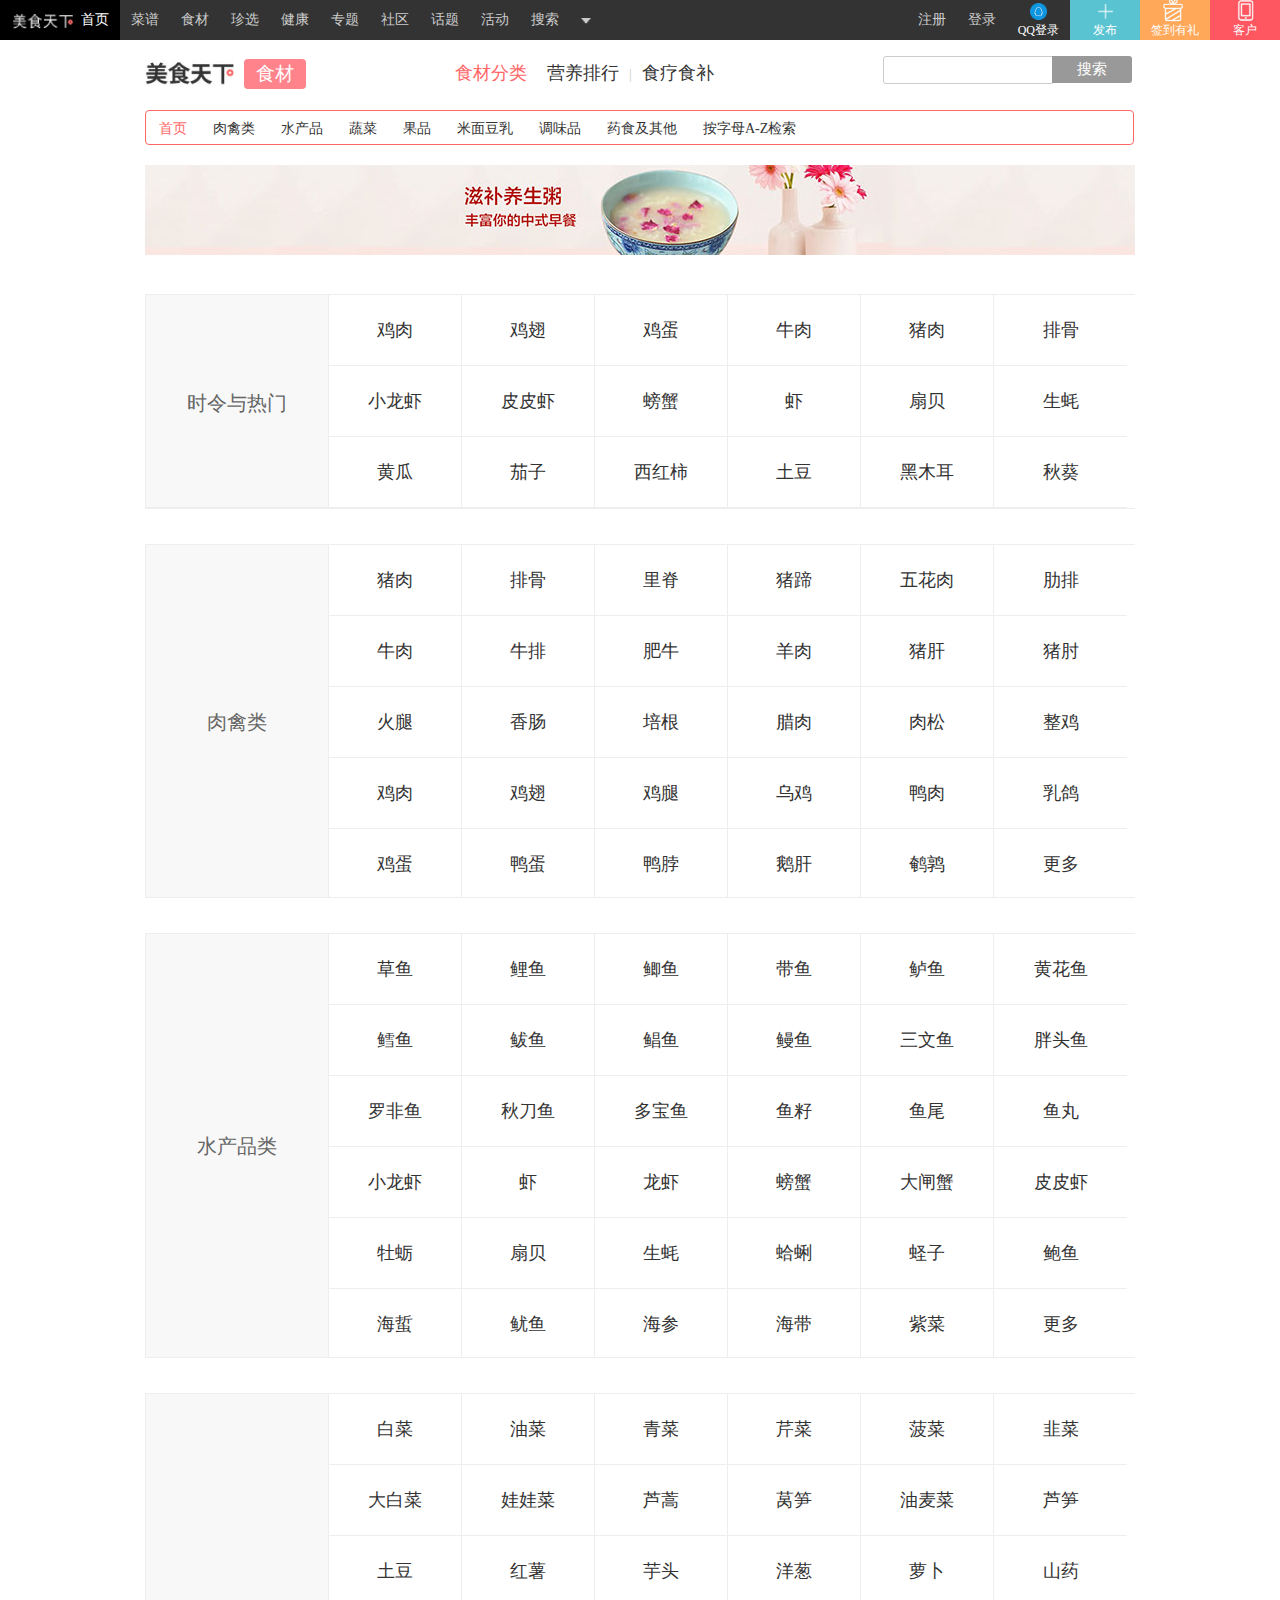
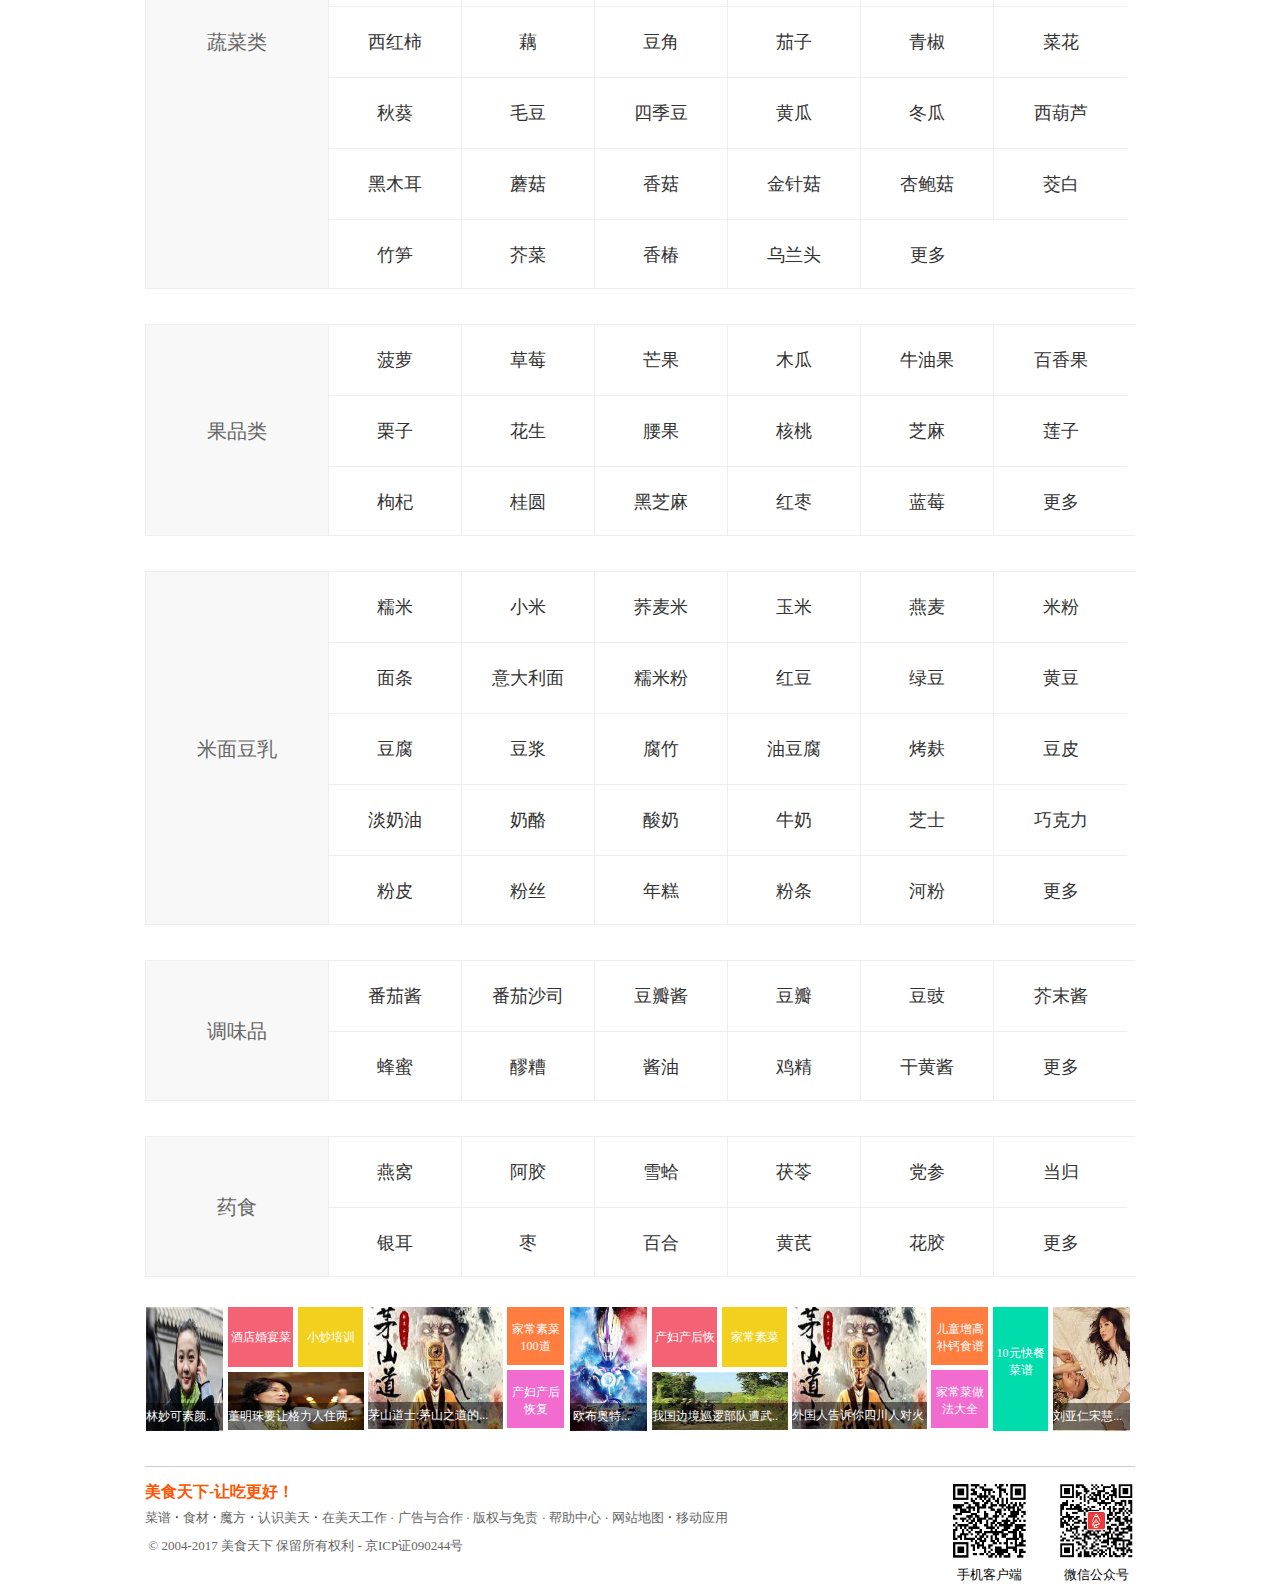
<file: html/shicai.html>
<!DOCTYPE html>
<html>
	<head>
		<meta charset="UTF-8">
		<title></title>
		<link rel="stylesheet" type="text/css" href="../css/common.css"/>
		<link rel="stylesheet" type="text/css" href="../css/shicai.css"/>
		<script src="../js/goTotop.js"></script>
	</head>
	<body>
		
			<!------------上边导航栏------->
			<header  style="z-index: 10;">
				<div class="top_left fl"><!--左边导航-->
					<ul>
						<li  class="meishi_logo"><a href="../index.html" title="美食天下"><img src="../image/image/logo.png"/><span>首页</span></a></li>
						<li><a href="caipu_shouye.html" title="菜谱">菜谱</a></li>
						<li><a href="shicai.html"title="食材">食材</a></li>
						<li><a href="zhenxuan.html" title="珍选">珍选</a></li>
						<li><a href="jiankang.html"title="健康">健康</a></li>
						<li><a href="zhuanti.html"title="专题">专题</a></li>
						<li><a href="shequ.html"title="社区">社区</a></li>
						<li><a href="huati.html" title="话题">话题</a></li>
						<li><a href="huodong.html" title="活动">活动</a></li>
						<li><a href=""title="搜索">搜索</a></li>
						<li class="sanjiao_sub">
							<img src="../image/image/sanjiao.png"  width="10" height="40"/>
							<div >
								<p><a>烘焙</a></p>
								<p><a>妈妈派</a></p>
							</div>
						   
						</li>
					</ul>
				 
				</div><!--左边导航结束-->
				<!--右边导航-->
				<div class="top_right fr">
					<ul>
						<li><a href="login.html">注册</a></li>
						<li><a href="login.html">登录</a></li>
						<li  class="qq"><a href="">QQ登录</a>
							<div class="qq_sub">
								<p><a href="">微博登录</a></p>
								<p><a href="">微信登录</a></p>
							</div>
						
						</li>
						<li style="background: #59c3d1;" class="fabu""><a href="" class="fa">发布</a>
							<div class="fabu_sub">
								<p><a href="">发菜谱</a></p>
								<p><a href="">发话题</a></p>
								<p><a href="">发日志</a></p>
							</div>
						</li>
						<li style="background: #ffa859;"  class="qiandao"><a href=""class="qa">签到有礼</a></li>
						<li style="background: #fe5761" class="kehu"><a href="" class="ka"> 客户</a></li>
					</ul>
					
					
				</div>
				<!--右边导航结束-->
			</header>
			<!--上边导航栏结束-->
	
			<!------------------------------------------------------------->
			<div class="container"><!--下边开始-->
				<div class="nanv clearfix" ><!--导航栏-->
					<a href="../index.html" class="fl" title="美食天下"><img src="../image/image/meishi.jpg"/></a>
					<div class="caipu_anniu fl"><a href="shicai.html"style="color:white;" >食材</a></div>
					<ul class="fl content_nanv">
						<li><a class="on" href="http://www.meishichina.com/YuanLiao/"style="color: #ff6767;">食材分类<b></b></a></li>
						<li><a href="http://www.meishichina.com/YuanLiao/yingyang/">营养排行</a><span>|</span></li>
					
						<li><a href="http://www.meishichina.com/YuanLiao/gongxiao/">食疗食补</a></li>
						
					</ul>
					<div class="input fl"><!--00-->
						
						<form action="">
							<input type="search"  class="search_inp"/>
							
							<a href="" class="a_btn"><input type="button" class="button_inp" value="搜索" /></a>
							
						</form>
						
					</div><!--00-->
					
				</div><!--导航栏结束-->
				<div class="sub_nanv"><!--子菜单栏-->
					<ul class="clearfix">
						<li><a href="http://www.meishichina.com/YuanLiao/">首页</a></li>
						<li><a href="http://www.meishichina.com/YuanLiao/category/rql/">肉禽类</a></li>
						<li><a href="http://www.meishichina.com/YuanLiao/category/scl/">水产品</a></li>
						<li><a href="http://www.meishichina.com/YuanLiao/category/shucailei/">蔬菜</a></li>
						<li><a href="http://www.meishichina.com/YuanLiao/category/guopinlei/">果品</a></li>
						<li><a href="http://www.meishichina.com/YuanLiao/category/mmdr/">米面豆乳</a></li>
						<li><a href="http://www.meishichina.com/YuanLiao/category/tiaoweipinl/">调味品</a></li>
						<li><a href="http://www.meishichina.com/YuanLiao/category/yaoshiqita/">药食及其他</a></li>
						<li><a href="http://www.meishichina.com/yuanliao-search/">按字母A-Z检索</a></li>
						
					</ul>
					
				</div><!--子菜单栏结束-->
				<div class="shicai_banner clearfix"><!--食材bannner-->
					<a href=""><img src="../image/image/shicai_banner.jpg" alt="" /></a>
				</div><!--食材bannner结束-->
				<!----------------------品种分类--------------------------->
				<div class="pingzhong clearfix"><!--品种分类-->
					<div class="fenlei clearfix"><!--第1行-->
						<h3 class="fl">时令与热门</h3><!--左边标题-->
						
						<ul><!--右边分类-->
							<li><!--01-->
								<a title="鸡肉的做法" >鸡肉</a>
								<a title="鸡翅的做法" href="http://www.meishichina.com/YuanLiao/JiChi/">鸡翅</a>
								<a href="">鸡蛋</a>
								<a href="http://www.meishichina.com/YuanLiao/NiuRou/">牛肉</a>
								<a href="http://www.meishichina.com/YuanLiao/ZhuRou/">猪肉</a>
								<a href="http://www.meishichina.com/YuanLiao/PaiGu/">排骨</a>
								
							</li>
							<li><!--02-->
								<a href="http://www.meishichina.com/YuanLiao/XiaoLongXia/">小龙虾</a>
								<a href="http://www.meishichina.com/YuanLiao/PiPiXia/">皮皮虾</a>
								<a href="http://www.meishichina.com/YuanLiao/PangXie/">螃蟹</a>
								<a href="http://www.meishichina.com/YuanLiao/Xia/">虾</a>
								<a href="http://www.meishichina.com/YuanLiao/ShanBei/">扇贝</a>
								<a href="http://www.meishichina.com/YuanLiao/ShengHao/">生蚝</a>
								
							</li>
							<li><!--03-->
								<a href="http://www.meishichina.com/YuanLiao/HuangGua/">黄瓜</a>
								<a href="http://www.meishichina.com/YuanLiao/QieZi/">茄子</a>
								<a href="http://www.meishichina.com/YuanLiao/XiHongShi/">西红柿</a>
								<a href="http://www.meishichina.com/YuanLiao/TuDou/">土豆</a>
								<a href="http://www.meishichina.com/YuanLiao/HeiMuEr/">黑木耳</a>
								<a href="http://www.meishichina.com/YuanLiao/QiuKui/">秋葵</a>
							</li>
						</ul><!--右边分类end-->
						
					</div><!--第1行结束-->
					<div class="fenlei clearfix"><!--第2行-->
						<h3 class="fl">肉禽类</h3><!--左边标题-->
						<span>共231种</span>
						<ul><!--右边分类-->
							<li><!--01-->
								<a href="http://www.meishichina.com/YuanLiao/ZhuRou/">猪肉</a>
								<a href="http://www.meishichina.com/YuanLiao/PaiGu/">排骨</a>
								<a href="http://www.meishichina.com/YuanLiao/LiJi/">里脊</a>
								<a href="http://www.meishichina.com/YuanLiao/ZhuTi/">猪蹄</a>
								<a href="http://www.meishichina.com/YuanLiao/WuHuaRou/">五花肉</a>
								<a href="http://www.meishichina.com/YuanLiao/LeiPai/">肋排</a>
								
							</li>
							<li><!--02-->
								
								<a href="http://www.meishichina.com/YuanLiao/NiuRou/">牛肉</a>
								<a href="http://www.meishichina.com/YuanLiao/NiuPai/">牛排</a>
								<a href="http://www.meishichina.com/YuanLiao/FeiNiu/">肥牛</a>
								<a href="http://www.meishichina.com/YuanLiao/YangRou/">羊肉</a>
								<a href="http://www.meishichina.com/YuanLiao/ZhuGan/">猪肝</a>
								<a href="http://www.meishichina.com/YuanLiao/ZhuZhou/">猪肘</a>
								
							</li>
							<li><!--03-->
								
								<a href="http://www.meishichina.com/YuanLiao/HuoTui/">火腿</a>
								<a href="http://www.meishichina.com/YuanLiao/XiangChang/">香肠</a>
								<a href="http://www.meishichina.com/YuanLiao/PeiGen/">培根</a>
								<a href="http://www.meishichina.com/YuanLiao/LaRou/">腊肉</a>
								<a href="http://www.meishichina.com/YuanLiao/RouSong/">肉松</a>
								<a href="http://www.meishichina.com/YuanLiao/ZhengJi/">整鸡</a>
							</li>
							<li>
								
								<a href="http://www.meishichina.com/YuanLiao/JiRou/">鸡肉</a>
								<a href="http://www.meishichina.com/YuanLiao/JiChi/">鸡翅</a>
								<a href="http://www.meishichina.com/YuanLiao/JiTui/">鸡腿</a>
								<a href="http://www.meishichina.com/YuanLiao/WuJi/">乌鸡</a>
								<a href="http://www.meishichina.com/YuanLiao/YaRou/">鸭肉</a>
								<a href="http://www.meishichina.com/YuanLiao/RuGe/">乳鸽</a>
							</li>
							<li>
								
								<a href="http://www.meishichina.com/YuanLiao/JiDan/">鸡蛋</a>
								<a href="http://www.meishichina.com/YuanLiao/YaDan/">鸭蛋</a>
								<a href="http://www.meishichina.com/YuanLiao/YaBo/">鸭脖 </a>
								<a href="http://www.meishichina.com/YuanLiao/EGan/">鹅肝</a>
								<a href="http://www.meishichina.com/YuanLiao/AnChun/">鹌鹑</a>
								<a href="更多">更多</a>
							</li>
							
						</ul><!--右边分类end-->
						
					</div><!--第2行结束-->
					<div class="fenlei clearfix"><!--第3行-->
						<h3 class="fl">水产品类</h3><!--左边标题-->
						<span>共288种</span>
						<ul><!--右边分类-->
							<li><!--01-->
								<a href="">草鱼</a>
								<a href="">鲤鱼</a>
								<a href="">鲫鱼</a>
								<a href="">带鱼</a>
								<a href="">鲈鱼</a>
								<a href="">黄花鱼</a>
							</li>
							<li><!--02-->
								
								<a href="">鳕鱼</a>
								<a href="">鲅鱼</a>
								<a href="">鲳鱼</a>
								<a href="">鳗鱼</a>
								<a href="">三文鱼</a>
								<a href="">胖头鱼</a>
							</li>
							<li><!--03-->
								
								<a href="">罗非鱼</a>
								<a href="">秋刀鱼</a>
								<a href="">多宝鱼</a>
								<a href="">鱼籽</a>
								<a href="">鱼尾</a>
								<a href="">鱼丸</a>
							</li>
							<li><!--04-->
								
								<a href="">小龙虾</a>
								<a href="">虾</a>
								<a href="">龙虾</a>
								<a href="">螃蟹</a>
								<a href="">大闸蟹</a>
								<a href="">皮皮虾</a>
							</li>
							<li><!--05-->
								
								<a href="">牡蛎</a>
								<a href="">扇贝</a>
								<a href="">生蚝</a>
								<a href="">蛤蜊</a>
								<a href="">蛏子</a>
								<a href="">鲍鱼</a>
							</li>
							
							<li><!--06-->
								<a href="">海蜇</a>
								<a href="">鱿鱼</a>
								<a href="">海参</a>
								<a href="">海带</a>
								<a href="">紫菜</a>
								<a href="">更多</a>
							</li>
						</ul><!--右边分类end-->
						
					</div><!--第3行结束-->
					<div class="fenlei clearfix"><!--第4行-->
						<h3 class="fl">蔬菜类</h3><!--左边标题-->
						<span>共413种</span>
						<ul><!--右边分类-->
							<li><!--01-->
								<a href="">白菜</a>
								<a href="">油菜</a>
								<a href="">青菜</a>
								<a href="">芹菜</a>
								<a href="">菠菜</a>
								<a href="">韭菜</a>
							</li>
							<li><!--02-->
								
								<a href="">大白菜</a>
								<a href="">娃娃菜</a>
								<a href="">芦蒿</a>
								<a href="">莴笋</a>
								<a href="">油麦菜</a>
								<a href="">芦笋</a>
							</li>
							<li><!--03-->
								
								<a href="">土豆</a>
								<a href="">红薯</a>
								<a href="">芋头</a>
								<a href="">洋葱</a>
								<a href="">萝卜</a>
								<a href="">山药</a>
							</li>
							<li><!--04-->
								
								<a href="">西红柿</a>
								<a href="">藕</a>
								<a href="">豆角</a>
								<a href="">茄子</a>
								<a href="">青椒</a>
								<a href="">菜花</a>
							</li>
							<li><!--05-->
								
								<a href="">秋葵</a>
								<a href="">毛豆</a>
								<a href="">四季豆</a>
								<a href="">黄瓜</a>
								<a href="">冬瓜</a>
								<a href="">西葫芦</a>
							</li>
							
							<li><!--06-->
								<a href="">黑木耳</a>
								<a href="">蘑菇</a>
								<a href="">香菇</a>
								<a href="">金针菇</a>
								<a href="">杏鲍菇</a>
								<a href="">茭白</a>
							</li>
							<li>
								<a href="">竹笋</a>
								<a href="">芥菜</a>
								<a href="">香椿</a>
								<a href="">乌兰头</a>
								<a href="">更多</a>
								
							</li>
						</ul><!--右边分类end-->
						
					</div><!--第4行结束-->
					<div class="fenlei clearfix"><!--第5行-->
						<h3 class="fl">果品类</h3><!--左边标题-->
						<span>共196种</span>
						<ul><!--右边分类-->
							<li><!--01-->
								<a href="">菠萝</a>
								<a href="">草莓</a>
								<a href="">芒果</a>
								<a href="">木瓜</a>
								<a href="">牛油果</a>
								<a href="">百香果</a>
							</li>
							<li><!--02-->
								
								<a href="">栗子</a>
								<a href="">花生</a>
								<a href="">腰果</a>
								<a href="">核桃</a>
								<a href="">芝麻</a>
								<a href="">莲子</a>
							</li>
							<li><!--03-->
								
								<a href="">枸杞</a>
								<a href="">桂圆</a>
								<a href="">黑芝麻</a>
								<a href="">红枣</a>
								<a href="">蓝莓</a>
								<a href="">更多</a>
							</li>
							
						</ul><!--右边分类end-->
						
					</div><!--第5行结束-->
					<div class="fenlei clearfix"><!--第6行-->
						<h3 class="fl">米面豆乳</h3><!--左边标题-->
						<span>共180种</span>
						<ul><!--右边分类-->
							<li><!--01-->
								<a href="">糯米</a>
								<a href="">小米</a>
								<a href="">荞麦米</a>
								<a href="">玉米</a>
								<a href="">燕麦</a>
								<a href="">米粉</a>
							</li>
							<li><!--02-->
							<a href="">面条</a>
							<a href="">意大利面</a>
							<a href="">糯米粉</a>
							<a href="">红豆</a>
							<a href="">绿豆</a>
							<a href="">黄豆</a>
							</li>
							<li><!--03-->
								
								<a href="">豆腐</a>
								<a href="">豆浆</a>
								<a href="">腐竹</a>
								<a href="">油豆腐</a>
								<a href="">烤麸</a>
								<a href="">豆皮</a>
							</li>
							<li>
								<a href="">淡奶油</a>
								<a href="">奶酪</a>
								<a href="">酸奶</a>
								<a href="">牛奶</a>
								<a href="">芝士</a>
								<a href="">巧克力</a>
							</li>
							<li>
								<a href="">粉皮</a>
								<a href="">粉丝</a>
								<a href="">年糕</a>
								<a href="">粉条</a>
								<a href="">河粉</a>
								<a href="">更多</a>
							</li>
							
						</ul><!--右边分类end-->
						
					</div><!--第6行结束-->
					<div class="fenlei clearfix"><!--第7行-->
						<h3 class="fl">调味品</h3><!--左边标题-->
						<span>共178种</span>
						<ul><!--右边分类-->
							<li><!--01-->
								<a href="">番茄酱</a>
								<a href="">番茄沙司</a>
								<a href="">豆瓣酱</a>
								<a href="">豆瓣</a>
								<a href="">豆豉</a>
								<a href="">芥末酱</a>
							</li>
							<li><!--02-->
								
								<a href="">蜂蜜</a>
								<a href="">醪糟</a>
								<a href="">酱油</a>
								<a href="">鸡精</a>
								<a href="">干黄酱</a>
								<a href="">更多</a>
							</li>
							
							
						</ul><!--右边分类end-->
						
					</div><!--第7行结束-->
					<div class="fenlei clearfix"><!--第8行-->
						<h3 class="fl">药食</h3><!--左边标题-->
						<span>共80种</span>
						<ul><!--右边分类-->
							<li><!--01-->
								<a href="">燕窝</a>
								<a href="">阿胶</a>
								<a href="">雪蛤</a>
								<a href="">茯苓</a>
								<a href="">党参</a>
								<a href="">当归</a>
							</li>
							<li><!--02-->
								
								<a href="">银耳</a>
								<a href="">枣</a>
								<a href="">百合</a>
								<a href="">黄芪</a>
								<a href="">花胶</a>
								<a href="">更多</a>
							</li>
							
							
						</ul><!--右边分类end-->
						
					</div><!--第8行结束-->
				</div><!--品种分类结束-->
				<!-----------------------------------广告--------------------------->
					<div class="guangao clearfix"><!--广告开始-->
						<ul>
							<!--第一分区-->
							<li class="changtu"><!--模块一-->
								<a href="https://www.baidu.com/s?wd=%E6%9E%97%E5%A6%99%E5%8F%AF%E7%B4%A0%E9%A2%9C%E7%8E%B0%E8%BA%AB%E4%B8%AD%E6%88%8F%E5%A4%8D%E8%AF%95&tn=SE_huiun0002_uhui0002&rsv_dl=0_qwss_huiliu_metro&fenlei=mv6qpAkxTZn0IZRqnH0snj0kn0K15Hw9mvn3mvmYPjnLmWb3nH00IAYqnWm4nHnLrj0v0AP8IA3qRYNxpZNGIy3snj0zgLNCIybsnj0z0ZP1TjY0TLPsnWY0IgF_5y9YIZ0lQzqLILT8UyNGTv9Gmv9GUhD8mvqVQd-dmy4npy7EQs">
									<img src="../image/caipu/timg (6).jpg" alt="" />
									<p>林妙可素颜..</p>
								
								</a>
							</li>
							<li class="mokuai02"><!--模块2-->
								<div class="alink">
									<a  class="one" href="https://www.baidu.com/s?wd=%E9%85%92%E5%BA%97%E5%A9%9A%E5%AE%B4%E8%8F%9C%E8%B0%B1%E5%A4%A7%E5%85%A8&tn=SE_huiun0002_uhui0002&rsv_dl=0_qwss_huiliu_metro&fenlei=mv6qpAkxTZn0IZRqnH0snj0kn0K15HRvPvfzuHTzPjmLnHDdmWf0IAYqnWm4nHnLrj0v0AP8IA3qRYNxpZNGIy3snj0zgLNCIybsnj0z0ZP1TjY0TLPsnWY0IgF_5y9YIZ0lQzqCUvd-Qhd-pgPCpyPCpy49QhPEUiqzuyPGTAR8pZwVU0">酒店婚宴菜谱大全 </a>
									<a class="two" href="https://www.baidu.com/s?wd=%E5%B0%8F%E7%82%92%E5%9F%B9%E8%AE%AD&tn=SE_huiun0002_uhui0002&rsv_dl=0_qwss_huiliu_metro&fenlei=mv6qpAkxTZn0IZRqnH0snj0kn0K15HRvPvfzuHTzPjmLnHDdmWf0IAYqnWm4nHnLrj0v0AP8IA3qRYNxpZNGIy3snj0zgLNCIybsnj0z0ZP1TjY0TLPsnWY0IgF_5y9YIZ0lQzqCUvd-Qhd-pgPCpyPCpy49QhPEUiqzuyPGTAR8pZwVU0" >小炒培训</a>
								</div>
								<div class="biantu">
									<a href="https://www.baidu.com/s?wd=%E8%91%A3%E6%98%8E%E7%8F%A0%E8%A6%81%E8%AE%A9%E6%A0%BC%E5%8A%9B%E4%BA%BA%E4%BD%8F%E4%B8%A4%E5%AE%A4%E4%B8%80%E5%8E%85&tn=SE_huiun0002_uhui0002&rsv_dl=0_qwss_huiliu_metro&fenlei=mv6qpAkxTZn0IZRqnH0snj0kn0K15HRvPvfzuHTzPjmLnHDdmWf0IAYqnWm4nHnLrj0v0AP8IA3qRYNxpZNGIy3snj0zgLNCIybsnj0z0ZP1TjY0TLPsnWY0IgF_5y9YIZ0lQzqCUvd-Qhd-pgPCpyPCpy49QhPEUiqzuyPGTAR8pZwVU0">
										<img src="../image/caipu/timg (2).jpg"/>
										<p>董明珠要让格力人住两..</p>
									</a>
								</div>
								
								
							</li><!--模块2-->
							<li class="datu"><!--大图03-->
								<a href="https://www.baidu.com/s?wd=%E8%8C%85%E5%B1%B1%E9%81%93%E5%A3%AB%3A%E8%8C%85%E5%B1%B1%E4%B9%8B%E9%81%93%E7%9A%84%E7%9C%9F%E6%AD%A3%E4%BC%A0%E4%BA%BA&tn=SE_huiun0002_uhui0002&rsv_dl=0_qwss_huiliu_metro&fenlei=mv6qpAkxTZn0IZRqnH0snj0kn0K15yuBPhRYrjTLuymvPj-9uW60IAYqnWm4nHnLrj0v0AP8IA3qRYNxpZNGIy3snj0zgLNCIybsnj0z0ZP1TjY0TLPsnWY0IgF_5y9YIZ0lQzqLILT8UyNGTv9Gmv9GUhD8mvqVQd-dmy4npy7EQs">
									<img src="../image/image/timg (3).jpg"/>
									<p>茅山道士:茅山之道的...</p>
								</a>
							</li><!--大图03结束-->
							<li class="mokuai04">
								<a href="https://www.baidu.com/s?wd=%E5%AE%B6%E5%B8%B8%E7%B4%A0%E8%8F%9C100%E9%81%93&tn=SE_huiun0002_uhui0002&rsv_dl=0_qwss_huiliu_metro&fenlei=mv6qpAkxTZn0IZRqnH0snj0kn0K15HRvPvfzuHTzPjmLnHDdmWf0IAYqnWm4nHnLrj0v0AP8IA3qRYNxpZNGIy3snj0zgLNCIybsnj0z0ZP1TjY0TLPsnWY0IgF_5y9YIZ0lQzqCUvd-Qhd-pgPCpyPCpy49QhPEUiqzuyPGTAR8pZwVU0">家常素菜100道</a>
								<a href="https://www.baidu.com/s?wd=%E4%BA%A7%E5%A6%87%E4%BA%A7%E5%90%8E%E6%81%A2%E5%A4%8D&tn=SE_huiun0002_uhui0002&rsv_dl=0_qwss_huiliu_metro&fenlei=mv6qpAkxTZn0IZRqnH0snj0kn0K15HRvPvfzuHTzPjmLnHDdmWf0IAYqnWm4nHnLrj0v0AP8IA3qRYNxpZNGIy3snj0zgLNCIybsnj0z0ZP1TjY0TLPsnWY0IgF_5y9YIZ0lQzqCUvd-Qhd-pgPCpyPCpy49QhPEUiqzuyPGTAR8pZwVU0">产妇产后恢复</a>
								
							</li>
							<!--第一分区结束-->
							<!--第2分区-->
							<li class="changtu" ><!--模块一-->
								<a href="">
									<img src="../image/caipu/timg (1).jpg" alt="" />
									<p>&nbsp;欧布奥特...</p>
								
								</a>
							</li>
							<li class="mokuai02"><!--模块2-->
								<div class="alink">
									<a class="one" href="" >产妇产后恢复</a>
									<a class="two" href="" >家常素菜100道</a>
								</div>
								<div class="biantu">
									<a href="">
										<img src="../image/caipu/timg (4).jpg"/>
										<p>我国边境巡逻部队遭武..</p>
									</a>
								</div>
								
								
							</li><!--模块2-->
							<li class="datu"><!--大图03-->
								<a href="">
									<img src="../image/caipu/timg (3).jpg"/>
									<p>外国人告诉你四川人对火锅热爱到什么程度</p>
								</a>
							</li><!--大图03结束-->
							<li class="mokuai04">
								<a href="">儿童增高补钙食谱</a>
								<a href="">家常菜做法大全</a>
								
							</li>
							<!--第2分区结束-->
							<li class="fenqu03"<!--低3分区-->
								<a href="">10元快餐菜谱</a>
								
							</li><!--第3分区结束-->
							<li class="changtu" style="margin-left: 0px;"><!--模块一-->
								<a href="">
									<img src="../image/caipu/timg (5).jpg" alt="" />
									<p>刘亚仁宋慧...</p>
								
								</a>
							</li>
						</ul>
					</div><!--广告结束-->
					<!--------------------------------------------->
				
					<!--------------------------------------------->
					<!--底部-->
					<footer class="footer clearfix">
						<div class="erweileft fl"><!--二维左边-->
							<p><a href="http://www.meishichina.com/">美食天下-让吃更好！</a></p><!--01-->
							<ul><!--02-->
							    <li><a href="http://home.meishichina.com/recipe.html">菜谱</a></li>
							    <li>&nbsp;·&nbsp;<a href="http://www.meishichina.com/YuanLiao/">食材</a></li>
							    <li>&nbsp;·&nbsp;<a href="http://www.meishichina.com/mofang/">魔方</a></li>
							    <li>&nbsp;·&nbsp;<a href="http://www.meishichina.com/Docs/ContactUs/">认识美天</a></li>
							    <li>&nbsp;·&nbsp;<a href="http://home.meishichina.com/mods/job/">在美天工作</li>
							    <li>&nbsp;·&nbsp;<a href="http://www.meishichina.com/Docs/Cooperate/">广告与合作</li>
							    <li>&nbsp;·&nbsp;<a href="http://www.meishichina.com/Docs/Copyright/">版权与免责</li>
						        <li>&nbsp;·&nbsp;<a href="http://home.meishichina.com/help.php">帮助中心</li>
							    <li>&nbsp;·&nbsp;<a href="http://www.meishichina.com/sitemap.html">网站地图</a></li>
							    <li>&nbsp;·&nbsp;<a href="http://www.meishichina.com/Mobile/">移动应用</a></li>
						    </ul>
						    <p class="copy clearfix"><!--03-->
						    	&nbsp;&copy;&nbsp;2004-2017&nbsp;美食天下&nbsp;保留所有权利&nbsp;-&nbsp;京ICP证090244号
						    </p>
						</div><!--二维左边-->
						<div class="erwei_right fr"><!--二维右边-->
						    <ul>
							    <li><img src="../image/image/shiuji_app.png"/><p>手机客户端</p></li>
							    <li style="margin: 0px;"><img src="../image/image/weixin.png"/><p>微信公众号</p></li>
						    </ul>
					    </div><!--二维右边-->
					</footer><!--底部-->
					<!--=======底部结束==-->
					
		  
			
		
		<div href="javascript:;" id="top"></div>
	</body>
</html>
<script type="text/javascript">

    toTop('top',false);

</script>
</file>
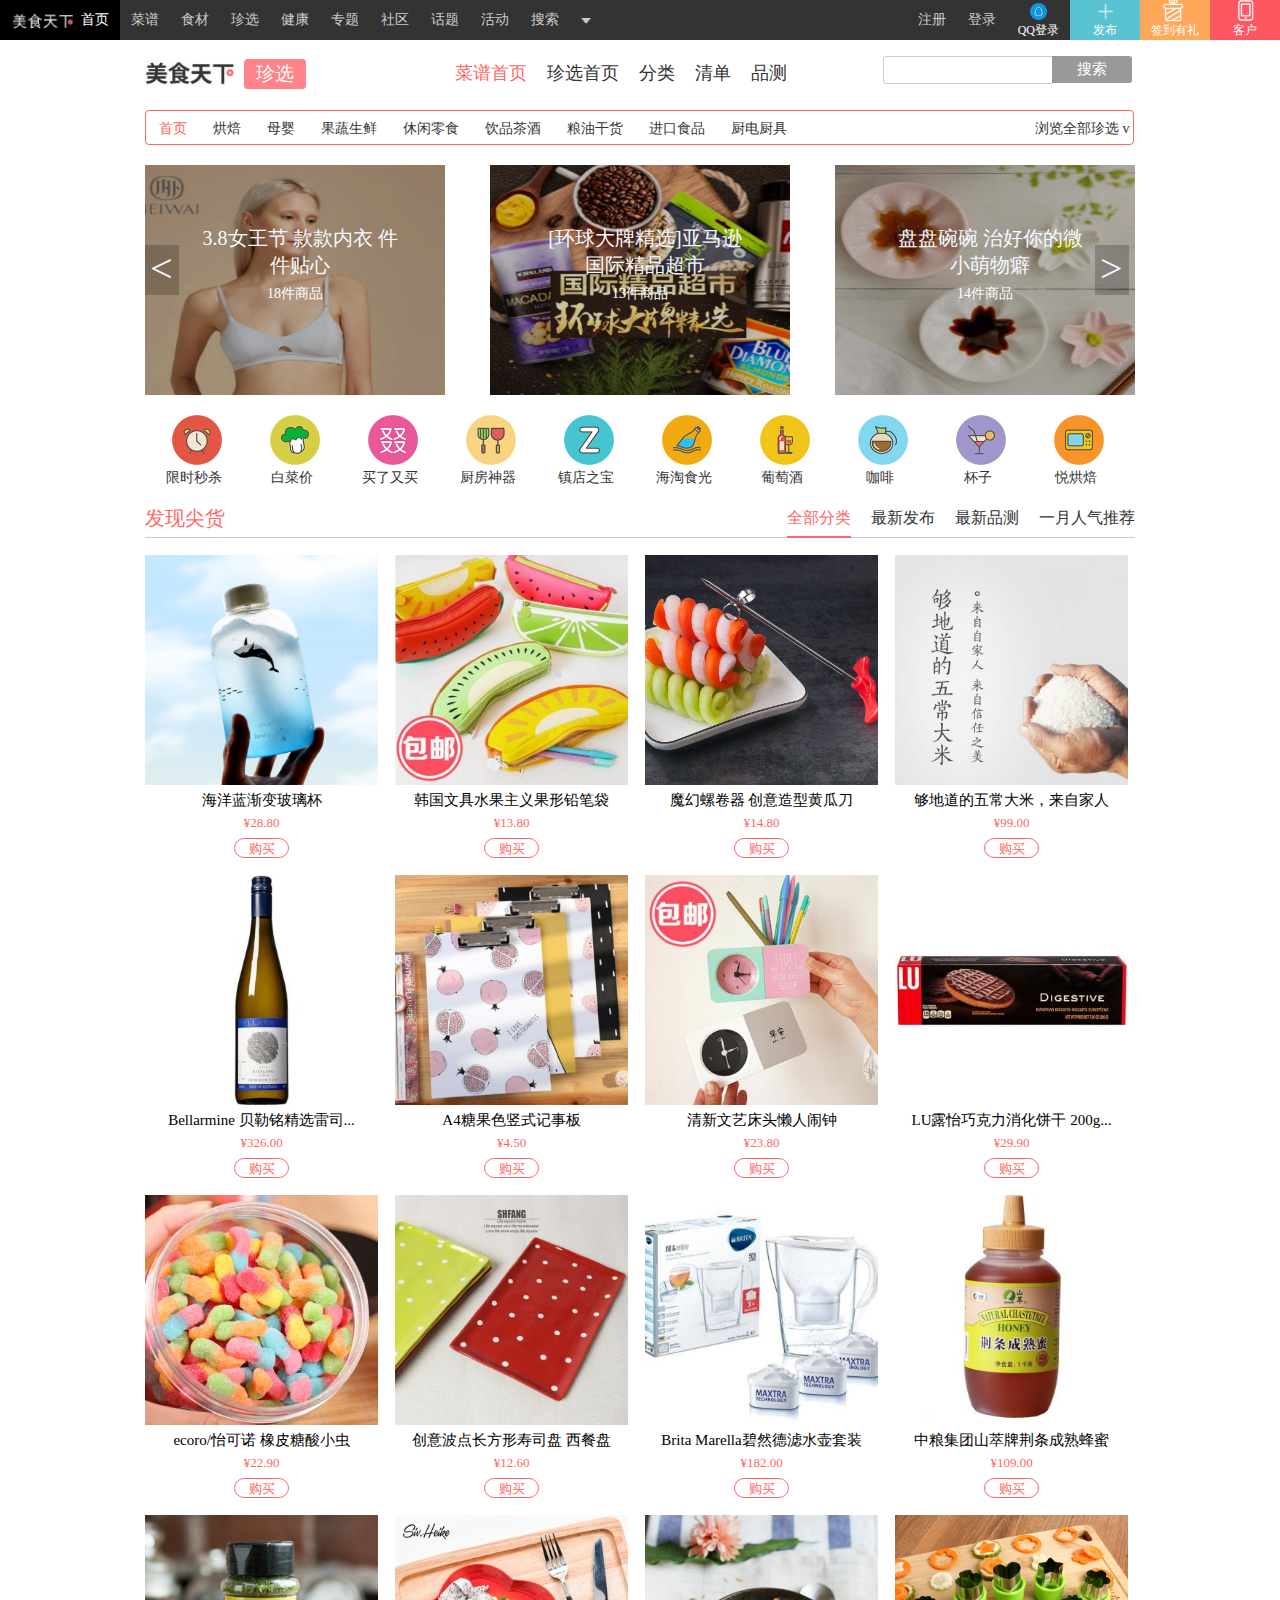
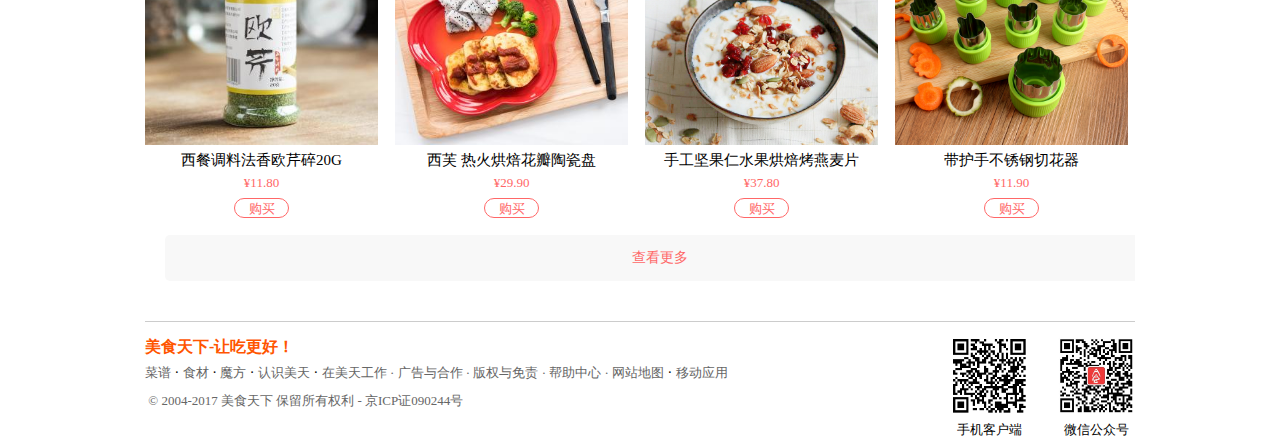
<file: html/zhenxuan.html>
<!DOCTYPE html>
<html>
	<head>
		<meta charset="UTF-8">
		<title></title>
		<link rel="stylesheet" type="text/css" href="../css/common.css"/>
		<link rel="stylesheet" type="text/css" href="../css/zhenxuan.css"/>
	<script src="../js/goTotop.js"></script>
	</head>
	<body>
		
			<!------------头部导航栏------->
			<header  style="z-index: 10;" class="clearfix">
				<div class="top_left fl"><!--左边导航-->
					<ul>
						<li  class="meishi_logo"><a href="../index.html" title="美食天下"><img src="../image/image/logo.png"/><span>首页</span></a></li>
						<li><a href="caipu_shouye.html" title="菜谱">菜谱</a></li>
						<li><a href="shicai.html"title="食材">食材</a></li>
						<li><a href="zhenxuan.html" title="珍选">珍选</a></li>
						<li><a href="jiankang.html"title="健康">健康</a></li>
						<li><a href="zhuanti.html"title="专题">专题</a></li>
						<li><a href="shequ.html"title="社区">社区</a></li>
						<li><a href="huati.html" title="话题">话题</a></li>
						<li><a href="huodong.html" title="活动">活动</a></li>
						<li><a href=""title="搜索">搜索</a></li>
						<li class="sanjiao_sub">
							<img src="../image/image/sanjiao.png"  width="10" height="40"/>
							<div >
								<p><a>烘焙</a></p>
								<p><a>妈妈派</a></p>
							</div>
						   
						</li>
					</ul>
				 
				</div><!--左边导航结束-->
				<!--右边导航-->
				<div class="top_right fr">
					<ul>
						<li><a href="login.html">注册</a></li>
						<li><a href="login.html">登录</a></li>
						<li  class="qq"><a href="">QQ登录</a>
							<div class="qq_sub">
								<p><a href="">微博登录</a></p>
								<p><a href="">微信登录</a></p>
							</div>
						
						</li>
						<li style="background: #59c3d1;" class="fabu""><a href="" class="fa">发布</a>
							<div class="fabu_sub">
								<p><a href="">发菜谱</a></p>
								<p><a href="">发话题</a></p>
								<p><a href="">发日志</a></p>
							</div>
						</li>
						<li style="background: #ffa859;"  class="qiandao"><a href=""class="qa">签到有礼</a></li>
						<li style="background: #fe5761" class="kehu"><a href="" class="ka"> 客户</a></li>
					</ul>
					
					
				</div>
				<!--右边导航结束-->
			</header>
			<!--头部导航栏结束-->
	
	
			<!------------------------------------------------------------->
			<div class="container"><!--下边开始-->
				<div class="nanv clearfix" ><!--导航栏-->
					<a href="../index.html"  title="美食天下" class="fl"><img src="../image/image/meishi.jpg"/></a>
					<div class="caipu_anniu fl"><a href="zhenxuan.html" style="color:white;"title="珍选">珍选</a></div>
					<ul class="fl content_nanv">
						<li><a class="on" href="caipu_shouye.html"style="color: #ff6767;" title="菜谱首页">菜谱首页<b></b></a></li>
						
						<li><a href="zhenxuan.html">珍选首页</a></li>
						<li><a href="">分类</a></li>
						<li><a href="">清单</a></li>
						<li><a href="">品测</a></li>
						
						
					</ul>
					<div class="input fl"><!--00-->
						
						<form action="">
							<input type="search"  class="search_inp"/>
							
							<a href="" class="a_btn"><input type="button" class="button_inp" value="搜索" /></a>
							
						</form>
						
					</div><!--00-->
					
				</div><!--导航栏结束-->
				<div class="sub_nanv"><!--子菜单栏-->
					<ul class="clearfix">
						<li><a href="caipu_shouye.html">首页</a></li>
						<li><a href="">烘焙</a></li>
						<li><a href="">母婴</a></li>
						<li><a href="">果蔬生鲜</a></li>
						<li><a href="">休闲零食</a></li>
						<li><a href="">饮品茶酒</a></li>
						<li><a href="">粮油干货</a></li>
						<li><a href="">进口食品</a></li>
						<li><a href="">厨电厨具</a></li>
						
					</ul>
					<a href="" class="fr">浏览全部珍选&nbsp;v&nbsp;</a>
				</div><!--子菜单栏-->
				<!-------------------------banner------------------------->
				<div id="zxcontainer">
					<div class="control" style="z-index:2;">
                           <span id="pre"><</span>
                           <span id="next">></span>
                    </div>
                    <div id="zxlist" style="left:-1035px;z-index:1;position:absolute;">
                    	<ul>
                    		<li><!--04-->
                    			<a href=""><i><img src="../image/zhenxuan/bs.jpg" /></i>
                    				<span class="span"></span>
                    				<p>白色情人节 好物特辑</p>
                    				<span>17件商品</span>
                    			</a>
                    		</li>
                    		<li>
                    			<a href=""><i><img src="../image/zhenxuan/ss.jpg" /></i>
                    				<span class="span"></span>
                    				<p>深山好食材</p>
                    				<span>10件商品</span>
                    			</a>
                    		</li>
                    		<li>
                    			<a href=""><i><img src="../image/zhenxuan/cr.jpg" /></i>
                    				<span class="span"></span>
                    				<p>春日时光|10款美食</p>
                    				<span>10件商品</span>
                    			</a>
                    		</li><!--044-->
                    		<li><!--01-->
                    			<a href=""><i><img src="../image/zhenxuan/sb.jpg" alt="" /></i>
                    				<span class="span"></span>
                    				<p>3.8女王节 款款内衣 件件贴心</p>
                    				<span>18件商品</span>
                    			</a>
                    		</li>
                    		<li>
                    			<a href=""><i><img src="../image/zhenxuan/hq.jpg" alt="" /></i>
                    				<span class="span"></span>
                    				<p>[环球大牌精选]亚马逊国际精品超市</p>
                    				<span>13件商品</span>
                    			</a>
                    		</li>
                    		<li>
                    			<a href="" ><i><img src="../image/zhenxuan/pp.jpg" alt="" /></i>
                    				<span class="span"></span>
                    				<p>盘盘碗碗 治好你的微小萌物癖</p>
                    				<span>14件商品</span>
                    			</a>
                    		</li><!--011-->
                    		<li><!--02-->
                    			<a href=""><i><img src="../image/zhenxuan/sk.jpg" alt="" /></i>
                    				<span class="span"></span>
                    				<p>10款木质烘焙模具 给你纯天然</p>
                    				<span>10件商品</span>
                    			</a>
                    		</li>
                    		<li>
                    			<a href=""><i><img src="../image/zhenxuan/zw.jpg" /></i>
                    				<span class="span"></span>
                    				
                                   <p>12款防辐射绿植 萌萌哒办公室心情</p>
                    				<span>12件商品</span>
                    			</a>
                    		</li>
                    		<li>
                    			<a href=""><i><img src="../image/zhenxuan/j.jpg" /></i>
                    				<span class="span"></span>
                    				<p>[亚马逊]精选酒水，开春大放价</p>
                    			     <span>14件商品</span>
                    			</a>
                    		</li><!--022-->
                    		<li><!--03-->
                    			<a href=""><i><img src="../image/zhenxuan/ymx.jpg" /></i>
                    				<span class="span"></span>
                    				<p>[亚马逊]活力满格 畅销美食大优惠</p>
                    				<span>11件商品</span>
                    			</a>
                    		</li>
                    		<li>
                    			<a href=""><i><img src="../image/zhenxuan/sh.jpg" /></i>
                    				<span class="span"></span>
                    				<p>生活不是租来的|租房一族的格调好物</p>
                    				<span>10件商品</span>
                    			</a>
                    		</li>
                    		<li>
                    			<a href=""><i><img src="../image/zhenxuan/sl.jpg" alt="" /></i>
                    				<span class="span"></span>
                    				<p>10款护肤品 让四海八荒都羡慕你的好皮肤</p>
                    				<span>11件商品</span>
                    			</a>
                    		</li><!--033-->
                    		<li><!--04-->
                    			<a href=""><i><img src="../image/zhenxuan/bs.jpg" /></i>
                    				<span class="span"></span>
                    				<p>白色情人节 好物特辑</p>
                    				<span>17件商品</span>
                    			</a>
                    		</li>
                    		<li>
                    			<a href=""><i><img src="../image/zhenxuan/ss.jpg" /></i>
                    				<span class="span"></span>
                    				<p>深山好食材</p>
                    				<span>10件商品</span>
                    			</a>
                    		</li>
                    		<li>
                    			<a href=""><i><img src="../image/zhenxuan/cr.jpg" /></i>
                    				<span class="span"></span>
                    				<p>春日时光|10款美食</p>
                    				<span>10件商品</span>
                    			</a>
                    		</li><!--044-->
                    		<li><!--01-->
                    			<a href=""><i><img src="../image/zhenxuan/sb.jpg" alt="" /></i>
                    				<span class="span"></span>
                    				<p>3.8女王节 款款内衣 件件贴心</p>
                    				<span>18件商品</span>
                    			</a>
                    		</li>
                    		<li>
                    			<a href=""><i><img src="../image/zhenxuan/hq.jpg" alt="" /></i>
                    				<span class="span"></span>
                    				<p>[环球大牌精选]亚马逊国际精品超市</p>
                    				<span>13件商品</span>
                    			</a>
                    		</li>
                    		<li>
                    			<a href="" ><i><img src="../image/zhenxuan/pp.jpg" alt="" /></i>
                    				<span class="span"></span>
                    				<p>盘盘碗碗 治好你的微小萌物癖</p>
                    				<span>14件商品</span>
                    			</a>
                    		</li><!--011-->
                    		
                    	</ul>
           
                    </div>
				</div>
				
				<!---------------------------------------->
				<div class="jieshao clearfix"><!--介绍导航-->
					<ul>
						<li><a href="http://zhen.meishichina.com/listing/4834215/"><img src="../image/zhenxuan/z01.jpg"/>限时秒杀</a></li>
						<li><a href="http://zhen.meishichina.com/listing/4834212/"><img src="../image/zhenxuan/z02.jpg"/>白菜价</a></li>
						<li><a href="http://zhen.meishichina.com/listing/4834211/"><img src="../image/zhenxuan/z03.jpg"/>买了又买</a></li>
						<li><a href="http://zhen.meishichina.com/listing/4834217/"><img src="../image/zhenxuan/z04.jpg"/>厨房神器</a></li>
						<li><a href="http://zhen.meishichina.com/listing/4834219/"><img src="../image/zhenxuan/z05.jpg"/>镇店之宝</a></li>
						<li><a href="http://zhen.meishichina.com/listing/4836164/"><img src="../image/zhenxuan/z06.jpg"/>海淘食光</a></li>
						<li><a href="http://zhen.meishichina.com/listing/4917758/"><img src="../image/zhenxuan/z07.jpg"/>葡萄酒</a></li>
						<li><a href="http://zhen.meishichina.com/listing/4859552/"><img src="../image/zhenxuan/z08.jpg"/>咖啡</a></li>
						<li><a href="http://zhen.meishichina.com/listing/4859552/"><img src="../image/zhenxuan/z09.jpg"/>杯子</a></li>
						<li><a href="http://zhen.meishichina.com/listing/4788122/"><img src="../image/zhenxuan/z10.jpg"/>悦烘焙</a></li>
						
					</ul>
					
				</div><!--介绍导航结束-->
				<!------------------------------------菜单------------------------------------>
				<div class="title clearfix"><!--菜单标题-->
					<div class="title_left fl"><!--菜单标题左边-->
						<ul>
							<li><a href="javascript:;" style="color:#FF6767">发现尖货</a></li>
							
							
						</ul>
						
					</div>
					<div class="title_right fr"><!--菜单右边-->
						<ul>
							<li class="on"><a href="javascript:;">全部分类</a></li>
							<li><a href="javascript:;">最新发布</a></li>
							<li><a href="javascript:;">最新品测</a></li>
							<li><a href="javascript:;">一月人气推荐</a></li>
						</ul>
						
					</div><!--菜单标题结束-->
				</div>
			<!-------------菜单内容开始------------->
				<div class="zhenxuan_content clearfix">
					<ul class="cateData"></ul>
					<ul class="callData"></ul>
					<ul class="testData"></ul>
					<ul class="fashData"></ul>
					
				</div>
				<!--==============查看更多========-->
				<div class="clearfix" ><a href="" class="more">查看更多</a></div>
				
			</div>	
			
					<!--底部-->
					<footer class="footer clearfix" style="margin-top: 20px;">
						<div class="erweileft fl"><!--二维左边-->
							<p><a href="http://www.meishichina.com/">美食天下-让吃更好！</a></p><!--01-->
							<ul><!--02-->
							    <li><a href="http://home.meishichina.com/recipe.html">菜谱</a></li>
							    <li>&nbsp;·&nbsp;<a href="http://www.meishichina.com/YuanLiao/">食材</a></li>
							    <li>&nbsp;·&nbsp;<a href="http://www.meishichina.com/mofang/">魔方</a></li>
							    <li>&nbsp;·&nbsp;<a href="http://www.meishichina.com/Docs/ContactUs/">认识美天</a></li>
							    <li>&nbsp;·&nbsp;<a href="http://home.meishichina.com/mods/job/">在美天工作</li>
							    <li>&nbsp;·&nbsp;<a href="http://www.meishichina.com/Docs/Cooperate/">广告与合作</li>
							    <li>&nbsp;·&nbsp;<a href="http://www.meishichina.com/Docs/Copyright/">版权与免责</li>
						        <li>&nbsp;·&nbsp;<a href="http://home.meishichina.com/help.php">帮助中心</li>
							    <li>&nbsp;·&nbsp;<a href="http://www.meishichina.com/sitemap.html">网站地图</a></li>
							    <li>&nbsp;·&nbsp;<a href="http://www.meishichina.com/Mobile/">移动应用</a></li>
						    </ul>
						    <p class="copy clearfix"><!--03-->
						    	&nbsp;&copy;&nbsp;2004-2017&nbsp;美食天下&nbsp;保留所有权利&nbsp;-&nbsp;京ICP证090244号
						    </p>
						</div><!--二维左边-->
						<div class="erwei_right fr"><!--二维右边-->
						    <ul>
							    <li><img src="../image/image/shiuji_app.png"/><p>手机客户端</p></li>
							    <li style="margin: 0px;"><img src="../image/image/weixin.png"/><p>微信公众号</p></li>
						    </ul>
					    </div><!--二维右边-->
					</footer><!--底部-->
					
					
		
	
		<div href="javascript:;" id="top"></div>
	</body>
</html>
<script type="text/javascript">

    toTop('top',false);

</script>
<script src="../js/zhenxuan.js" type="text/javascript" charset="utf-8"></script>
<script src="../js/zhenxuanTab.js"></script>
</file>
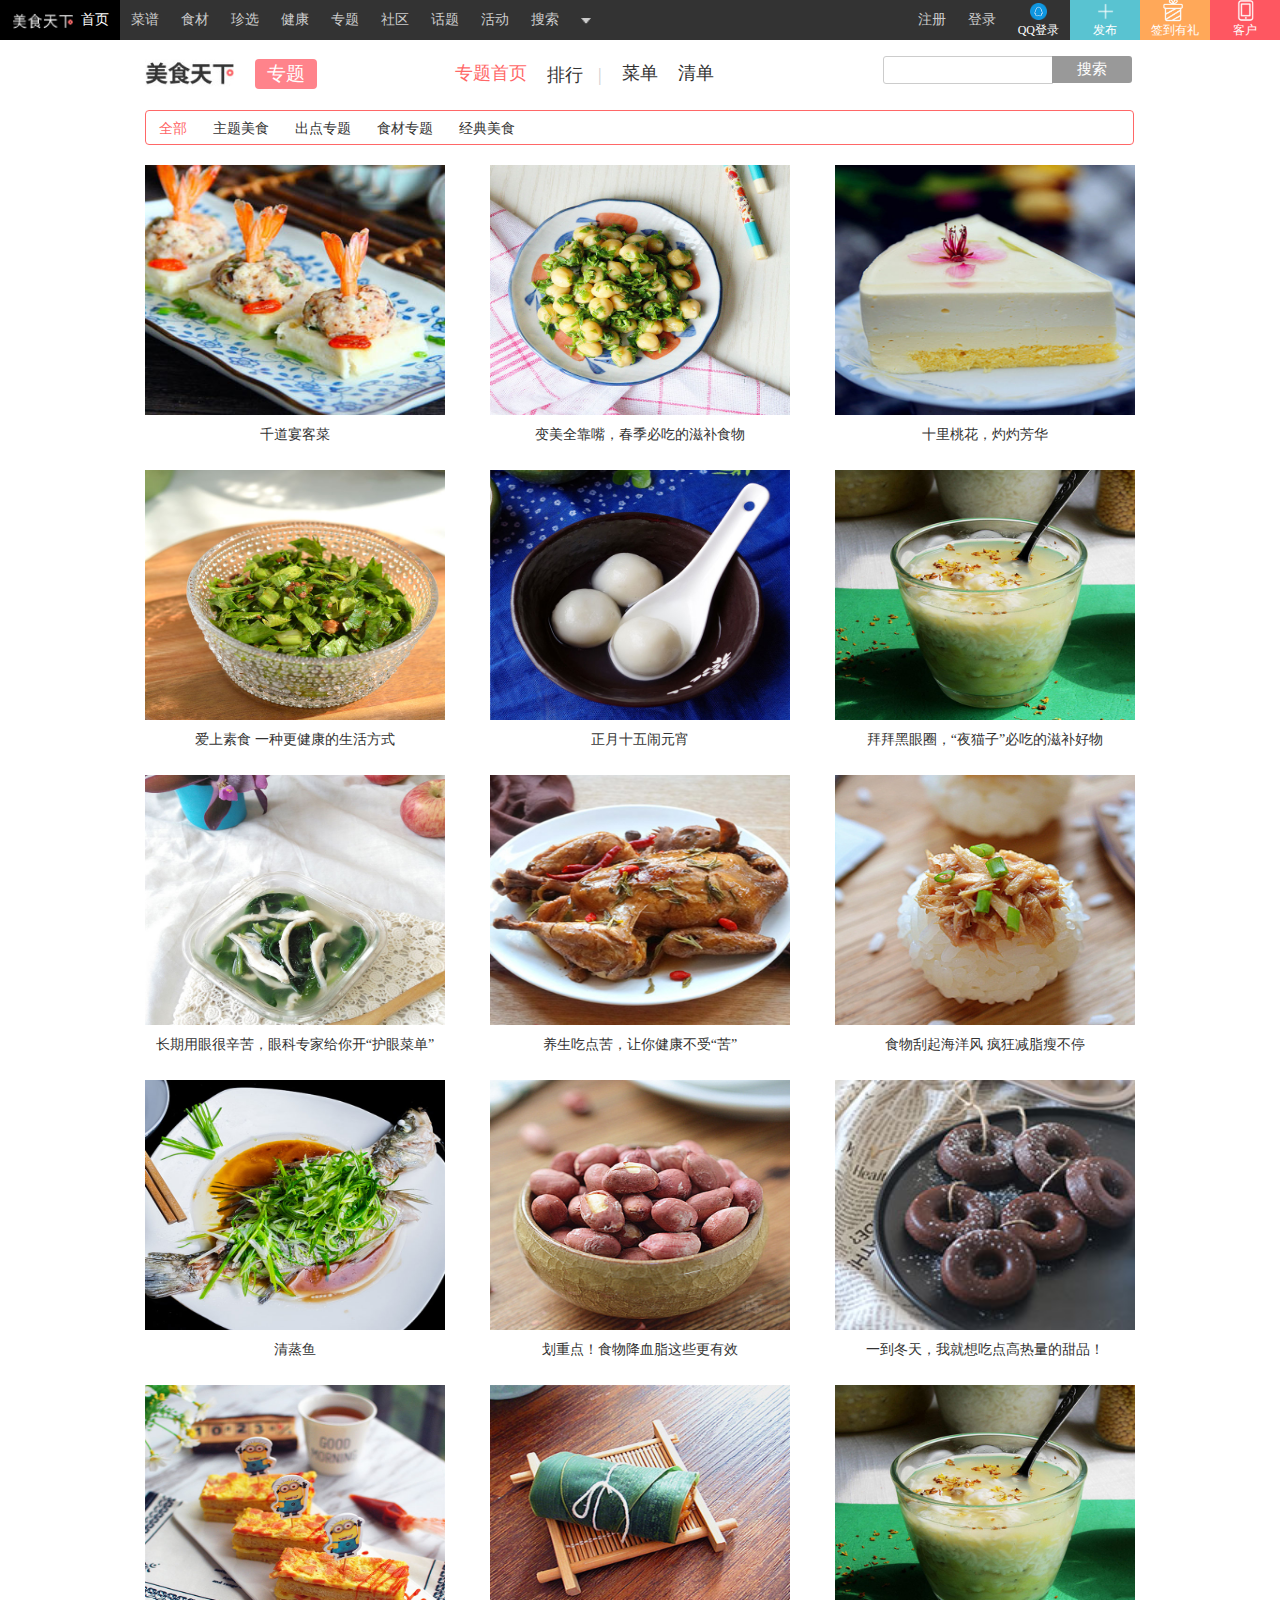
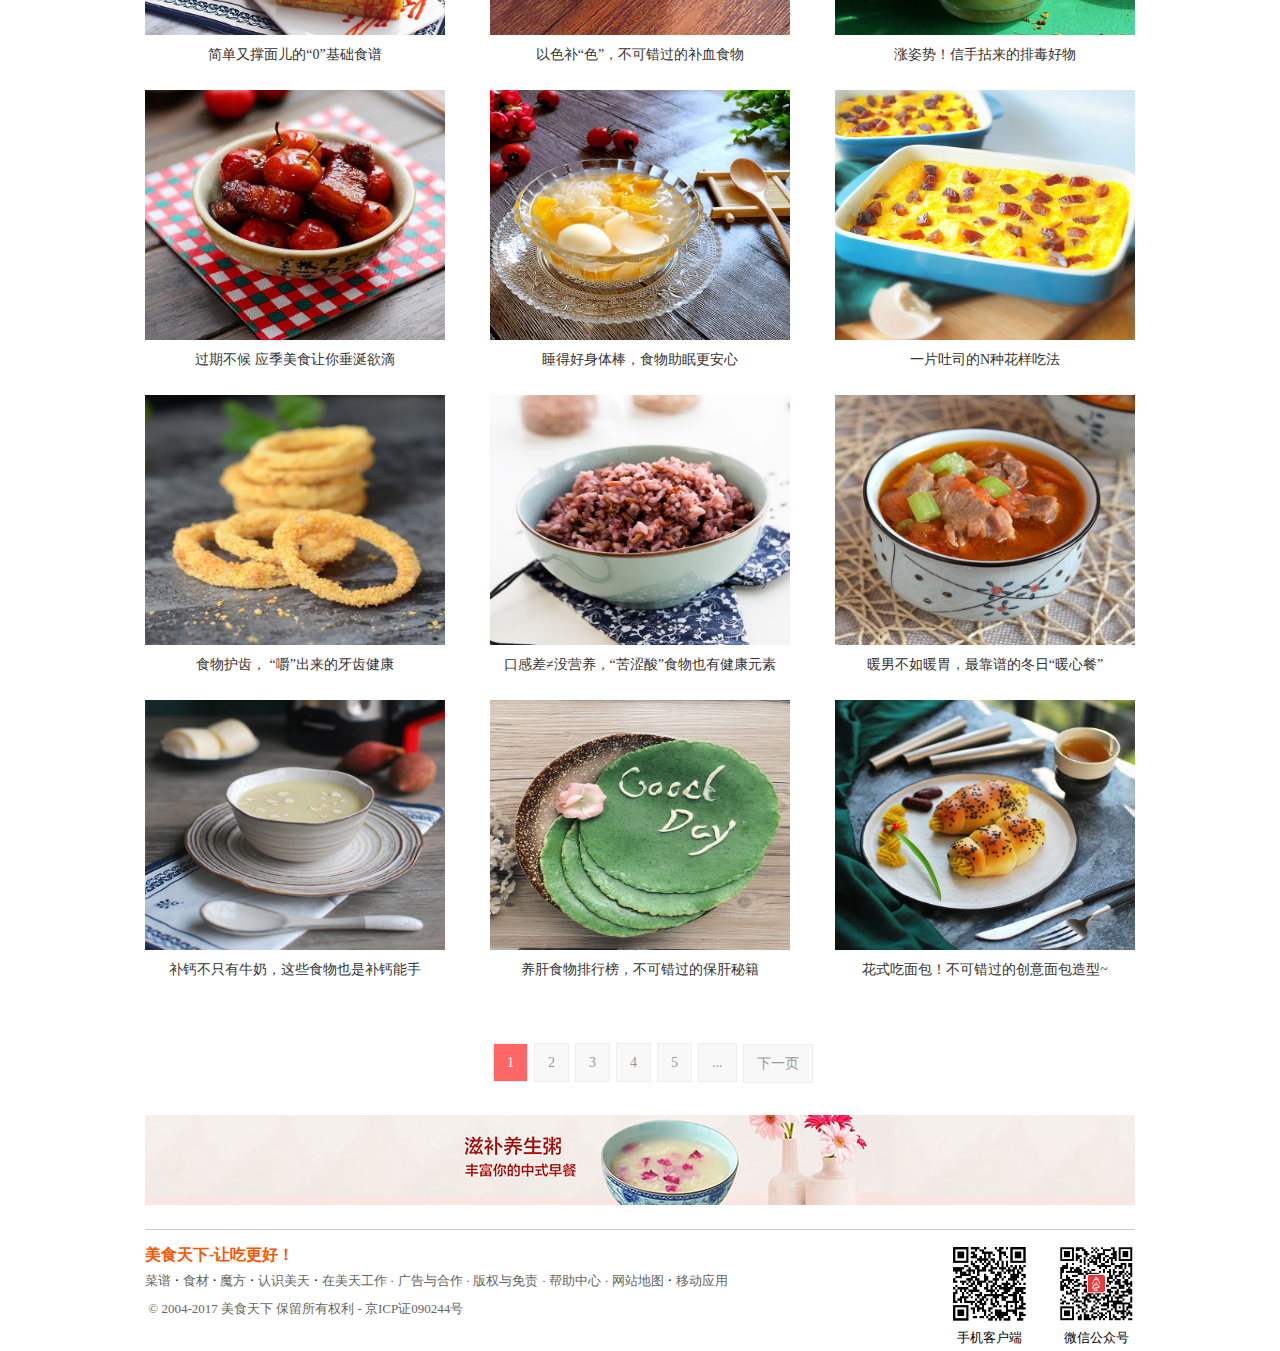
<file: html/zhuanti.html>
<!DOCTYPE html>
<html>
	<head>
		<meta charset="UTF-8">
		<title></title>
		<link rel="stylesheet" type="text/css" href="../css/common.css"/><!--导航演示-->
		<link rel="stylesheet" type="text/css" href="../css/zhuanti.css"/>
		<!--<link rel="stylesheet" type="text/css" href="../css/shicai.css"/>-->
		<script src="../js/goTotop.js"></script>
	</head>
	<body>
	<!------------头部导航栏------->
			<header  style="z-index: 10;">
				<div class="top_left fl"><!--左边导航-->
					<ul>
						<li  class="meishi_logo"><a href="../index.html" title="美食天下"><img src="../image/image/logo.png"/><span>首页</span></a></li>
						<li><a href="caipu_shouye.html" title="菜谱">菜谱</a></li>
						<li><a href="shicai.html"title="食材">食材</a></li>
						<li><a href="zhenxuan.html" title="珍选">珍选</a></li>
						<li><a href="jiankang.html"title="健康">健康</a></li>
						<li><a href="zhuanti.html"title="专题">专题</a></li>
						<li><a href="shequ.html"title="社区">社区</a></li>
						<li><a href="huati.html" title="话题">话题</a></li>
						<li><a href="huodong.html" title="活动">活动</a></li>
						<li><a href=""title="搜索">搜索</a></li>
						<li class="sanjiao_sub">
							<img src="../image/image/sanjiao.png"  width="10" height="40"/>
							<div >
								<p><a>烘焙</a></p>
								<p><a>妈妈派</a></p>
							</div>
						   
						</li>
					</ul>
				 
				</div><!--左边导航结束-->
				<!--右边导航-->
				<div class="top_right fr">
					<ul>
						<li><a href="login.html">注册</a></li>
						<li><a href="login.html">登录</a></li>
						<li  class="qq"><a href="">QQ登录</a>
							<div class="qq_sub">
								<p><a href="">微博登录</a></p>
								<p><a href="">微信登录</a></p>
							</div>
						
						</li>
						<li style="background: #59c3d1;" class="fabu""><a href="" class="fa">发布</a>
							<div class="fabu_sub">
								<p><a href="">发菜谱</a></p>
								<p><a href="">发话题</a></p>
								<p><a href="">发日志</a></p>
							</div>
						</li>
						<li style="background: #ffa859;"  class="qiandao"><a href=""class="qa">签到有礼</a></li>
						<li style="background: #fe5761" class="kehu"><a href="" class="ka"> 客户</a></li>
					</ul>
					
					
				</div>
				<!--右边导航结束-->
			</header>
			<!--头部导航栏结束-->
	
			<!------------------------------中间部分------------------------------->
			<div class="container"><!--下边开始<-->
				<div class="nanv clearfix" ><!--导航栏-->
					<a href="../index.html"title="美食天下" class="fl"><img src="../image/image/meishi.jpg"/></a>
					<a href="zhuanti.html"class="caipu_anniu"style="position: absolute;top:0px;left:100px;" >专题</a>
					<ul class="fl content_nanv">
						<li><a class="on" href="zhuanti.html"style="color: #ff6767;" title="专题首页">专题首页<b></b></a></li>
						
						<li><a href="" title="排行">排行<span style="padding-left:15px;">  |  </span></a></li>
						<li><a href="caipu_shouye.html" title="菜单">菜单</a></li>
						<li><a href="">清单</a></li>
						
						
					</ul>
					<div class="input"><!--00-->
						
						<form action="">
							<input type="search"  class="search_inp"/>
							
							<a href="" class="a_btn"><input type="button" class="button_inp" value="搜索" /></a>
							
						</form>
						
					</div><!--00-->
					
				</div><!--导航栏结束-->
				<div class="sub_nanv"><!--子菜单栏-->
					<ul class="clearfix">
						<li><a href="">全部</a></li>
						<li><a href="">主题美食</a></li>
						<li><a href="">出点专题</a></li>
						<li><a href="">食材专题</a></li>
						<li><a href="">经典美食</a></li>
						
					</ul>
					
				</div><!--子菜单栏end-->
				<!------------------------菜单----------------------------->
				<div class="menu_lb clearfix"><!--菜单列表-->
						<div class="menu_lb_tr clearfix"><!--菜单第一行-->
							<ul >
								
								<li ><!--01-->
									<div class="dazi"><a href="" class="dazi" title="千道宴客菜"><span><img src="../image/zt/qd.jpg" width="300" height="250" /></span>千道宴客菜</a></div>
									
								</li><!--011-->
								<li ><!--01-->
									<div class="dazi"><a href="" class="dazi" title="变美全靠嘴，春季必吃的滋补食物"><span><img src="../image/zt/bm.jpg" width="300" height="250" /></span>
变美全靠嘴，春季必吃的滋补食物
</a></div>
									
								</li><!--011-->
								<li ><!--01-->
									<div class="dazi"><a href="" class="dazi" title="十里桃花，灼灼芳华"><span><img src="../image/zt/sl.jpg" width="300" height="250"/></span>十里桃花，灼灼芳华
</a></div>
									
								</li><!--011-->
															
							</ul>
													
						</div><!--菜单第1行结束-->
						<div class="menu_lb_tr clearfix"><!--菜单第2行-->
							<ul >
								
								<li ><!--01-->
									<div class="dazi"><a href="" class="dazi" title="爱上素食一种更健康的生活方式"><span><img src="../image/zt/as.jpg" width="300" height="250"/></span>爱上素食&nbsp;一种更健康的生活方式</a></div>
									
								</li><!--011-->
								<li ><!--01-->
									<div class="dazi"><a href="" class="dazi" title="正月十五闹元宵"><span><img src="../image/zt/zy.jpg" width="300" height="250"/></span>正月十五闹元宵</a></div>
									
								</li><!--011-->
								<li ><!--01-->
									<div class="dazi"><a href="" class="dazi" title="拜拜黑眼圈，“夜猫子”必吃的滋补好物"><span><img src="../image/zt/bb.jpg" width="300" height="250"/></span>拜拜黑眼圈，“夜猫子”必吃的滋补好物</a></div>
									
								</li><!--011-->
														
							</ul>
													
						</div><!--菜单第2行结束-->
						<div class="menu_lb_tr clearfix"><!--菜单第3行-->
							<ul >
								
								<li ><!--01-->
									<div class="dazi"><a href="" class="dazi" title="长期用眼很辛苦，眼科专家给你开“护眼菜单”"><span><img src="../image/zt/cq.jpg" width="300" height="250"/></span>长期用眼很辛苦，眼科专家给你开“护眼菜单”</a></div>
									
								</li><!--011-->
								<li ><!--01-->
									<div class="dazi"><a href="" class="dazi" title="养生吃点苦，让你健康不受“苦”"><span><img src="../image/zt/ys.jpg" width="300" height="250"/></span>养生吃点苦，让你健康不受“苦”
</a></div>
									
								</li><!--011-->
								<li ><!--01-->
									<div class="dazi"><a href="" class="dazi" title="食物刮起海洋风 疯狂减脂瘦不停"><span><img src="../image/zt/sw.jpg" width="300" height="250"/></span>
食物刮起海洋风 疯狂减脂瘦不停
</a></div>
									
								</li><!--011-->
														
							</ul>
													
						</div><!--菜单第3行结束-->
						<div class="menu_lb_tr clearfix"><!--菜单第4行-->
							<ul >
								
								<li ><!--01-->
									<div class="dazi"><a href="" class="dazi" title="清蒸鱼"><span><img src="../image/zt/qz.jpg" width="300" height="250"/></span>清蒸鱼</a></div>
									
								</li><!--011-->
								<li ><!--01-->
									<div class="dazi"><a href="" class="dazi" title="划重点！食物降血脂这些更有效"><span><img src="../image/zt/hzd.jpg" width="300" height="250"/></span>	划重点！食物降血脂这些更有效</a></div>
									
								</li><!--011-->
								<li ><!--01-->
									<div class="dazi"><a href="" class="dazi" title="一到冬天，我就想吃点高热量的甜品！"><span><img src="../image/zt/dt.jpg" width="300" height="250"/></span>
一到冬天，我就想吃点高热量的甜品！
</a></div>
									
								</li><!--011-->
														
							</ul>
													
						</div><!--菜单第4行结束-->
						<div class="menu_lb_tr clearfix"><!--菜单第5行-->
							<ul >
								
								<li ><!--01-->
									<div class="dazi"><a href="" class="dazi" title="简单又撑面儿的“0”基础食谱"><span><img src="../image/zt/jd.jpg" width="300" height="250"/></span>
简单又撑面儿的“0”基础食谱
</a></div>
									
								</li><!--011-->
								<li ><!--01-->
									<div class="dazi"><a href="" class="dazi" title="以色补“色”，不可错过的补血食物"><span><img src="../image/zt/sb.jpg" width="300" height="250"/></span>
以色补“色”，不可错过的补血食物
</a></div>
									
								</li><!--011-->
								<li ><!--01-->
									<div class="dazi"><a href="" class="dazi" title="涨姿势！信手拈来的排毒好物"><span><img src="../image/zt/bb.jpg" width="300" height="250"/></span>
涨姿势！信手拈来的排毒好物
</a></div>
									
								</li><!--011-->
														
							</ul>
													
						</div><!--菜单第5行结束-->
						<div class="menu_lb_tr clearfix"><!--菜单第6行-->
							<ul >
								
								<li ><!--01-->
									<div class="dazi"><a href="" class="dazi" title="过期不候 应季美食让你垂涎欲滴"><span><img src="../image/zt/gq.jpg" width="300" height="250"/></span>

过期不候 应季美食让你垂涎欲滴

</a></div>
									
								</li><!--011-->
								<li ><!--01-->
									<div class="dazi"><a href="" class="dazi" title="睡得好身体棒，食物助眠更安心"><span><img src="../image/zt/sd.jpg" width="300" height="250"/></span>

睡得好身体棒，食物助眠更安心

</a></div>
									
								</li><!--011-->
								<li ><!--01-->
									<div class="dazi"><a href="" class="dazi" title="一片吐司的N种花样吃法"><span><img src="../image/zt/yp.jpg" width="300" height="250"/></span>

一片吐司的N种花样吃法

</a></div>
									
								</li><!--011-->
														
							</ul>
													
						</div><!--菜单第6行结束-->
						<div class="menu_lb_tr clearfix"><!--菜单第7行-->
							<ul >
								
								<li ><!--01-->
									<div class="dazi"><a href="" class="dazi" title="食物护齿， “嚼”出来的牙齿健康"><span><img src="../image/zt/swhc.jpg" width="300" height="250"/></span>

食物护齿， “嚼”出来的牙齿健康

</a></div>
									
								</li><!--011-->
								<li ><!--01-->
									<div class="dazi"><a href="" class="dazi" title="口感差≠没营养，“苦涩酸”食物也有健康元素"><span><img src="../image/zt/kg.jpg" width="300" height="250"/></span>

口感差≠没营养，“苦涩酸”食物也有健康元素

</a></div>
									
								</li><!--011-->
								<li ><!--01-->
									<div class="dazi"><a href="" class="dazi" title="
暖男不如暖胃，最靠谱的冬日“暖心餐”">	<span><img src="../image/zt/nn.jpg" width="300" height="250"/></span>

暖男不如暖胃，最靠谱的冬日“暖心餐”

</a></div>
									
								</li><!--011-->
														
							</ul>
													
						</div><!--菜单第7行结束-->
						<div class="menu_lb_tr clearfix"><!--菜单第8行-->
							<ul >
								
								<li ><!--01-->
									<div class="dazi"><a href="" class="dazi" title="补钙不只有牛奶，这些食物也是补钙能手"><span><img src="../image/zt/bg.jpg" width="300" height="250"/></span>

补钙不只有牛奶，这些食物也是补钙能手

</a></div>
									
								</li><!--011-->
								<li ><!--01-->
									<div class="dazi"><a href="" class="dazi" title="养肝食物排行榜，不可错过的保肝秘籍"><span><img src="../image/zt/yg.jpg" width="300" height="250"/>
</span>
养肝食物排行榜，不可错过的保肝秘籍

</a></div>
									
								</li><!--011-->
								<li ><!--01-->
									<div class="dazi"><a href="" class="dazi" title="花式吃面包！不可错过的创意面包造型~"><span><img src="../image/zt/hs.jpg" width="300" height="250"/></span>

花式吃面包！不可错过的创意面包造型~

</a></div>
									
								</li><!--011-->
														
							</ul>
													
						</div><!--菜单第8行结束-->
								
						
						
					</div><!--菜单结束-->
					<!---------------专页符号------------------>
					<div class="zhuanye clearfix"><!--专页开始-->
						<ul>
							<li><a href="">1</a></li>
							<li><a href="">2</a></li>
							<li><a href="">3</a></li>
							<li><a href="">4</a></li>
							<li><a href="">5</a></li>
							<li><a href="">...</a></li>
							<li><a href="">下一页</a></li>
						</ul>
					</div><!--专页结束-->
					<div class="shicai_banner clearfix"><!--底部bannner-->
					     <a href=""><img src="../image/image/shicai_banner.jpg" alt="" /></a>
				   </div><!--底部bannner结束-->
				<!--底部-->
					<footer class="footer clearfix" style="margin-top: 20px;">
						<div class="erweileft fl"><!--二维左边-->
							<p><a href="">美食天下-让吃更好！</a></p><!--01-->
							<ul><!--02-->
							    <li><a href="">菜谱</a></li>
							    <li>&nbsp;·&nbsp;<a href="">食材</a></li>
							    <li>&nbsp;·&nbsp;<a href="">魔方</a></li>
							    <li>&nbsp;·&nbsp;<a href="">认识美天</a></li>
							    <li>&nbsp;·&nbsp;<a href="">在美天工作</li>
							    <li>&nbsp;·&nbsp;<a href="">广告与合作</li>
							    <li>&nbsp;·&nbsp;<a href="">版权与免责</li>
						        <li>&nbsp;·&nbsp;<a href="">帮助中心</li>
							    <li>&nbsp;·&nbsp;<a href="">网站地图</a></li>
							    <li>&nbsp;·&nbsp;<a href="">移动应用</a></li>
						    </ul>
						    <p class="copy clearfix"><!--03-->
						    	&nbsp;&copy;&nbsp;2004-2017&nbsp;美食天下&nbsp;保留所有权利&nbsp;-&nbsp;京ICP证090244号
						    </p>
						</div><!--二维左边-->
						<div class="erwei_right fr"><!--二维右边-->
						    <ul>
							    <li><img src="../image/image/shiuji_app.png"/><p>手机客户端</p></li>
							    <li style="margin: 0px;"><img src="../image/image/weixin.png"/><p>微信公众号</p></li>
						    </ul>
					    </div><!--二维右边-->
					</footer><!--底部-->
			
			
		
		<div href="javascript:;" id="top"></div>
	</body>
</html>
<script type="text/javascript">

    toTop('top',false);

</script>
</file>
<file: css/meishi.css>
*{
	padding: 0;margin: 0; list-style: none;
	text-decoration: none;
	border: none;
	color: #666666;
	
}
body{	font-family: "微软雅黑";}


/*返回按钮*/
/* .wrapper{width:960px;margin-left:auto;margin-right:auto;}*/
/*返回按钮*/
    #top{position:fixed;right:100px;bottom:50px; width:58px; height:58px; background:url(../image/meishi/top.png) no-repeat; background-size: 100%;}
    
/*首部导航栏*/
.top{
	width: 100%;
	height: 40px;
	background:#333333;
	position:fixed;
	z-index:9999;
	min-width:1200px;
}
.top ul li {
		float: left;
	height: 40px;
	line-height: 40px;
}
.top .meishi_logo
{
	position: relative;
	width: 103px;
	
}
.top .top_left .meishi_logo img{
	position: absolute;
	top: 7px;
		height: 26px;
		width:65px ;
}

.top .top_left .meishi_logo span{
	margin-left:70px ;
}
/*sanjiao*/
.sanjiao_sub{position:relative;}
.sanjiao_sub div{position:absolute;top:40px;right:0px;background: #333333;display:none;width:70px;animation:sanjiao 2s linear 1;}
.sanjiao_sub div p{width:70px;height:40px;line-height:40px;background: #333333;}
.sanjiao_sub div p:hover{background: black;}
.sanjiao_sub:hover div{display:block;}

.top ul li{
	/*overflow:hidden;*/
	float: left;
	
	padding: 0 11px;
	background: #333333;
	display:block;
height: 40px;
line-height: 40px;
text-align: center;

}
.top ul li a{font:15px "微软雅黑";
	color:#cccccc;}

.top  ul li a span{color:#cccccc;}
.top ul  li:hover {
	background: black;
	cursor:pointer;
}
.top ul li:hover a{color: white;}



/*左边导航*/
.top .top_left{
	position:relative;display:block;width:650px;float:left;
	
}
.top .top_right{
	position:relative;display:block;width:380px;float:right;
	
}
.top .top_left>ul,.top .top_right>ul{
	overflow:hidden;
}
/*.top .top_left{
	width:650px;
	float: left;
}
.top .top_left>ul{
	
	overflow:hidden;
	border:1px solid #fff;
	position:relative;
	left:0px;
	top:0px;
}*/

/*右边导航*/
/*.top .top_right{
	margin-left:650px;
	min-width:385px;
	overflow:hidden;
	
}
.top .top_right>ul{
	width:385px;
	position:relative;
	top:0px;
	right:0px;
	width:100%;
	overflow:hidden;
	border:1px solid #fff;
	
}*/
/*.top .top_right ul li{height: 40px;line-height: 40px;}
.top .top_right ul li a{font-size:14px;color:white;}
.top .top_right .qq {padding-top:10px;position:relative;}
.top .top_right .qq a{
	font-size:12px;
	background: url(../image/meishi/qq.png) no-repeat 12px 0px;
	width: 60px;
	background-size: 40%;
	padding-top: 20px;
	text-align: center;
	
}
.top .top_right .qq:hover .qq_sub{display:block;}
.top .top_right .qq .qq_sub{width:70px;position:absolute;top:40px;left:0px;display:none;}
.top .top_right .qq .qq_sub p:first-child{padding-top:10px;background: rgba(0,0,0,0.5);}
.top .top_right .qq .qq_sub p:first-child a{background: url(../image/meishi/wb.png) no-repeat top center;background-size: 40%;padding-top:20px;}
.top .top_right .qq .qq_sub p:last-child{padding-top:10px;background: rgba(0,0,0,0.2);}
.top .top_right .qq .qq_sub p:last-child a{background: url(../image/meishi/wx.png) no-repeat top center;background-size: 40%;padding-top:20px;}
.top .top_right .qq,.fabu,.kehu,.qiandao{
margin-top:0px;
	width: 70px;
	background-size: 25%;

	text-align: center;

box-sizing: border-box;

	height: 40px;

	
}

.top .top_right .fabu{ padding-top:10px;position:relative;}
.top .top_right .fabu:hover .fabu_sub{display:block;}
.top .top_right .fabu .fabu_sub{position:absolute;top:40px;width:70px;left:0px;display:none;}
.top .top_right .fabu .fabu_sub p:nth-child(1){width:70px;height:40px;background: rgba(85,195,209,0.8);}
.top .top_right .fabu .fabu_sub p:nth-child(2){width:70px;height:40px;background: rgba(85,195,209,0.6);}
.top .top_right .fabu .fabu_sub p:nth-child(3){width:70px;height:40px;background: rgba(85,195,209,0.4);}
.top .top_right .kehu{ padding-top:10px;}
.top .top_right .qiandao{ padding-top:10px;}

.top .top_right .fabu .fa{font-size:12px;background: url(../image/meishi/fb.png) no-repeat top center;background-size: 70%;padding-top:20px;}
.top .top_right .qiandao .qa{font-size:12px;background: url(../image/meishi/nr2.png) no-repeat 10px 0;background-size: 50%;padding-top:25px;}
.top .top_right .kehu .ka{font-size:12px;background: url(../image/meishi/kh.png) no-repeat top center;background-size: 95%;padding-top:24px;}*/

/*.menu_list_tr ul  li div a img{-moz-transition:all .5s ease-in-out;-o-transition:all .5s ease-in-out;-ms-transition:all .5s ease-in-out;transition:all .5s ease-in-out;}
.menu_list_tr ul  li div a:hover img{
-webkit-transform:scale(1.1,1.1);-moz-transform:scale(1.1,1.1);-o-transform:scale(1.1,1.1);-ms-transform:scale(1.1,1.1);transform:scale(1.1,1.1);
	
}*/
/*下边部分*/
.bottom{
	width: 990px;
	height:auto;
	margin: 0 auto;
	z-index:-111px;
	
}

/*.content_nanv{margin-left: 100px;}
.content_nanv li{
	float: left;
	height: 68px;
	line-height: 68px;
	
	
}
.content_nanv li a{
	display: inline-block;
	height:60px ;
	line-height: 60px;
	font:18px "微软雅黑";
	color: #333333;
	padding: 0 10px;
}
.content_nanv li span{
	color:#CCCCCC;
	
	height: 60px;
	line-height: 60px;
	display: inline-block;
}
.content_nanv li a:hover{
	color: #ff838b;
}
.input{
	float:right;
	height:60px;
	line-height: 60px;
	position: relative;
	width: 252px;
	
	margin-left:50px ;
}
.search_inp{
	width: 170px;
	height: 28px;
	border: 1px solid #CCCCCC;
	border-radius: 3px 0 0 3px;
	
	margin-right: -1px;
	padding-left: 2px;
	
}
.button_inp{
	width: 80px;
	
	color: white;
	border: none;
	font: 15px "微软雅黑";
	text-align: center;
	border-radius:0px 3px 3px 0px;
	/*border: 1px solid black;*/
	position: absolute;
	top: 17px;
	right:3px;
	padding:4px 0;
	background: #CCCCCC;
	
}

.input .a_btn input:hover{
	background:#fe5761;
	
}*/
/*banner内容*/
#banner{
	width: 990px;
	height: 360px;
position:relative;margin:0px auto;overflow: hidden;

/*	background:url(../image/banner.jpg);*/
}

.control{
	position: absolute; 
}
.control span{
	display:block;
	padding:5px;
	background: rgba(0,0,0,0);
	font-size:40px;
	color:#C8CDD2;
}
.control span:hover{
	background: rgba(0,0,0,0.5);
	color:whitesmoke
}
/*banner轮播图*/
#pre{/*//*background-size:100%;*/float:left;position:absolute;left:230px;top:150px;cursor:pointer; }
#next{position:absolute;cursor:pointer;top:150px;left:950px;}
#dot{position:absolute;top:330px;left:840px; height:13px;width:100px;}

#dot li{width:8px;height:8px;border-radius:4px;border:2px solid darkgray;cursor:pointer;display:inline-block;}
       
 #dot .on{border:3px solid coral;}
#list{
	width: 990px;
	height: 360px;
	position:relative;
	

}
#list a, #list img{width: 990px;
	height: 360px; position: absolute;  display: block;}
 .banner_nanv {

	position: absolute;  
	display: block;
    width: 230px;
    height: 360px;
    background: rgba(0,0,0,0.2);
    padding-top: 40px;
   
  
}
 .banner_nanv ul li {
  
    width: 213px;
    height: 53px;
    line-height: 53px;
    padding-left: 17px;
}
 .banner_nanv ul li:hover{background: #fe5761;}
 .banner_nanv ul li:hover .banner_nanv_sub{
	
	display: block;
}
 .banner_nanv>ul>li>a {
    color: white;
   font:18px "微软雅黑";
    padding-left: 35px;
    display:block;
      height: 53px;
    line-height: 53px;
    position:relative;
    vertical-align: baseline;
}
 .banner_nanv>ul>li>a>span{
	    content: "";
    height: 20px;
    width: 20px;
    display: inline-block;
    margin-right: 10px;
    margin-top:15px;
    background: url(../image/meishi/icon.png) no-repeat -129px -3px;
    background-size: 177px 25px;
}
 /*.banner_nanv ul li a span{
	margin-top: 10px;
	margin-right: 20px;
	color: white;
	border:1px solid red;
}*/
 /*.banner_nanv .caipu {
    background: url(../image/meishi/content-nanv.png) no-repeat 1px 0px;
}*/
 /*.banner_nanv .caipu{
 	vertical-align:middle;
 }*/
 .banner_nanv .caipu::before,.banner_nanv .shicai::before,.banner_nanv .pinzhi::before, .banner_nanv .zhuanti::before,.banner_nanv .yiqihong::before{
 	 content: "";
    height: 30px;
    line-height: 30px;
    width: 25px;
    /*border: 1px solid red;*/
    display: inline-block;
    vertical-align: middle;
    margin-right:10px;
  
}
 .banner_nanv .caipu::before{
 	 background: url(../image/meishi/icon.png) no-repeat -2px 0px;
 	   background-size: 177px 25px;
 }
  .banner_nanv .shicai::before{
 	 background: url(../image/meishi/icon.png) no-repeat -27px 0px;
 	   background-size: 177px 25px;
 }
  .banner_nanv .pinzhi::before{
 	 background: url(../image/meishi/icon.png) no-repeat -152px 0px;
 	   background-size: 177px 25px;
 }
   .banner_nanv .zhuanti::before{
 	 background: url(../image/meishi/icon.png) no-repeat -76px 0px;
 	   background-size: 177px 25px;
 }
  .banner_nanv .yiqihong::before{
 	 background: url(../image/meishi/icon.png) no-repeat -101px 0px;
 	   background-size: 177px 25px;
 }
 /*.banner_nanv .shicai {
    background: url(../image/meishi/content-nanv.png) no-repeat 3px -59px;
}
.banner_nanv .pinzhi {
    background: url(../image/meishi/content-nanv.png) no-repeat 4px -120px;
}
 .banner_nanv .zhuanti {
    background: url(../image/meishi/content-nanv.png) no-repeat 4px -178px;
}
 .banner_nanv .yiqihong {
    background: url(../image/meishi/content-nanv.png) no-repeat 4px -239px;
}*/
/*banner自己导航*/
.banner_nanv_sub{
	width:380px;
	height: 357px;
	background: white;
	position: absolute;
	top:0px;
	left:231px;
	
	box-shadow: 1px 5px 6px gray;	
	display: none;
	padding-left:30px;
	overflow: hidden;
	
}

 .banner_nanv ul li .banner_nanv_sub>a{
 	 float:left;
 	display: block;

	font-size: 16px;
	color: #333333;
   
    width: 113px;
    height: 80px;
    line-height: 80px;
 
  overflow: hidden;
    position: relative;
    text-decoration: none;
text-align:center;
margin: 0 0 10px 0;

	
}
 .banner_nanv ul li .banner_nanv_sub a:hover{color:#fe5761;}
 .banner_nanv ul li .banner_nanv_sub a span{
    width: 100%;
    bottom: 4px;
    color: #999;
    display: block;
    font-size: 12px;
    line-height: 20px;
    height: 20px;

    position: absolute;
    text-align: center;
    left: 0px;
    padding: 0 3px;
    white-space: nowrap;
    text-overflow: ellipsis;
    overflow: hidden;
    
 }

/*---------------------------------------------*/
/*介绍内容轮播*/
.jieshao{
	height: 122px;
	width: 990px;
	background:#eeeeee ;
	margin: 11px 0;
	position:relative;
	

}
.jieshao:hover #jieshao_next{display:block;}
.jieshao:hover #jieshao_pre{display:block;}
.jieshao #jieshao_window{
 overflow: hidden;
 position:relative;
	height: 123px;
	width: 910px;
  /*background:red;*/
  margin: 0px auto;
  /*border: 1px solid red;*/

}
.jieshao #jieshao_next,#jieshao_pre{
	display:none;
	width:30px;
	height:30px;
	line-height:35px;
	  
	font:25px "微软雅黑";
	text-align: center;
	color:#d8d8d8;
	
	
}
.jieshao #jieshao_next{
	padding: 0 0 2px 2px;
	position:absolute;
	top:35%;
	right:5px;
}
.jieshao #jieshao_next:hover{color:#CCCCCC;border-radius: 50%;background: #a7a7a7; cursor: pointer;}
#jieshao_pre{
	padding: 0 2px 2px 0;
	position:absolute;
	top:35%;
	left:5px;
	
}
#jieshao_pre:hover{color:#ccc;border-radius: 50%;background: #a7a7a7;cursor: pointer;}
#jieshao_list{width:5580px;height:122px; position:absolute; /*border:1px solid black;*/}
#jieshao_list li{
	float:left;
    display:inline-block;
	width:310px;
	height:120px;
	/*border:1px solid green;*/
	margin-right:0px;
	
}
#jieshao_list li h2 {width:290px;height:35px;
margin:8px 0;
line-height:35px;}
#jieshao_list li h2 a{
	font:18px "微软雅黑";
	color:#333333;
	 display: block;
	  width:100%;
	   text-align:left;
	   height:35px;
	   line-height:35px;
}
/*#jieshao_list li h2 a {
    display: block;
    color: #333333;
    font-size: 18px;
    width:100%;
    text-align:left
}*/
#jieshao_list li h2 a:hover{color:#FF6363;text-decoration: underline;}
#jieshao_list li p{
	
	font:13px "微软雅黑";
	color:#333333;
	width:285px;
	/*border:1px solid blue;*/
	text-overflow: ellipsis;
/*	overflow: hidden;*/
	
}

/*-----------栏目---------*/
.lanmu{
	width: 990px;
	
}
.lanmu .lanmu_news{
	width: 312px;
}
.lanmu_news .lanmu_title{
	width: 312px;

	height: 40px;
	border-bottom: 2px solid #e8e8e8;
	margin-bottom: 11px;
}
.lanmu_news .lanmu_title li {
	height: 40px;
	line-height: 40px;
	float: left;
	margin-right: 20px;
	
}
.lanmu_news .lanmu_title li a{
	height: 40px;
	line-height: 40px;
	
		padding-bottom: 5px;
}
.lanmu_news .lanmu_title li a:hover{
	color: #FF6767;
	border-bottom: 2px solid red;

}
.lanmu_news .lanmu_title ul li a{
	color:#666666;
	font-size: 20px;
}
.lanmu_news .lanmu_title ul li:nth-child(1) a{
	color: #FF6767;
	border-bottom: 2px solid #FF6767;
}
.lanmu_news .lanmu_title p a{
	height: 40px;
	line-height: 40px;
	color: #333333;
	font-size: 16px;
}
.lanmu_news .lanmu_title p a:hover{
	color: #FF6767;
}
/*--栏目内容-*/
.lanmu_content ul li a{
	display: block;
	height: 34px;
	line-height: 34px;
	color: #333333;
	font-size: 16px;
	/*background: url(../image/yuan.png) no-repeat 3px 14px;*/
	
	
}
.lanmu_content ul li a span{
	/*font:20px arial;*/
	font-weight:bolder;
	padding: 0 5px;
	color: #CCCCCC;
	
}

.lanmu_content ul li a:hover{
	color: #FF6767;
}
/* --------------菜单内容------------*/


.title{
	width: 990px;
	height: 42px;
border-bottom: 1px solid#CCCCCC;
	margin-top:20px;
	
}
.title ul li{
	float: left;
	height: 42px;
	padding-bottom: 2px;
}
.title ul li a{
	display: block;
	color: #333333;
	
}
.title .title_left ul li a{
	font-size: 20px;
	margin-right: 20px;
	height: 41px;
	line-height: 40px;
	
	
}
.title .title_left li:nth-child(1) a{
		color: #FF6767;
	border-bottom: 2px solid #FF6767;
}

.title .title_left ul li a:hover{
	color: #FF6767;
	border-bottom: 2px solid #FF6767;
	
	
	
}
.title .title_right ul li a{
	height: 40px;
	line-height: 40px;
	font-size: 16px;
	margin-left: 20px;
	
}
.title .title_right ul li a:hover{
	color: #FF6767;
	
}
/*菜单列表*/
.menu_list{
	width: 990px;
	height: auto;
	
}
.menu_list .menu_list_tr{
	width: 990px;
	height: 290px;

	padding-top: 10px;
	

}
.menu_list .menu_list_tr li{
	float: left;
	width: 233px;
	height: 290px;

	margin-right: 19px;
}

.menu_list .menu_list_tr ul li div a{ 
	color: #333333;
	text-align: center;
	display: block;
	width: 233px;
	height: 250px;
	text-align: center;
	line-height: 40px;
	font-size: 18px;

	
}
.menu_list_tr ul  li div a span:first-child{
	display: block;
	width: 233px;
	height: 230px;
	overflow: hidden;
	
}
.menu_list_tr ul  li div a img{-moz-transition:all .5s ease-in-out;-o-transition:all .5s ease-in-out;-ms-transition:all .5s ease-in-out;transition:all .5s ease-in-out;}
.menu_list_tr ul  li div a:hover img{
-webkit-transform:scale(1.1,1.1);-moz-transform:scale(1.1,1.1);-o-transform:scale(1.1,1.1);-ms-transform:scale(1.1,1.1);transform:scale(1.1,1.1);
	
}
.menu_list_tr ul  li div a:hover{color: #FF6767;}
.menu_list_tr ul  li span a:hover{
	color: #FF6767;
}
.menu_list_tr span:last-child a{
	display: block;
	width: 233px;
	height: 50px;
	line-height: 50px;text-align: center;
	color: #666666;
	font-size: 12px;
	margin: 0 auto;

}
/*食材展示区*/
.sicai_img{
	width: 990px;
	height: auto;
	margin: 0;
}
.sicai_img ul li{
	float: left;
	width: 126px;
	height: 175px;
margin-right: 18px;

}
.sicai_img ul li a{
	display: block;
	
	width: 126px;
	height: 156px;
	text-align: center;
	color:#333333 ;
}
.sicai_img ul li a:hover{
	color: red;
}
.sicai_img ul li span{
	display: block;
	width: 126px;
	color: #666666;
	font-size:13px ;
	text-align: center;
}
/*热门话题内容*/
.huati_content{
	width: 990px;
	height: auto;
}
.huati_content ul li{
	float: left;
	width:460px ;
	height: 245px;

	margin-top: 20px;
	font-size: 15px;
	
}
.huati_content .margin_right{
	margin-right:60px;
}
.huati_content ul li div{
	float: left;
}
.huati_content ul li div a{
	display: block;
	color: black;
	font-family: "微软雅黑";
}
.huati_content ul li div a:hover{

	text-decoration: underline;
}
.huati_content ul li div a img{
	width: 40px;
	height: 40px;
	border-radius: 50%;
	margin-right: 10px;
	margin-top: -2px;
}
.huati_content ul li div span{
	color: #666666;
	font-size: 13px;
	height: 25px;
	line-height: 25px;
}
.huati_content ul li p a{
	color: #666666;
	display: block;
	
}
.huati_content ul li p a:hover{
	text-decoration: underline;
}
.huati_content ul li p a img{
	width: 100px;
	height: 100px;
	/*margin-right: 10px;*/
	border: none;
	margin:10px  10px 2px 0;
}
.huati_content ul li p span{
	display: block;
	color: black;
}
.huati_content ul li span{
	color: #666666;
}
/*尾部*/
.footer{
	width: 990px;
	height: auto;
	border-top:1px solid #CCCCCC ;
	padding-top: 10px;
}
/*二维码左边*/
.erweileft a:hover{
	text-decoration: underline;
}
.erweileft p a{
	color: #ff5500;
	font-size: 16px;
	font-family: "黑体";
	font-weight: bolder;
}
.erweileft ul li{
	float: left;
	height: 26px;
	line-height: 26px;
}
.erweileft ul li a{
	font-size: 13px;
	color: #666666;
}
.erweileft ul li a:hover{
	color: red;
	text-decoration: underline;
	
}

/*媒体合作*/
.hezuo{
	height: 40px;
	line-height: 40px;
	width: 770px;

	position: relative;
	
}
.hezuo strong{
	height: 40px;
	line-height: 40px;
	
}
.hezuo a img{
	width: 78px;
	height: 22px;	
	position: absolute;
	top: 11px;
}
/*二维图片*/
.erwei_right ul li{
	width: 77px;
	margin-right: 30px;
	float: left;
}
.erwei_right ul li img{
	width: 77px;
	height: 78px;
}
.erwei_right ul li p{
	width: 77px;
	height: 22px;
	line-height: 22px;
	text-align: center;
	font-size: 13px;
}
/*友情链接*/
.lianjie{
	padding-top: 5px;
}
.lianjie ul li{
	float: left;
	margin-right: 13px;
	height: 25px;
	line-height: 25px;
}
.lianjie ul li a{
	color: #666666;
	font: 14px "黑体";
}
.lianjie ul li a:hover{
	color: #FE5761;
	text-decoration: underline;
}
/*版权所有*/
.copy{
	width: 990px;
	height: auto;
	padding-top: 30px;
}
.copy p{
	height: 15px;
	line-height: 15px;
}
.copy p,a{
	color: #666666;
	font-size: 13px;
}
.copy p a:hover{
	color: #FE5761;
	text-decoration: underline;
}
</file>
<file: css/common.css>
/*====================公共样式======================*/
*{ margin: 0; padding: 0; box-sizing: border-box; }
img { border: 0 none; vertical-align: center; }
ul, li { list-style-type: none;}
h1, h2, h3, h4, h5, h6 { font-size: 14px; }
body, input, select, button, textarea { font-size: 14px; font-family:"微软雅黑";  }	/*设置默认字体*/
button { cursor: pointer; }
i, em, cite { font-style: normal; }
aside section,.body{display:block; width:1000px; margin:0 auto;}
a, a:link { color: #000; text-decoration: none; }/*设置a标签基本样式与伪类选择器设置*/
a:visited {}
a:active, a:hover { text-decoration: none;/* color:#d00000; */}
a:focus,input:focus { outline: none;} 
.color{ color:#ff6767;}

.clearfix{
	clear:both;

}
.fl{float: left;}

.fr{float: right;}
/*==========结构样式===========*/
header {
	width: 100%;
	height: 40px;
	background:#333333;
	position:fixed;
	z-index:9999;
	min-width:1200px;
	top:0px;
}
.top .top_left{
	position:relative;display:block;width:650px;float:left;
}
.top .top_right{
	position:relative;display:block;width:380px;float:right;
}
.top .top_left>ul,.top .top_right>ul{
	overflow:hidden;
}
.top{
	width: 100%;
	height: 40px;
	background:#333333;
	position:fixed;
	z-index:9999;
	min-width:1200px;
	top:0px;
}
.content {
	width: 980px;
	height: 2200px;
	margin:0px auto;
}
footer {
	width: 990px;
	height: 122px;
	margin: 0 auto;
	border-top: 1px solid #CCCCCC;
	padding-top: 15px;
	
}

/*==========结构样式結束===========*/
/*返回按钮*/
  #top{position:fixed;right:100px;bottom:50px; width:58px; height:58px; background:url(../image/meishi/top.png) no-repeat; background-size: 100%;}
/*======头部上边部分左边============*/
header>.meishi_logo
{
	position: relative;
	width: 103px;
}
header .top_left .meishi_logo>a>img{
	position: absolute;
	top:10px;
		height: 22px;
		width:65px ;
}
header .top_left .meishi_logo span{
	margin-left:70px ;
}
/*sanjiao*/
.sanjiao_sub{position:relative;}
.sanjiao_sub div{position:absolute;top:40px;right:0px;background: #333333;display:none;width:70px;}
.sanjiao_sub div p{width:70px;height:40px;line-height:40px;background: #333333;}
.sanjiao_sub div p a{color:#ccc;}
.sanjiao_sub div p:hover{background: black;}
.sanjiao_sub div p:hover a{color: white;}
.sanjiao_sub:hover div{display:block;}

header .top_left>ul>li{
	/*overflow:hidden;*/
	float: left;
	
	padding: 0 11px;
	background: #333333;
	display:block;
	height: 40px;
	line-height: 40px;
	text-align: center;

}
header .top_left>ul>li>a{font:14px "微软雅黑";
	color:#CCCCCC;}

header>ul>li>a>span{color:#cccccc;}
header .top_left>ul>li:hover {
	background: black;
	cursor:pointer;
}
header .top_left>ul>li:hover>a{color:white;}
/*======头部上边部分左边结束============*/

/*右边导航*/

header .top_right>ul>li{height: 40px;line-height: 40px;float:left;padding:0 11px;}

header .top_right>ul>li>a{font-size:14px;color:#ccc;}
header .top_right .qq{padding-top:10px;position:relative;}
header .top_right .qq>a{
	font-size:12px;
	color: white;
	background: url(../image/meishi/qq.png) no-repeat 12px 0px;
	/*background: url(../image/meishi/qq.png) no-repeat top center;*/
	width: 60px;
	background-size: 40%;
	padding-top: 20px;
	text-align: center;

}
header .top_right .qq:hover .qq_sub{display:block;}
header .top_right .qq .qq_sub{width:66px;position:absolute;top:40px;left:0px;display:none;}
header .top_right .qq .qq_sub>p:first-child{padding-top:18px;height:50px;background: rgba(0,0,0,0.5);text-align: center;}
header .top_right .qq .qq_sub>p:first-child>a{background: url(../image/meishi/wb.png) no-repeat top center;color: white;background-size: 40%;padding-top:22px;}
header .top_right .qq .qq_sub>p:last-child{padding-top:18px;height:50px;background: rgba(0,0,0,0.2);text-align: center;}
header .top_right .qq .qq_sub>p:last-child a{background: url(../image/meishi/wx.png) no-repeat top center;color: white;background-size: 40%;padding-top:22px;text-align: center;}
.top .top_right .qq,.fabu,.kehu,.qiandao{
margin-top:0px;
	width: 70px;
	background-size: 25%;

	text-align: center;

box-sizing: border-box;

	height: 40px;

	
}

.top_right .fabu{ padding-top:10px;position:relative;}
 .top_right .fabu:hover .fabu_sub{display:block;}
 .top_right .fabu .fabu_sub p a{color: #F0F0F0;}
.top_right .fabu .fabu_sub{position:absolute;top:40px;width:70px;left:0px;display:none;}
.top_right .fabu .fabu_sub p:nth-child(1){width:70px;height:40px;background: rgba(85,195,209,0.8);}
.top_right .fabu .fabu_sub p:nth-child(2){width:70px;height:40px;background: rgba(85,195,209,0.6);}
.top_right .fabu .fabu_sub p:nth-child(3){width:70px;height:40px;background: rgba(85,195,209,0.4);}
.top_right .kehu{ padding-top:10px;}
.top_right .qiandao{ padding-top:10px;}

.top_right .fabu .fa{font-size:12px;color:white;background: url(../image/meishi/fb.png) no-repeat top center;background-size: 70%;padding-top:20px;}
.top_right .qiandao .qa{font-size:12px;color:white;background: url(../image/meishi/nr2.png) no-repeat 10px 0;background-size: 50%;padding-top:25px;}
.top_right .kehu .ka{font-size:12px;color:white;background: url(../image/meishi/kh.png) no-repeat top center;background-size: 95%;padding-top:24px;}
/*==============头部导航栏结束==========*/
/*============================中間部分==========================*/
.container{
	width: 990px;
	
	margin: 0 auto;
	overflow:hidden;
	
}
/*=====中间头部导航=======*/
.nanv{
	margin-top:40px;
	width: 990px;
	height:70px ;
	position:relative;
 
	
}
.content_nanv{position: absolute;top:0px;left:300px;}
.nanv a img{
	height: 70px;
}
.content_nanv li{
	float: left;
	height: 70px;
	line-height: 70px;
	

	
}
.content_nanv li a{
	display: inline-block;
	height: 70px;
	line-height: 70px;
	font:18px "微软雅黑";
	color: #333333;
	padding: 0 10px;
}
.content_nanv li span{
	color:#CCCCCC;
	
	height: 70px;
	line-height: 70px;
	display: inline-block;
}
.content_nanv li a:hover{
	color: #ff838b;
}
.input{
	float:right;
	height:60px;
	line-height: 60px;
	position: relative;
	width: 252px;
	
	margin-left:50px ;
}
.search_inp{
	width: 170px;
	height: 28px;
	border: 1px solid #CCCCCC;
	border-radius: 3px 0 0 3px;
	
	margin-right: -1px;
	padding-left: 2px;
	
}
.button_inp{
	width: 80px;
	
	color: white;
	border: none;
	font: 15px "微软雅黑";
	text-align: center;
	border-radius:0px 3px 3px 0px;
	/*border: 1px solid black;*/
	position: absolute;
	top: 16px;
	right:3px;
	padding:4px 0;
	background: #999;
	
}

.input .a_btn input:hover{
	background:#fe5761;
	
}
/*=====中间头部导航结束=======*/
/*==============尾部导航========*/
.nanv .caipu_anniu {
	display: block;
	width: 62px;
	height: 30px;
	line-height: 30px;
	background: #ff838b;
	border-radius: 4px;
	margin-left: 10px;
	margin-top: 19px;
	color: white;
	font-size: 19px;
	text-align: center;
}
.nanv .caipu_anniu a:hover{
	background: #ff6767;
}


/*==============子菜单栏========*/
.sub_nanv{
	width:989px;
	
	height: 35px;
border: 1px solid #ff6767;
border-radius: 4px;
margin-bottom: 20px;
}
.sub_nanv a{
	
	margin: 0;
	color: #333333;
	font-size: 14px;
	display: block;
	height: 35px;
	line-height: 35px;
		
		margin-top: -3px;
		
		
}
.sub_nanv a:hover{
	color:#ff6767;
}
.sub_nanv ul li{
	height: 35px;
	line-height: 35px;
	float: left;
	padding: 0 13px;
	
}
.sub_nanv ul li:nth-child(1) a{
	color:#ff6767;
}
/*==============尾部导航========*/
/*--------------介绍导航-----------------*/
.jieshao{
	width: 990px;
	height: auto;
	margin-top: 20px;
}
.jieshao ul li{
	height: 83px;
	padding: 0 19px;
	float: left;
	
}
.jieshao ul li a{
	display: block;
width: 60px;	
height: 83px;
color: #333333;
font-size: 14px;
text-align: center;
}
.jieshao ul li a img{
	margin-left: 5px;
	width: 50px;
	height: 50px;
}
.jieshao ul li a:hover{
	color:#ff6767;
}
/*===============介绍按钮结束==============*/
/*-------------标题-----------------*/
.title{
	width: 990px;
	height: 40px;
border-bottom: 1px solid #CCCCCC;
	margin-top:20px;
	
}
.title ul li{
	float: left;
	height: 42px;
	padding-bottom: 2px;
}
.title ul li a{
	display: block;
	color: #333333;
	
}
.title .title_left>ul>li>a{
	font-size: 20px;
	margin-right: 20px;
	height: 41px;
	line-height: 40px;
	
	
}
.title .title_left>ul>li.on>a,.title .title_right>ul>li.on>a{
	color: #FF6767;
	border-bottom: 2px solid #FF6767;
}
.title .title_left>ul>li>a:hover,.title .title_right>ul>li>a:hover{
	color: #FF6767;
	border-bottom: 2px solid #FF6767;
}
.title .title_right>ul>li>a{
	height: 40px;
	line-height: 40px;
	font-size: 16px;
	margin-left: 20px;
	
}
/*.title .title_right>ul>li.on>a{
	color: #FF6767;
	border-bottom: 2px solid #FF6767;
}*/
/*.title .title_right>ul>li>a:hover{
	color: #FF6767;
	border-bottom: 2px solid #FF6767;
	
}*/
/*========食材内容=========*/

/*=====================查看更多按钮======================*/
a.more{
	
	display: block;
	
	width: 990px;
	height: 46px;
	line-height: 46px;
	text-align: center;
	background: #f8f8f8;
	border-radius: 5px;
    margin:20px;
    color: #FF6767;
	
}
.more:hover{
	color: white;
	background: #FF6767;
}
/*------------------底部---------*/


/*二维码左边*/
.erweileft{
	width: 650px;

}
.erweileft a:hover{
	text-decoration: underline;
}
.erweileft p a{
	color: #ff5500;
	font-size: 16px;
	font-family: "黑体";
	font-weight: bolder;
}
.erweileft ul li{
	float: left;
	height: 30px;
	line-height: 30px;
}
.erweileft ul li a{
	font-size: 13px;
	color: #666666;
}
.erweileft ul li a:hover{
	color: red;
	text-decoration: underline;
	
}
/*版权所有*/
.copy{
	width: 580px;
	height: 15px;
	line-height: 15px;
	padding-top: 5px;
	color: #666666;
	font-size: 13px;
}
/*二维右边*/
/*二维图片*/
.erwei_right ul li{
	width: 77px;
	margin-right: 30px;
	float: left;
}
.erwei_right ul li img{
	width: 77px;
	height: 78px;
}
.erwei_right ul li p{
	width: 77px;
	height: 22px;
	line-height: 22px;
	text-align: center;
	font-size: 13px;
}
/*-----------------------广告---------------------*/
.guangao{
	width: 990px;
	margin:30px auto;
	overflow:hidden;

}
.guangao ul{
	overflow:hidden;
}
.guangao ul li{
	float: left;
	margin-right: 5px;
}

/*长图*/
.changtu{
	margin-left: 1px;
}
.guangao .changtu a{
	display: block;
	height: 123px;
	width: 77px;
	
	position: relative;
}
.guangao .changtu a:hover p{
	text-decoration: underline;
}
.guangao .changtu a img{
	height: 124px;
	width: 77px;
	
}
.guangao .changtu a p{
	
	width: 77px;
	background:rgba(0,0,0,0.5);
height: 27px;
line-height: 27px;
	position: absolute;
bottom: 0px;
	left: 0px;

	font-size: 12px;
	color:white;


	
}
/*长图结束*/
/*模块2*/
.mokuai02{
	height:124px ;
	


}
.mokuai02 .alink{
	width: 135px;
	height: 43px;
}

.mokuai02 .alink a{
	
	float: left;
	width: 65px;
	height: 60px;
	line-height: 60px;
	color: white;
	
	font-size: 12px;
	margin-bottom: 5px;
	text-align: center;
	
	
}
.mokuai02 .alink a:hover{
	text-decoration: underline;
}
.mokuai02 .alink a:nth-child(1){
	background: #f46276;
	margin-right:5px ;
}
.mokuai02 .alink a:nth-child(2){
	background: #f1d11e;
	
}
.mokuai02 .biantu{
	width: 135px;
	height: 43px;

}
.mokuai02 .biantu a{
	display: block;
	width: 132px;
	height:43px;
	
	position: relative;
	
}

.mokuai02 .biantu a img{
	width: 136px;
	height: 58px;
	
	
}
.mokuai02 .biantu a p{
	color:white;
	font-size: 12px;
	background:rgba(0,0,0,0.5);
    height: 27px;
    line-height: 27px;
    position: absolute;
   
    width: 136px;
  top: 53px;
    left: 0;
	
}
 .guangao .biantu a:hover p{
	text-decoration: underline;
}
/*模块03 打图*/

.guangao .datu a{
	display: block;
	width: 134px;
	height: 122px;
	display: block;
	position: relative;
	/*box-sizing: border-box;*/
	
	
}
.guangao .datu a:hover p{
	text-decoration: underline;
}
.guangao .datu a img{
	width: 135px;
	height: 122px;
/*	box-sizing: border-box;*/
	
}
.guangao .datu a p{
	width: 135px;
	color:white;
	font-size: 12px;
	background:rgba(0,0,0,0.5);
    height: 27px;
    line-height: 27px;
    position: absolute;
    bottom:0px;
    left: 0;
  /*  box-sizing: border-box;*/
	
}
.mokuai04{
	width: 57px;
	
}
.mokuai04 a{
    display: block;
    width: 57px;
    height: 58px;
    color: white;
    /* padding: 13px 5px; */
    font-size: 12px;
    margin-bottom: 5px;
    /* box-sizing: border-box; */
    text-align: center;
    vertical-align: middle;
    padding: 14px 0;
	
}
.mokuai04 a:hover{
	text-decoration: underline;
}
.mokuai04 a:nth-child(1){
	background: #ff7d3f;

}
.mokuai04 a:nth-child(2){
	background: #f16cce;
}

/*模块2结束*/
/*第3分区*/
.fenqu03{
	/*margin-left:10px;*/
}
.fenqu03 a{
	display: block;
	width: 55px;
	height: 124px;
	color:white;
	padding:38px 2px;
	text-align: center;
	font-size: 12px;
	margin-bottom: 5px;
	background: #00dcac;
	
}
.fenqu03 a:hover{
	text-decoration: underline;
}
</file>
<file: css/shequ.css>
/*<!----------社区--------------------->*/
.shequ{
	width:990px;
	overflow:hidden;
}
.shequ_left{
	width: 648px;
}
 #sq_window{width:645px;height:240px;position:relative;overflow: hidden;background: #f7f7f7;}
        #sq_list{width:4515px;height:240px;position:absolute;z-index: 1;}
        #sq_list ul li{width:645px;height:240px;float:left;display: block;}
    
        #sq_list ul li .banner{width:280px;height:240px;display: block;position:absolute;top:0px;}
          #sq_list ul li div{width:285px;height:240px;float:right;margin-right:55px;}
           #sq_list ul li p{text-overflow: ellipsis;}
         #sq_list ul li div p a{color:#333;font:20px "微软雅黑";display:block;height:50px;line-height:50px;width:285px;}
         #sq_list ul li div p a:hover{color:#FF6767;text-decoration: underline;}
         #sq_list ul li div a img{width:28px;height:28px; border-radius:50%;position:absolute;top:70px;}
         #sq_list ul li div a span{color:#A7A7A7; font:13px "微软雅黑";margin-left:40px;}
         #sq_list ul li div a:hover span{text-decoration: underline;}
         #sq_pre{z-index:2;display:block;color:#CCCCCC;background:rgba(0,0,0,0.5);padding-right:2px;font-size:40px;float: left;position:absolute;top:90px;left:0px;cursor:pointer;}   
    #sq_next{z-index:2;display:block;color:#CCCCCC;font-size:40px;padding-left:2px;line-height:50px;background:rgba(0,0,0,0.5);float: left;position:absolute;top:90px;left:611px;cursor:pointer;}
        /*#container:hover #pre,#container:hover #next{display: block;}*/
  #sq_pre:hover,#sq_next:hover{background-color: rgba(0,0,0,0.7);   }

/*---------标题--------------------*/
.new_title{
	width:648px;
height: 40PX;
border-bottom: 1px solid #CCCCCC;
}
.new_title .title_left ul li{
	float: left;
	
}
.new_title .title_left ul li a{
	font-size: 20px;
	
	height: 40px;
	line-height: 40px;
	color: #333333;
	padding-bottom: 5px;
	
}
.new_title .title_left ul li a:hover{color: #FF6767;
	border-bottom: 2px solid #FF6767;}
.new_title .title_left ul li a:nth-child(1){
	color: #FF6767;
	border-bottom: 2px solid #FF6767;
}
/*右边标题*/
.new_title .title_right ul li{
	float: left;
	margin-left: 15px;
	
}
.new_title .title_right ul li a{
	display: block;
	height: 40px;
	line-height: 40px;
	font-size: 15px;
	color: #333333;
	height: 40px;
	line-height: 40px;

	
	
}
.new_title .title_right ul li a:hover{color: #FF6767;}
	
/*-------------------新闻内容---------------------*/
/*热门话题内容*/
.huati_content{
	width: 648px;
	height: auto;

}
.huati_content ul li{
	
	width:648px ;



	margin-top: 20px;
	font-size: 15px;
	
	padding-bottom: 6px;

}
.huati_content .margin_right{
	margin-right:60px;
}
.huati_content ul li div{
	float: left;
}
.huati_content ul li div a{
	display: block;
	color: black;
	font-family: "微软雅黑";
}
.huati_content ul li div a:hover{
	color: #FF6767 ;
	text-decoration: underline;
}
.huati_content ul li div a img{
	width: 40px;
	height: 40px;
	border-radius: 50%;
	margin-right: 10px;
}
.huati_content ul li div span{
	color: #666666;
	font-size: 13px;
}
.huati_content ul li p a{
	color: #666666;
	display: block;
	position:relative;

}
.huati_content ul li p a:hover{
	text-decoration: underline;
}
.huati_content ul li p a img{
	width: 76px;
	height: 76px;
	/*margin-right: 10px;*/
	border: none;
	margin:10px  10px 2px 0;
	
}
.huati_content ul li p span{
	display: block;
	color: black;
	font-size: 12px;
}
.huati_content ul li span{
	color: #666666;
}
.huati_content .pinglun{
	display:none;
	color: black;
	font-size: 12px;
}
.huati_content .pinglun{
	color: #666666;
}

/*------------此时此刻内容-------------------*/
.choujiang_content{
	width: 648px;
}
.choujiang_content ul li{
	width: 648px;
	height: 117px;
	border-bottom: 1px dotted #CCCCCC;
	margin-top:10px;
	padding-bottom: 8px;
}
.choujiang_content .choujiang_top a{color: #FF6767;}
.choujiang_content .choujiang_top a:hover{text-decoration: underline;}
.choujiang_content .choujiang_top  {
	font-size: 13px;
	padding-bottom: 5px;
	padding-right: 5px;
}
/*.choujiang_content .choujiang_top span:nth-child(1){
	
	color: red;
}
.choujiang_content .choujiang_top span:nth-child(2){
	
	color: red;
}*/
.choujiang_content .choujiang_top span{	color: #666666;}
.choujiang_content .choujiang_top span:last-child{
	float: right;
	color: #999999;
}
.choujiang_bottom{
	width: 648px;
	height: 90px;
}
.choujiang_bottom a img{
	width: 90px;
	height: 90px;
	margin-right: 15px;
	
}
.choujiang_bottom p{
	width: 376px;
	height: 90px;
}
.choujiang_bottom p a{
	display: block;
	color: #666666;
	font-size: 14px;
}
.choujiang_bottom p a:hover{text-decoration: underline;}
.choujiang_bottom p span{color: #999999; font-size: 13px;}
/*社区右边----------------------------------------*/
.shequ_right{
	width: 300px;
	
}
.shequ_right .shequ_right_gg{
	width: 300px;
	height: 85px;
	
	
}
.shequ_right .shequ_right_gg a img{
	width: 60px;
	height: 60px;
}
.shequ_right .shequ_right_gg p{
	width: 221px;
	height: 85px;
}
.shequ_right .shequ_right_gg p a{
	display: block;
	color: #333333;
	font-size: 14px;
	width: 221px;
}
.shequ_right .shequ_right_gg p a:hover{color: #FF6767;text-decoration: underline;}
.shequ_right .shequ_right_gg p span{
	color: #999999;
	font-size: 13px;
}

.shequ_right .shequ_right_gg .choujiang_anniu{width: 221px; display: block;margin-top: 5px;}
.shequ_right .shequ_right_gg .choujiang_anniu span{color: #FF6767;text-decoration: line-through;font-size: 13px;
	
}
.shequ_right .shequ_right_gg .choujiang_anniu a{
	display: inline-block;
	float: right;
	height: 20px;
	line-height: 20px;
	width: 65px;
	border: 1px solid #FF6767;
	border-radius: 10px;
	font-size: 13px;
	color: #FF6767;
	text-align: center;
}
.shequ_right .shequ_right_gg .choujiang_anniu a:hover{background: #FF6767; color: white;text-decoration: none;}
/*广告图片*/
.gg_img a img{width: 300px;height: 450px;margin-top: 20px;}
</file>
<file: css/huati.css>
/*返回按钮*/
    #top{position:fixed;right:100px;bottom:50px; width:58px; height:58px; background:url(../image/meishi/top.png) no-repeat; background-size: 100%;}
.zhuanye{
	overflow:hidden;
	
}
.zhuanye  ul{
	float: right;
	/*margin-top: 55px;*/
	padding-bottom: 60px;
	padding-right:20px ;
	padding: 15px 0;
}
.zhuanye ul li{
	float: left;
}
.zhuanye ul li a{
	
	
	padding: 11px 13px;
	color: #999999;
	font-size: 14px;
	border: 1px solid #EEEEEE;
	background: #f8f8f8;
	margin: 0 3px;
}
.zhuanye ul li a:hover{
	background: #FF6767;
	color: white;
}
.zhuanye ul li:nth-child(1) a{
	background: #FF6767;
	color: white;
}
/*话题按钮*/
.huati_anniu a{width: 300px;height: 44px;line-height: 44px;font-size: 20px;
display: block;text-align: center;background: #F8F8F8;border-radius: 10px;color: #FF6767;margin-top:8px;}
.huati_anniu a:hover{color: white; background: #FF6767;}
/*------------------------------*/
.huati_content ul li{
	
	width:648px ;
	height:200px;


	margin-top: 20px;
	font-size: 15px;
	
	padding-bottom: 6px;

}
/*爱心*/
.huati_content ul li p a i{
  /*display:inline-block;*/
 display:none;
	width:40px;
	height:40px;

	background: rgba(0,0,0,0) url(http://static.meishichina.com/v6/img/pai/bts.png) no-repeat scroll 0 0;
	
	position:absolute;
	top:30px;
	margin-left:10px;
}
.huati_content ul li:hover .pinglun{display: block;}
.huati_content ul li:hover p a i{display:inline-block;}
.huati_content ul li:hover p a i:hover{background-position:0 -40px;}
</file>
<file: css/jiankang.css>
/*.banner_list ul li:nth-child(1){
	position: relative;
}
.banner_list ul li .preBtn a{
	display: block;
	width: 40px;
	height: 55px;
	
	
	color: rgba(255,255,255,0.5);
	background: rgba(0,0,0,0.4);
	
	font-size: 40px;
	
}
.banner_list ul li .preBtn a:hover{
	background: rgba(0,0,0,0.6);
}
.banner_list .preBtn{
	position: absolute;
	top: 100px;
}
.banner_list ul li:nth-child(3){
	position: relative;

}
.banner_list ul li .nextBtn a{
	display: block;
	width: 35px;
	height: 55px;
	padding-left: 5px;
	
	color: rgba(255,255,255,0.5);
	background: rgba(0,0,0,0.4);
	
	font-size: 40px;
	
}
.banner_list ul li .nextBtn a:hover{
	background: rgba(0,0,0,0.6);
}
.banner_list .nextBtn{
	position: absolute;
	top: 100px;
	right: 0px;
}
.banner_list ul li a img{opacity: 0.8;}

.banner_list ul li a span{

	width: 300px;
	
	
	position: absolute;
font-weight: bolder;
	
	
bottom: 0px;
left: 0px;


}*/
/*------------------------------------------------------*/
 #jkcontainer{width:990px;height:225px;position:relative;overflow: hidden;/*border:1px solid black;*/}
 #jklist{width:6210px; height:225px;/*border:1px solid red;*/}
 #jklist ul li{width:345px;height:225px;float:left;}
 /*#list ul li a{display:black;width:300px;height:225px;}*/
  #jklist ul li a{display:block;width:300px;height:225px;top:0px;}
  #jklist ul li a i{display:block;width:300px;height:225px; overflow: hidden;/*border:1px solid red;*/position:absolute;top:0px;}
 #jklist ul li a i img{display:block;position:absolute;top:0px;width:300px;height:225px;-moz-transition:all .5s ease-in-out;-o-transition:all .5s ease-in-out;-ms-transition:all .5s ease-in-out;transition:all .5s ease-in-out;}
  #jklist ul li a p{width:300px;height:225px;background: rgba(0,0,0,0.3);position:absolute;top:0px;color:white;}
   #jklist ul li a p span{position:absolute;width:300px;bottom:10px;text-align:center;}
  
 #jklist ul li a:hover i img{-webkit-transform:scale(1.1,1.1);-moz-transform:scale(1.1,1.1);-o-transform:scale(1.1,1.1);-ms-transform:scale(1.1,1.1);transform:scale(1.1,1.1)}
 #jklist ul li a:hover p{background: rgba(0,0,0,0);}
.control{position:absolute;}
  #pre{padding:0px 6px 3px 5px;float:left;position:absolute;top:80px;left:0px;cursor:pointer;display:block;background: rgba(0,0,0,0.2);color:ghostwhite;font:40px "微软雅黑";}
  #next{padding:0px 6px 3px 5px;float: left;position:absolute;top:80px;left:955px;cursor:pointer;display:block;background: rgba(0,0,0,0.2);color:ghostwhite;font:40px "微软雅黑";}
 #jkcontainer:hover #pre,#jkcontainer:hover #next{background: rgba(0,0,0,0.5);}
/* #list a, #list img{width:1000px; height: 409; position: absolute;  display: block;}*/
        
	/*新闻------------------------------*/
	.new{
		width: 990px;
	}
	.new_left{
		width: 648px;
		height: auto;
	}
	
	.head_title{
		height: 42px;
		/*width:648px ;*/
		border-bottom:1px solid #CCCCCC;
		margin-top: 15px;
	}
	.head_title ul li{
	float: left;
	height: 42px;
	padding-bottom: 2px;
}
.head_title ul li a{
	display: block;
	color: #666666;
	font-size:18px;
	margin-right: 20px;
	height: 41px;
	line-height: 40px;
	
}

.head_title li:nth-child(1) a{
		color: #FF6767;
	border-bottom: 2px solid #FF6767;
}

.head_title ul li a:hover{
	color: #FF6767;
	border-bottom: 2px solid #FF6767;
	
	
	
}
/*新闻内容-----------------*/
.new_content{
	height:120px ;
	width:648px ;
	
	padding-top: 25px;
	margin-bottom: 20px;

	
}
.new_content .new_img{	margin-right: 20px;}
.new_content .new_img a span{
	width: 160px;
	height: 120px;
	display: block;
	
	overflow: hidden;
}
.new_content .new_img a img{
	width: 160px;
	height: 120px;

}
.new_content .new_img a:hover span img{transform: scale(1.1);}
.new_content .new_wenzhan a{
	display: block;
	height: 35px;
	line-height: 35px;
	color: #333333;
	font-size: 20px;

	
}
.new_content .new_wenzhan a:hover{color: #FF6767; text-decoration: underline;}
.new_content .new_wenzhan{width: 460px;height: 120px; }
.new_content .new_wenzhan span{
	display: block;
	height: 22px;
	line-height: 22px;
}
.new_content .new_wenzhan span:nth-child(2){
	font-size: 13px;
	color: #999999;
}
.new_content .new_wenzhan span:nth-child(3){
	font-size:14px;
	color: #666666;
}
/*----------导航栏-------------*/
/*.sub_nanv .sub_nanv_sub{
	width: 990px;
	height: 286px;
	background: white;
	box-shadow: 0 5px 5px grey;
	position: absolute;
	top:150px;right: 180px;
} */
/*.sub_nanv .sub_nanv_sub div{width: 150px;
height: 286px;border: 1px solid black;}

#sub_nanv_b li{display: inline;padding:0px 6px;width:60px}
#sub_nanv_b a{color:#333333;font-size: 13px;}*/
/*--------------------*/
/*查看更多*/
.anymore a{
	color: #FF6767;
	display: block;
	width: 648px;
	height: 46px;
	line-height: 46px;
	text-align: center;
	background: #f8f8f8;
	border-radius: 5px;
	
	
}
.anymore a:hover{
	color: white;
	background: #FF6767;
}
/*左边广告*/
.gg{
	
	height: 252px;
}
.sub_gg{
	width: 300px;
	height: 252px;
	
	position: relative;
	margin: 20px 0px;
}
.sub_gg a img{
	width: 300px;
	height: 252px;
}
.sub_gg a span {
	color: white;
	width: 30px;
	height: 18px;
	text-align: center;
	background: rgba(0,0,0,0.5);
	font-size: 10px;
	position: absolute;
	right: 0;
	bottom: 0px;
}
/*new右边*/
.new_right{
		width: 300px;
		height:800px;
	
	}
	/*排行*/
	.paihang{
		width: 300px;
		margin: 15px 0px;
	height:60px ;
		
	}
.paihang_img{	margin-right: 10px;}
.paihang_img a img{
	width: 80px;
	height: 60px;

}

.paihang_content a{
	display: block;
	height:18px;
	line-height:18px;
	color: #333333;
	font-size: 14px;
width: 208px;
	
}
.paihang_content a:hover{color: #FF6767; text-decoration: underline;}
.paihang_content{width: 208px;height: 60px; }
.paihang_content span{
	display: block;
	height: 17px;
	line-height:17px;
	font-size: 13px;
	color: #999999;
}
</file>
<file: css/shicai.css>
*{
	padding: 0; margin: 0;
}
/*------------食材banner-----------*/
.shicai_banner a img{
	width: 990px;
	height: 90px;
}
/*-------------------品种------*/
.pingzhong{
	width: 990px;
	
}
.pingzhong div:nth-child(2){width: 990px;height: 354px; position: relative;}
.pingzhong div:nth-child(2) span{position: absolute; top: 200px;left: 65px; color: #666666;font-size: 14px;display: none; }
.pingzhong div:nth-child(3){width: 990px;height: 425px; position: relative;}
.pingzhong div:nth-child(3) span{position: absolute; top: 230px;left: 65px; color: #666666;font-size: 14px;display: none; }
.pingzhong div:nth-child(4){width: 990px;height: 496px; position: relative;}
.pingzhong div:nth-child(4) span{position: absolute; top: 265px;left: 65px; color: #666666;font-size: 14px;display: none; }
.pingzhong div:nth-child(5){width: 990px;height: 212px; position: relative;}
.pingzhong div:nth-child(5) span{position: absolute; top: 125px;left: 65px; color: #666666;font-size: 14px;display: none; }
.pingzhong div:nth-child(6){width: 990px;height: 354px; position: relative;}
.pingzhong div:nth-child(6) span{position: absolute; top: 195px;left: 65px; color: #666666;font-size: 14px;display: none; }
.pingzhong div:nth-child(7){width: 990px;height: 141px; position: relative;}
.pingzhong div:nth-child(7) span{position: absolute; top: 85px;left: 65px; color: #666666;font-size: 14px;display: none; }
.pingzhong div:nth-child(8){width: 990px;height: 141px; position: relative;}
.pingzhong div:nth-child(8) span{position: absolute; top: 85px;left: 70px; color: #666666;font-size: 14px;display: none; }
.pingzhong div:hover span{display: block;}
.pingzhong .fenlei h3{
	font: 20px "微软雅黑";
	color: #666666;
	background: #F8F8F8;
	border-right: 1px solid #EEEEEE;
	border-bottom: 1px solid #EEEEEE;
	border-left: 1px solid #EEEEEE;
}
.pingzhong div:nth-child(1) h3{
	width: 184px;
	height: 213px;
	line-height: 216px;
	text-align: center;
	
	

	
}
.pingzhong div:nth-child(2) h3{
	width: 184px;
	height: 354px;
	line-height: 354px;
	text-align: center;

}
.pingzhong div:nth-child(3) h3{
	width: 184px;
	height: 425px;
	line-height: 425px;
	text-align: center;
	
	

	
}

.pingzhong div:nth-child(4) h3{
	width: 184px;
	height: 496px;
	line-height: 496px;
	text-align: center;
	

}

.pingzhong div:nth-child(5) h3{
	width: 184px;
	height: 212px;
	line-height: 212px;
	text-align: center;
	

}
.pingzhong div:nth-child(6) h3{
	width: 184px;
	height: 354px;
	line-height: 354px;
	text-align: center;

}
.pingzhong div:nth-child(7) h3{
	width: 184px;
	height: 141px;
	line-height: 141px;
	text-align: center;

}
.pingzhong div:nth-child(8) h3{
	width: 184px;
	height: 141px;
	line-height: 141px;
	text-align: center;

}
.fenlei{
	border-top: 1px solid #EEEEEE;
	margin-top: 35px;
	overflow: hidden;
	border-bottom: 1px solid #EEEEEE;
}

.pingzhong .fenlei ul li a{
	float: left;
	display:block;
	width:133px;
	padding: 23px 0px;
	text-align: center;
	font: 18px "微软雅黑";
	color: #333333;
	border-right: 1px solid #EEEEEE;
	border-bottom: 1px solid #EEEEEE;
	margin: 0px;
	cursor:pointer;
	
}
.pingzhong .fenlei ul li a:hover{
	background: #F8F8F8;
}
.pingzhong .fenlei ul li a:last-child{
	border-right: 0px;
}
</file>
<file: css/huodong.css>
/*新闻内容-----------------*/
.huati_content {
	height:180px ;
	width:648px ;
	
	padding-top: 25px;


	
}
.huati_content  .hauti_img{	margin-right: 20px;}
.huati_content .hauti_img a span{width: 180px;
	height: 180px;
	display: block;
	overflow: hidden;
	
	}
	.huati_content .hauti_img a img{
	width: 180px;
	height: 180px;

}
	.huati_content .hauti_img a:hover img{transform: scale(1.1);}



.huati_content .hauti_wenzhan a{
	display: block;
	height: 35px;
	line-height: 35px;
	color: #333333;
	font-size: 20px;

	
}
.huati_content .hauti_wenzhan a:hover{color: #FF6767; text-decoration: underline;}
.huati_content .hauti_wenzhan{width: 440px;height: 180px;}
.huati_content .hauti_wenzhan span{
	display: block;
	height: 22px;
	line-height: 22px;
}
.huati_content  .hauti_wenzhan span:nth-child(2){
	font-size: 13px;
	color: #999999;
	margin-top: 10px;
}
.huati_content  .hauti_wenzhan span:nth-child(3){
	font-size:14px;
	color: #666666;
}
.huati_content .hauti_wenzhan .end_anniu{
	display: block;
	width: 109px;
	height: 30px;
	line-height: 30px;
	text-align: center;
	border: 1px solid #999999;
	border-radius: 15px;
	color: #999999;
	margin-top: 55px;
	
}
/*返回按钮*/
    #top{position:fixed;right:100px;bottom:50px; width:58px; height:58px; background:url(../image/meishi/top.png) no-repeat; background-size: 100%;}
</file>
<file: css/zhenxuan.css>
/*发现尖货*/

/*---------------banner--------------*/
 #zxcontainer{width:990px;height:230px;position:relative;overflow: hidden;/*border:1px solid black;*/}
 #zxlist{width:6210px; height:230px;/*border:1px solid red;*/}
 #zxlist ul li{width:345px;height:230px;float:left;}
 /*#list ul li a{display:black;width:300px;height:225px;}*/
  #zxlist ul li a{display:block;width:300px;height:230px;top:0px;}
  #zxlist ul li a i{display:block;width:300px;height:230px; overflow: hidden;/*border:1px solid red;*/position:absolute;top:0px;}
 #zxlist ul li a i img{display:block;position:absolute;top:0px;width:300px;height:230px;-moz-transition:all .5s ease-in-out;-o-transition:all .5s ease-in-out;-ms-transition:all .5s ease-in-out;transition:all .5s ease-in-out;}
  #zxlist ul li a p{width:200px;color:ghostwhite;text-align:center;position:absolute;margin:60px 0px 0 55px;font-size: 20px;}
  #zxlist ul li a .span{display:block;position:absolute;top:-120px;width:300px;height:230px;background:rgba(0,0,0,0.2);}
   #zxlist ul li a span{width:300px;color:white;text-align:center;position:absolute;margin-top:120px;display: block;}
   /*#list ul li a p{width:300px;color:white;text-align:center;margin-top: 10px;}*/
  
 #zxlist ul li a:hover i img{-webkit-transform:scale(1.1,1.1);-moz-transform:scale(1.1,1.1);-o-transform:scale(1.1,1.1);-ms-transform:scale(1.1,1.1);transform:scale(1.1,1.1)}
  #zxlist ul li a:hover p{display: none;}
  #zxlist ul li a:hover span{display: none;}
.control{position:absolute;}
  #pre{padding:0px 6px 3px 5px;float:left;position:absolute;top:80px;left:0px;cursor:pointer;display:block;background: rgba(0,0,0,0.2);color:ghostwhite;font:40px "微软雅黑";}
  #next{padding:0px 6px 3px 5px;float: left;position:absolute;top:80px;left:950px;cursor:pointer;display:block;background: rgba(0,0,0,0.2);color:ghostwhite;font:40px "微软雅黑";}
 #zxcontainer:hover #pre,#container:hover #next{background: rgba(0,0,0,0.5);}
 /*=============食材内容价格表===============*/
.zhenxuan_content{width:990px;height:auto;margin:0 auto;padding-top: 15px;}
.zhenxuan_content >ul{width:1050px;}
.zhenxuan_content >ul+ul{
	display:none;
}
.zhenxuan_content >ul>li{float: left;width: 233px;height: 320px;margin-right: 17px;}
.zhenxuan_content >ul>li>a{display:block;width: 233px;height: 260px;/*border:1px solid green;*/}	
.zhenxuan_content >ul>li>a>i{display:block;width: 233px;height: 230px;overflow: hidden;}
.zhenxuan_content >ul>li>a>span{display: block;
    width: 233px;
    height: 30px;
    line-height: 30px;
    font-size: 15px;
    text-align: center;
    white-space: nowrap;
    text-overflow: ellipsis;
    overflow: hidden;}	
.zhenxuan_content >ul>li>a:hover span{color: #FF6767;}
.zhenxuan_content >ul>li>a>i>img{-moz-transition:all .5s ease-in-out;-o-transition:all .5s ease-in-out;-ms-transition:all .5s ease-in-out;transition:all .5s ease-in-out;}
.zhenxuan_content >ul>li>a:hover>i>img{-webkit-transform:scale(1.1,1.1);-moz-transform:scale(1.1,1.1);-o-transform:scale(1.1,1.1);-ms-transform:scale(1.1,1.1);transform:scale(1.1,1.1);}



/*.zhenxuan_content .zhenxuan_content_title{
	font-size:15px;
	text-align:center;
	text-overflow: ellipsis;
}*/
.zhenxuan_content .price{font-size:13px;text-align: center;}
.zhenxuan_content .buy{text-align: center;height: 35px;line-height: 35px;}
.zhenxuan_content .buy>a{display: inline-block;width:55px;font-size:13px;height: 20px;line-height: 20px;/*background:#ff6767;*/color:#FF6767;border:1px solid #FF6767; border-radius: 20px;}
.zhenxuan_content .buy:hover>a{color: white;background: #FF6767;}
</file>
<file: css/login.css>
*{padding: 0px;margin: 0px;border: none;}
 .clearfix{clear:both;}
 .fl{float:left;}
 .fr{float:right;}

 #list{width:100%;height:100%;position:fixed;}
 #list a, #list img{width:100%;height:100%;position: absolute; display: block;}
.login_box{width:530px;height:280px;background:rgba(255,255,255,0.8);position: absolute; top:30%;left:30%;border-radius:5px;  z-index:999}
.login_title a{float:left;display:block;width:265px;/*height:50px;line-height:50px;*/padding:10px 0px;text-align:center;color:#333;font:20px "微软雅黑";margin-bottom:16px;}
.login_title a:hover{text-decoration:underline;}
.zc_content{width:530px;height:230px;margin-top:40px;position:absolute;;top:20px;}    
.zc_content .zc_content_l{width:300px; height:200px;padding-left:30px;/*border:1px solid black;*/}   
.zc_content .zc_content_r{width:200px; height:200px;}                                                                                                                    
.zc_content .zc_content_l p{font-size:13px;margin:20px 0;color:#333;}       
.zc_content .zc_content_l div a{display:block;width:40px;text-align:center;color:#333;float:left;}
.zc_content .zc_content_l div a:nth-child(2){margin:0 50px;}

.zc_content_r img{height:110px;padding:0 48px;border-left:1px solid gray;}

.zc_content_r p{width:200px;text-align:center;color:#333;}
.zc_content_r i{display:block;width: 108px;height:1px;position:absolute;right: 42px;top:0px;background:white; box-shadow: 0 0 3px red;animation:e 5s linear infinite;/*transform:translateY(0px)*/;
}
@-moz-keyframes zc{
	0%{transform:translateY(0px)}
	25%{transform:translateY(55px)}
	50%{transform: translateY(110px)}
	75%{transform: translateY(55px)}
	100%{transform:translateY(0px)}
	
	
}
@-webkit-keyframes zc{
	0%{transform:translateY(0px)}
	25%{transform:translateY(55px)}
	50%{transform: translateY(110px)}
	75%{transform: translateY(55px)}
	100%{transform:translateY(0px)}
	
	
}
@-ms-keyframes zc{
	0%{transform:translateY(0px)}
	25%{transform:translateY(55px)}
	50%{transform: translateY(110px)}
	75%{transform: translateY(55px)}
	100%{transform:translateY(0px)}
	
	
}
@keyframes zc{
	0%{transform:translateY(0px)}
	25%{transform:translateY(55px)}
	50%{transform: translateY(110px)}
	75%{transform: translateY(55px)}
	100%{transform:translateY(0px)}
	
	
}
/*@keyframes zc{
	0%{transform:translateY(0px)}
	25%{transform:translateY(55px)}
	50%{transform: translateY(110px)}
	75%{transform: translateY(55px)}
	100%{transform:translateY(0px)}
	
	
}*/
 .on{color:#fff;/*background:rgba(0,0,0,0.6);*/}
 /*-------------------登录页面----*/
.login_l{width:327px; height:200px;}
.login_l label{font-size:15px;color:#333;margin-left:8px;}
.login_l ul{width:305px;height:66px;border-radius:4px;border:1px solid gray;margin:0 auto;}
.login_l ul li{width:305px;height:33px;line-height:33px;}
.login_l ul li:last-child{border-top:1px solid gray;}
.login_l ul li input{width:200px;height:22px;background: none;}
.login_l ul li:last-child input{width:240px;}
.login_l p{height:43px;width:270px;line-height:43px;padding-left:15px;}
.login_l p a{float:right;color:#333;font-size:15px;text-decoration: underline;}
.login_l p a:hover{color:#FD4F4F;}
#loginBtn{border-radius:3px;width:270px;padding:5px 0;border:none;background:#FD4F4F;text-align:center;color:white;font-size:19px;margin-left:14px;}
.login_r{width:200px;border-left:1px solid grey;height:200px;}
.login_r p{width:200px;text-align:center;color:#333;}
.login_r span{display:block;margin-top:10px;}
.login_r a:nth-child(1){
	margin:0 12px 0 23px;
	

}
.login_r div{width: 110px;height:1px;position:absolute;right: 42px;top:0px;background:white; box-shadow: 0 0 3px red;animation:e 5s linear infinite;transform:translateY(0px);
}

@keyframes e{
	0%{transform:translateY(0px)}
	25%{transform:translateY(55px)}
	50%{transform: translateY(110px)}
	75%{transform: translateY(55px)}
	100%{transform:translateY(0px)}
	
	
}
.login_r a:nth-child(2){margin:0 12px 0 0;}
#alert{width:320px;height:55px;line-height:55px;color:#e84b39;/*font-weight:bolder;*/padding-left:10px;position:absolute;bottom:20px;/*position:absolute;top:120px;left:120px;background: white;border:1px solid #ccc;border-radius:3px;*/}
#alert img{position:absolute;top:15px;left:15px;}
.login_content{width:530px;height:230px;margin-top:40px;position:absolute;top:20px;}
</file>
<file: css/rizhi.css>
.rizhi{
	width: 990px;
}
.rizhi_left{width: 648px;margin-bottom:40px;}
.rizhi_right{
	width: 300px;
}



/*新闻内容-----------------*/
.rizhi_content {
	height:140px ;
	width:648px ;
	margin:15px 0;
	border:1px solid white;
	overflow: hidden;
	box-sizing: border-box;



	
}.rizhi_content:hover{border:1px solid #FF6363;}
.rizhi_content .rizhi_img{	margin-right: 20px;}
.rizhi_content .rizhi_img a span{
	width: 180px;
	height: 137px;
	display: block;
	overflow: hidden;
	/*border:1px solid red;*/
}
.rizhi_content .rizhi_img a img{
	width: 180px;
	height: 137px;

}
.rizhi_content .rizhi_img a:hover img{
	transform: scale(1.1);
}


.rizhi_content .rizhi_wenzhan a{
	display: block;
	height: 35px;
	line-height: 35px;
	color: #333333;
	font-size: 20px;

	
}
.rizhi_content .rizhi_wenzhan a:hover{color: #FF6767; text-decoration: underline;}
.rizhi_content .rizhi_wenzhan{width: 440px;height: 137px;}
.rizhi_content .rizhi_wenzhan span{
	display: block;
	height: 22px;
	line-height: 22px;
}
.rizhi_content  .rizhi_wenzhan span:nth-child(2){
	font-size: 13px;
	color: #999999;
	/*margin-top: 10px;*/
}
.rizhi_content  .rizhi_wenzhan span:nth-child(3){
	font-size:14px;
	color: #666666;
}
/*------------------专题标题-----------*/
.zhuanti_title{
	height: 42px;
	width: 300px;
	border-bottom: 1px solid #CCCCCC;
}
.zhuanti_title ul li{
	float: left;
	padding-bottom: 2px;
	
}
.zhuanti_title_left ul li a{
	display: block;
	font-size: 20px;
	margin-right: 20px;
	height: 41px;
	line-height: 41px;
}
.zhuanti_title .zhuanti_title_left li:nth-child(1) a{
		color: #FF6767;
	border-bottom: 2px solid #FF6767;
}
.zhuanti_title .zhuanti_title_left ul li a:hover{
	color: #FF6767;
	/*border-bottom: 2px solid #FF6767;*/
	
	
	
}
.zhuanti_title .zhuanti_title_right ul li a{
	height: 42px;
	line-height: 42px;
	font-size: 16px;
	margin-left: 20px;
	color: #333333;
}
.zhuanti_title .zhuanti_title_right ul li a:hover{
	color: #FF6767;
	
}
/*----------------专题内容--------*/
.zhuanti_content{
	width: 300px;
	padding-top: 10px;
}
.zhuanti_content .zhuanti_content_fl a span{
	width: 120px;
	height: 90px;
	display: block;
	overflow: hidden;
}

.zhuanti_content .zhuanti_content_fl a img{
	width: 120px;
	height: 90px;
}
.zhuanti_content .zhuanti_content_fl a:hover img{transform: scale(1.1);}
.zhuanti_content .zhuanti_content_fr {width: 160px;height: 90px; margin-left: 20px;}
.zhuanti_content .zhuanti_content_fr ul li a{
	display: block;
	height: 30px;
	line-height: 30px;
	color: #333333;
	font-size: 14px;
}
.zhuanti_content .zhuanti_content_fr ul li a:hover{color: #FF6767; text-decoration: underline;}
/*菜谱图片展示区*/
.caipu_img{
	overflow:hidden;
}
.caipu_img ul li{
	width: 142px;
	height: 110px;
	float: left;
	padding-top: 16px;
	
}
.caipu_img ul li:nth-child(1){margin-right: 16px;}
.caipu_img ul li a span{
	display: block;
	width: 140px;
	height: 106px;
	overflow: hidden;
}
.caipu_img ul li a img{
	width: 140px;
	height: 106px;
}
.caipu_img ul li a:hover img{transform: scale(1.1);}
/*菜名----------------------*/
.caipu_menu{width: 300px;overflow: hidden; padding-top: 5px; }
.caipu_menu ul{overflow: hidden;}
.caipu_menu ul li{float: left;margin-right: 18px;}
.caipu_menu ul li a{
	display: block;
	font-size: 14px;
	height: 26px;
	line-height: 26px;
	color: #333333;
	
}
.caipu_menu ul li a:hover{color: #FF6767;text-decoration: underline;}
</file>
<file: css/zhuanti.css>
.zhuanye  ul{
	margin-left: 345px;
	margin-top: 55px;
	padding-bottom: 60px;
}
.zhuanye ul li{
	float: left;
}
.zhuanye ul li a{
	
	
	padding: 11px 13px;
	color: #999999;
	font-size: 14px;
	border: 1px solid #EEEEEE;
	background: #f8f8f8;
	margin: 0 3px;
}
.zhuanye ul li a:hover{
	background: #FF6767;
	color: white;
}
.zhuanye ul li:nth-child(1) a{
	background: #FF6767;
	color: white;
}
/*菜单列表*/
.menu_lb{
	width: 990px;
	height: auto;
	
}
.menu_lb .menu_lb_tr{
	width: 990px;
	height: 300px;

	

}
.menu_lb .menu_lb_tr ul li{
	float: left;
	width: 300px;
	height: 300px;
margin-right: 45px;
margin-bottom: 5px;

	
}
.menu_lb .menu_lb_tr ul li:last-child{margin: 0;}

.menu_lb .menu_lb_tr ul li div a{ 
	color: #333333;
	text-align: center;
	display: block;
	width: 300px;
	height: 300px;
	text-align: center;
	line-height: 40px;
	

	
}

.menu_lb .menu_lb_tr ul li div a span{
	width: 300px;
	height: 250px;
	display: block;
	
	overflow: hidden;
}
.menu_lb .menu_lb_tr ul li div a span img{-moz-transition:all .5s ease-in-out;-o-transition:all .5s ease-in-out;-ms-transition:all .5s ease-in-out;transition:all .5s ease-in-out;}
.menu_lb_tr ul  li div a:hover{color: #FF6767; box-shadow:0 0 10px grey;}
.menu_lb_tr ul  li div a:hover span img{
	-webkit-transform:scale(1.1,1.1);-moz-transform:scale(1.1,1.1);-o-transform:scale(1.1,1.1);-ms-transform:scale(1.1,1.1);transform:scale(1.1,1.1
}
.menu_lb_tr ul  li div a:hover{color: #FF6767;}
</file>
